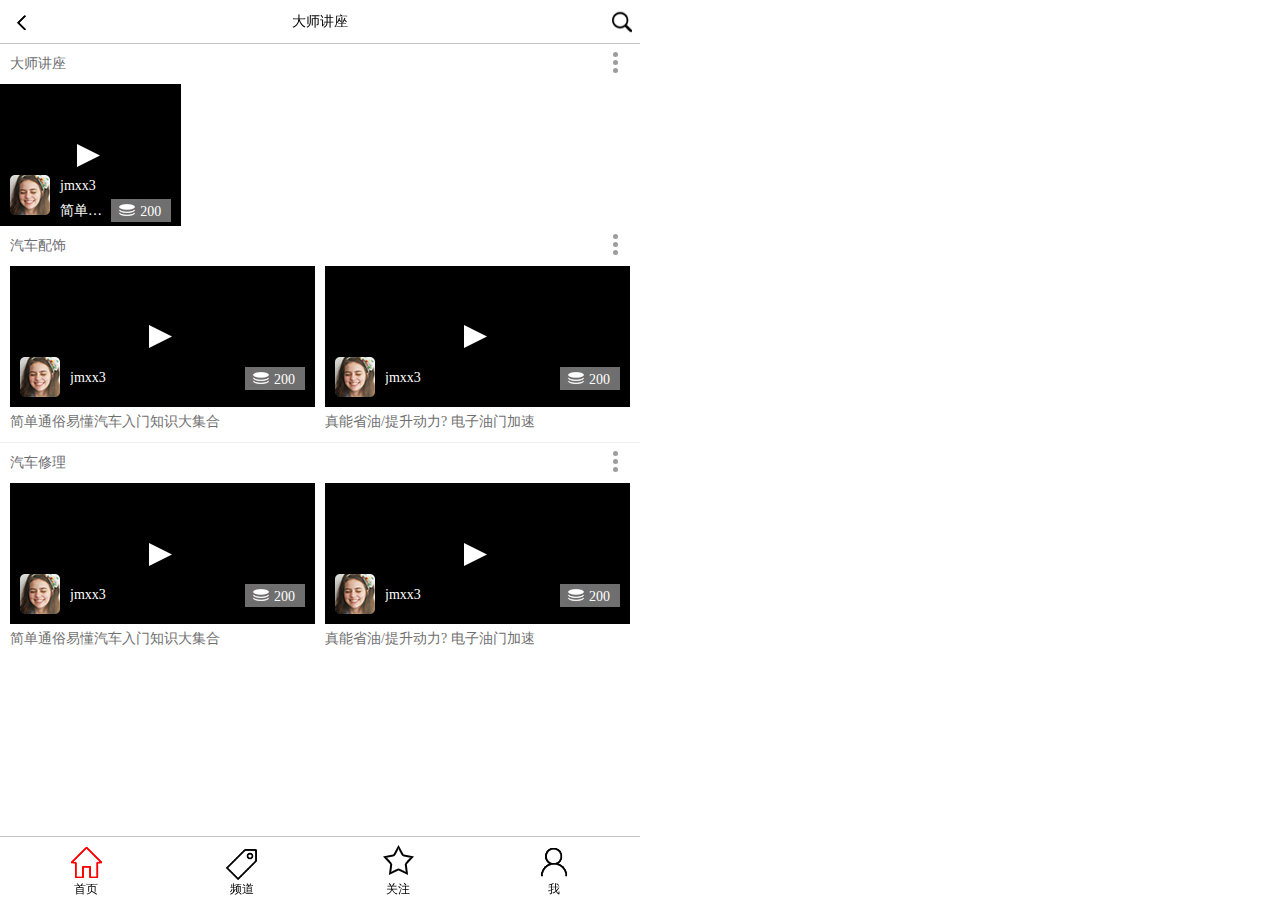
<file: index.html>
<!DOCTYPE html>
<html>
  <head>
    <meta charset="utf-8">
    <meta name="viewport" content="width=device-width, initial-scale=1, maximum-scale=1, minimum-scale=1, user-scalable=no, minimal-ui">
    <meta name="apple-mobile-web-app-capable" content="yes">
    <meta name="apple-mobile-web-app-status-bar-style" content="black">
    <title>My App</title>
    <!-- Path to Framework7 Library CSS-->
    <link rel="stylesheet" href="css/framework7.ios.min.css">
    <link rel="stylesheet" href="css/framework7.ios.colors.min.css">
    <!-- Path to your custom app styles-->
    <link rel="stylesheet" href="css/my-app.css">
  </head>
  <body>
    <!-- Status bar overlay for fullscreen mode-->
    <div class="statusbar-overlay"></div>
    <!-- Panels overlay-->
    <div class="panel-overlay"></div>
    <!-- Left panel with reveal effect-->
    <div class="panel panel-left panel-reveal">
      <div class="content-block">
        <p>Left panel content goes here</p>
      </div>
    </div>
    <!-- Right panel with cover effect-->
    <div class="panel panel-right panel-cover">
      <div class="content-block">
        <p>Right panel content goes here</p>
      </div>
    </div>
    <!-- Views-->
    <div class="views v-h">
      <!-- Your main view, should have "view-main" class-->
      <div class="view view-main">
        <!-- Top Navbar-->
        <div class="navbar">
          <div class="navbar-inner">
            <!-- We have home navbar without left link-->
            <div class="center sliding">汉高APP</div>
            <div class="right">
              <!-- Right link contains only icon - additional "icon-only" class--><a href="#" class="link icon-only open-panel"> <i class="icon icon-bars"></i></a>
            </div>
          </div>
        </div>
        <!-- Pages, because we need fixed-through navbar and toolbar, it has additional appropriate classes-->
        <div class="pages navbar-through toolbar-through">
          <!-- Page, data-page contains page name-->
          <div class="page"></div>
        </div>
        <!-- Bottom Toolbar-->
        <div class="toolbar">
          <div class="toolbar-inner">
            <a href="#" class="link active"><span class="icon icon-home"></span><span class="sp1">首页</span></a>
            <a href="#" class="link"><span class="icon icon-pd"></span><span class="sp1">频道</span></a>
            <a href="#" class="link"><span class="icon icon-gz"></span><span class="sp1">关注</span></a>
            <a href="#" class="link"><span class="icon icon-my"></span><span class="sp1">我</span></a>
          </div>
        </div>
      </div>
    </div>
    <!-- Path to Framework7 Library JS-->
    <script type="text/javascript" src="js/framework7.js"></script>

    <!-- Path to your app js-->
    <script type="text/javascript" src="js/my-app.js"></script>
  </body>
</html>
</file>
<file: css/my-app.css>
/*-- global --*/
body {font-family:'微软雅黑'; background:#fff; }
.fl {float:left;}
.fr {float:right;}
.v-h {visibility:hidden;}
.views {max-width:640px;}
.none {display:none;}
.page {background:#fff;}
.flexbox {box-flex:1;-moz-box-flex:1;-webkit-box-flex:1; width: 100%;}
.dbox {display:box;display: -webkit-box;display: -ms-flexbox;display: -moz-box;}
.list-block .item-inner {display:box;display: -webkit-box;display: -ms-flexbox;display: -moz-box; width: 100%;}
.list-block .item-inner:after {display:none;}
.list-block ul:before {display:none;}
.list-block .item-media+.item-inner {padding-right: 0;}

.list-block li {border-bottom: 1px solid #ebebeb;}

.page-content {padding: 0;box-orient: vertical;-webkit-box-orient: vertical;padding-bottom: 76px;}
.list-block .item-content {padding-left:0;}
.navbar .right { min-width: 10px;min-height: 10px;}
.navbar .center {font-size: 14px;}
.navbar, .subnavbar, .toolbar {background:#fff;}

.navbar a.back {width: 30px;}
.content-block-title {margin: 0;line-height: 40px;padding-left: 10px;padding-right: 10px;}

.content-block {margin: 0;}
.content-block-title+.card, .content-block-title+.content-block, .content-block-title+.list-block {margin-top: 0;}
.content-block-inner:before {display:none;}

.swiper-container-horizontal>.swiper-pagination-bullets .swiper-pagination-bullet {margin: 0 3px;}
.swiper-pagination-bullet {background:#fff;    opacity: 1;}
.swiper-pagination-bullet-active {background:#007aff;}

.row .col-50 { width: 50%;width: -webkit-calc((100% - 10px*1)/ 2);width: calc((100% - 10px*1)/ 2);}
.oneline {white-space:normal;word-wrap:break-word;word-break:break-all;overflow:hidden;text-overflow:ellipsis;white-space:nowrap;}

.tabbar-fixed .page-content, .tabbar-through .page-content, .toolbar-fixed .page-content, .toolbar-through .page-content {padding-bottom: 85px;}


label.label-checkbox input[type=checkbox]:checked+.item-media i.icon-form-checkbox, label.label-checkbox input[type=radio]:checked+.item-media i.icon-form-checkbox {background:#f4414f;}

.searchbar {background:#fff;}
.searchbar input[type=search] {background-color:#f5f5f5;}

.content-block-title-bdt {border-top:1px solid #eee;}

/*-- more --*/
.more {display:block;width: 30px;height: 30px;padding-top: 8px;}
.more > span {display:block;width: 5px;height: 5px;background:#9c9c9c;border-radius:50%;margin-bottom: 3px;margin-left: auto;margin-right: auto;}

/*-- btn --*/
.btn {display:inline-block;height: 43px; line-height: 43px; border-radius:5px;}
.btn-1 {font-size: 14px; background:#ececec; height: 32px; line-height: 32px; text-align:center; padding: 0 10px; border-radius:5px; color: #777;}
.btn-2 {border: 1px solid #d8d8d8;border-radius: 4px;font-size: 14px;color: #777;line-height: 30px;padding: 0 4px;margin-top: 4px; height: 30px;}

.btn-focus {color: #999;border: 1px solid #999; border-radius:5px;display:inline-block; font-size: 14px;height: 25px;line-height: 25px;padding: 0 7px;}

/*-- icon --*/
i.icon.icon-form-name {background: url("../img/icon-bk.png") 4px 8px no-repeat;width: 29px;height: 29px;}
i.icon.icon-form-password {background: url("../img/icon-bk.png") 4px -140px no-repeat;width: 29px;height: 29px;}
i.icon.icon-form-val {background: url("../img/icon-bk.png") 4px -60px no-repeat;width: 29px;height: 29px;}
i.icon.icon-form-comp {background: url("../img/icon-bk.png") 4px -204px no-repeat;width: 29px;height: 29px;}
i.icon.icon-back {background: url("../img/arrow-left.png") 9px 3px no-repeat;width: 30px;}
.icon {display:inline-block;width: 35px;height: 35px;}
.icon-home {background: url("../img/ft-icon.png") 2px -60px no-repeat;}
.icon-pd {background: url("../img/ft-icon.png") -177px -60px no-repeat;}
.icon-gz {background: url("../img/ft-icon.png")  -364px -60px no-repeat;}
.icon-my {background: url("../img/ft-icon.png") -531px -60px no-repeat;}

i.icon.icon-addtemp {background:url("../img/icon-addtemp.png") 0 0 no-repeat;background-size: 20px auto;width: 20px;height: 20px;}
i.icon.icon-zoom {background:url("../img/icon-zoom.png") 0 0 no-repeat;background-size: 20px auto;width: 20px;height: 20px;}
i.icon.icon-good {background:url("../img/icon-good.png") 0 0 no-repeat;background-size: 20px auto;width: 20px;height: 20px;}
i.icon.icon-date { background: url("../img/icon-date.png") 4px 0 no-repeat;background-size: 19px auto;width: 28px;height: 20px;}
i.icon.icon-htb {background: url("../img/icon-ht.png") 0px 0 no-repeat;background-size: 40px auto;width: 40px;height: 40px;margin-bottom: 5px;}

i.icon.icon-hotperson {background: url("../img/icon-hzt.png") 0px 0 no-repeat;background-size: 40px auto;width: 40px;height: 40px;margin-bottom: 5px;}

.icon.icon-star { background: url("../img/iconft.png") 0px 0 no-repeat;width: 23px;height: 24px;margin-bottom: 0;vertical-align: middle;}
.icon.icon-good {background: url("../img/iconft.png") -223px 0px no-repeat;width: 23px;height: 24px; margin-bottom: 0;vertical-align: middle;}
.icon.icon-slhao {background: url("../img/iconft.png") -460px -3px no-repeat;width: 23px;height: 24px; margin-bottom: 0;vertical-align: middle;}
.icon.icon-add {background: url("../img/icon-addred.png") 0 0px no-repeat;width: 25px;height: 25px; margin-bottom: 0;vertical-align: middle;}

.icon.icon-arrowleft {background: url("../img/arrow-bk.png") -12px -1px no-repeat;}
.icon.icon-arrowright {background: url("../img/arrow-bk.png") -83px -1px no-repeat;}

.icon.icon-counb {background:url("../img/codebi.png") 0 0 no-repeat;height: 20px;vertical-align: text-bottom;width: 24px;}

.icon.icon-play {background:url("../img/inco-play.png") 0 0 no-repeat;}



/*--  loginpage --*/
[data-page="login"] .navbar{display:none;}
[data-page="login"] .toolbar {display:none;}
.page-login .page-content {padding-bottom: 0;   padding-top: 0;}
.page-login .tophd {background:url("../img/login-bg.jpg") center 0 no-repeat #000;background-size:100% auto;text-align:center; -webkit-box-align: center;-moz-box-align:center;box-align: center;}
.page-login .tophd img {display:block;margin: 0 auto;}
.page-login .list-block {margin-top: 15px; }
.page-login .item-content-password .sp1 {display: block;background: #e8e8e8;padding: 0 5px;width: 67px;text-align: center;line-height: 30px;border-radius: 5px;font-size: 14px;margin-right: 5px;margin-left: 5px;white-space:normal;word-wrap:break-word;word-break:break-all; color: #999;}
.page-login .bk2 .btn{height: 43px; line-height: 43px; display:block;}
.page-login .bk2 .btn-login{background:#e72733; font-size: 14px; text-align:center;color: #fff; margin-bottom: 20px;}
.page-login .bk2 .btn-reg{background:#fff; font-size: 14px; text-align:center;color: #e72733; margin-bottom: 20px; border: 1px solid #e72733; }
.page-login .bk2 .btn-login.active-state {opacity:.7;}
.page-login .bk2 .btn-reg.active-state {opacity:.7;}

/*-- fpwd --*/
[data-page="fpwd"] .toolbar {display:none;}
[data-page="fpwd"] .item-content-valcode .sp1 {display: block;background: #e8e8e8;padding: 0 5px;width: 87px;text-align: center;line-height: 30px;border-radius: 5px;font-size: 14px;margin-right: 5px;margin-left: 5px;white-space:normal;word-wrap:break-word;word-break:break-all; color: #999;}

/*-- formbk --*/
.formbk {padding: 0 30px;box-sizing: border-box;}

/*-- regpage --*/
[data-page="reg"] .navbar{display:none;}
[data-page="reg"] .item-content-valcode .sp1 {display: block;background: #e8e8e8;padding: 0 5px;width: 100px;text-align: center;line-height: 30px;border-radius: 5px;font-size: 14px;margin-right: 5px;margin-left: 5px;white-space:normal;word-wrap:break-word;word-break:break-all;}
[data-page="reg"] .toolbar {display:none;}

/*-- home --*/
.bkft { position: absolute;bottom: 0;left: 0;width: 100%;font-size: 14px;color: #fff;background-color: rgba(0, 0, 0, 0.56);    padding: 7px;}
.bkft p{margin: 0; }
.bkft p.p1 {margin-bottom:0px;}
.bkft p.p2 *{vertical-align:bottom;}
.bkft p.p2 .icon {margin-right: 5px;}

.swiper-home img{display:block;}
.swiper-home .swiper-pagination1 { position: absolute;right: 0;z-index: 10;text-align: right;bottom: 4px;padding-right: 11px;box-sizing: border-box;}

.homebk1 {padding: 10px; font-size: 14px; padding-bottom:0;}
.homebk1 .icon {display:block;margin: 0 auto;}
.homebk1 a{display:block;background:#659c98;height: 80px;text-align:center;color: #fff;padding-top: 10px;box-sizing: border-box;}
.homebk1 .col-1 a{background:#659c98;}
.homebk1 .col-2 a{background:#816e5f;}

.homebk2 {padding:10px; font-size: 14px; padding-top:0;}

.bkft-1 {background: transparent;padding: 0;top: 0;}
.bkft-1 img{display:inline;}
.bkft-1 .hd {background: rgba(0, 0, 0, 0.72);padding-left: 10px;padding-right: 10px;padding-top: 10px;overflow:hidden;padding-bottom: 10px;}
.bkft-1 .perimg *{vertical-align:middle;}
.bkft-1 .perimg img {margin-right: 10px;}
.bkft-1 .numb1 {background:#40bca6;font-size: 14px;height: 35px;line-height: 35px;text-align:center;color: #fff;padding-left: 10px;padding-right: 10px;}
.bkft-1 p{line-height: 21px;padding-left: 10px; }

.swiper-home-1 .swiper-slide{height: 184px;}

/*-- page-fpassword --*/
.page-fpassword .page-content{padding-top: 40px;}

/*-- navbar --*/
.navbar .left{min-width:30px; display:block;}

/*-- page-calendar --*/
.page-calendar .toolbar{padding-top:0; background:#4f4f4f;color: #fff;height: 50px;}
.page-calendar .toolbar .toolbar-inner {justify-content: space-between;-webkit-justify-content: space-between;}
.page-calendar .picker-calendar-week-days .picker-calendar-week-day{background-color: #4f4f4f;color: #9c9c9c;font-size: 14px;line-height: 23px;padding-bottom: 6px;}
.page-calendar .picker-calendar-week-days {height: auto;}
.page-calendar .picker-calendar-day span {border-radius:0; }
.page-calendar .picker-calendar-day.picker-calendar-day-selected span {background:#f4414f;}
.page-calendar .picker-calendar-week-days+.picker-calendar-months {height: 289px;}
.page-calendar .titlehd {margin: 0;font-size: 16px;color: #7f7f7f; height: 40px;;line-height:40px;padding-left: 20px;padding-right: 20px;background:#f1f1f1;}
.page-calendar .list-block {margin: 0;font-size: 15px;}
.page-calendar .list-block label {padding: 0 10px;}
.page-calendar .list-block .time {font-size: 14px;width: 100px;white-space: nowrap;}
.page-calendar .list-block .item-media+.item-inner {margin-left: 8px;}


.page-calendar label.label-checkbox i.icon-form-checkbox-ck {border: 1px solid #f4414f;}

/*-- topiclink --*/
.topiclink-row {position:absolute;top: 44px;z-index: 10;width: 100%;height: 42px;line-height: 40px;border-bottom: 3px solid #ddd;background-color: #fff;}
.topiclink-row a {color: #333; padding: 0 10px;display: inline-block;box-sizing: border-box;}
.topiclink-row a.active {border-bottom:3px solid #e50112;}

.topiclink-row-inner {overflow: hidden;overflow-x: scroll;white-space: nowrap;}
.topiclink-row-inner::-webkit-scrollbar {display: none;}

.page-topic .page-content{padding-top: 89px;padding-bottom: 63px;}

.page-topic .list-block {margin-top: 0;}

.page-topic .tabs-swipeable-wrap>.tabs>.tab {overflow:auto;}

.list-block-topic li h2{margin: 0; font-size: 14px; color: #020202;}
.list-block-topic li .p1{font-size: 14px; color: #9c9c9c; margin: 0; margin-top:5px;}
.list-block-topic li .btn-focus{position: absolute;right: 10px;top: 50%;margin-top: -11px;}
.list-block-topic .item-inner {-webkit-box-pack: initial;-ms-flex-pack: inherit;}

.page-topic .content-block {padding: 0;}
.page-topic .list-block .item-content {padding-left: 10px;}
.page-topic .list-block ul {padding-bottom: 10px;}

/*-- toolbar --*/
.toolbar {height: 64px;background:#fff;padding-top: 7px;padding-bottom: 0;padding-left: 0;padding-right: 0;}
.toolbar a.link {display:inline-block;height: auto;}
.toolbar .icon{display:block;}
.toolbar a.link .sp1 {display:block;margin: 0;color: #000;font-size: 12px;line-height: 18px;}
.toolbar a.link.active .icon {background-position-y:0;}
.toolbar .toolbar-inner{position:static;text-align:center;justify-content: space-around;-webkit-justify-content: space-around;}


/*-- topiclist --*/
.topiclist {padding: 0;margin: 0;}
.topiclist li {list-style-type:none; border-bottom: 1px solid #efefef;}
.topiclist li .hd {overflow:hidden; padding: 10px;}
.topiclist .labt *{vertical-align:middle;}
.topiclist .labt .sp2 {color: #cccccc;}
.topiclist li .hd .fr{ }
.topiclist li .ct {color: #000; overflow:hidden; padding-left: 10px;padding-right: 10px; font-size: 16px;padding-bottom: 20px;}
.topiclist li .ct p {margin: 0;}

.topiclist li .ct .lab {margin-bottom: 10px;}
.topiclist li .ct .img img{width: 100%;}

.topiclist li .btn-1{margin-bottom: 5px;}

.topiclist li .ft {border-top: 1px solid #efefef; border-bottom: 1px solid #efefef;}
.topiclist li .ft a{display:block;text-align:center; color: #a0a0a0; height: 40px; line-height:40px;border-right:1px solid #efefef;}

.topiclist li .ft a:last-child {border-right:0;}

/*-- data-page="search" --*/
[data-page="search"] .navbar{display:none;}
[data-page="search"] .navbar-through .page>.searchbar {top:0;}
[data-page="search"] .navbar-through .page>.searchbar~.page-content {padding-top: 44px;}
[data-page="search"] .list-block.search-here.searchbar-found {margin-top: 0;}
[data-page="search"] .list-block .item-inner {padding-left: 10px;font-size: 14px;}
[data-page="search"] .searchbar-add {margin-left: 5px;margin-right: -30px;display: block; -webkit-transition:.6s; transition:.6s;opacity: 0;}
[data-page="search"] .searchbar-active .searchbar-add {opacity:1;margin-right: 0px;}


/*-- data-page="topicsub" --*/
[data-page="topicsub"] .topiclink-row a {width: 50%; text-align:center;}
.page-topicsub .tabs-swipeable-wrap>.tabs>.tab{padding-top:44px;box-sizing: border-box;}
.page-topicsub .page-content {padding-top: 48px;}

/*-- page-lectures --*/
.lectures {}


.videobk1 {padding: 0; background: transparent;}
.videobk1 .vdbox {overflow:hidden; background:#000; position:relative;}
.videobk1 .vdbox video{width: 100%;height: 136px;}
.videobk1 .lab p {color: #fff;}
.videobk1 p {margin: 0;color: #707070;font-size: 14px;margin-top: 5px; margin-bottom: 5px;}
.videobk1 .vdbox .perimg { display: block;position: static;color: #fff; padding-left: 10px;}
.videobk1 .vdbox .perimg img {margin-right:10px;float: left;}
.videobk1 .vdbox .perimg * {vertical-align:middle;}
.videobk1 .ft {position:absolute;bottom:0;width: 100%;background-color: rgba(0, 0, 0, 0.41);padding-top: 11px;}
.videobk1 .counp{padding-right: 10px;}
.videobk1 .counp-inner{background:#6f6f70; color: #fff;margin-top: 24px; padding-right: 10px; padding-left: 5px;}

.videobk1-1 {padding: 0 10px;}
.videobk1-1 .lab{padding-top: 10px;}
.videobk1-1 .counp-inner {margin-top: 10px;}
.videobk1-1 .ft {padding-bottom: 10px;}
.videobk1-1 .ftp1 {padding-bottom: 10px;margin-bottom: 0;}

.vdbox .icon-play { position: absolute;left: 50%;top: 50%;margin-left: -14px;margin-top: -11px;}

.vdbox.play .icon-play,
.vdbox.play .ft
{display:none;}
</file>
<file: css/framework7.ios.min.css>
/**
 * Framework7 1.4.2
 * Full Featured Mobile HTML Framework For Building iOS & Android Apps
 * 
 * http://www.idangero.us/framework7
 * 
 * Copyright 2016, Vladimir Kharlampidi
 * The iDangero.us
 * http://www.idangero.us/
 * 
 * Licensed under MIT
 * 
 * Released on: February 27, 2016
 */
body,html{position:relative;height:100%;width:100%;overflow-x:hidden}body{font-family:-apple-system,SF UI Text,Helvetica Neue,Helvetica,Arial,sans-serif;margin:0;padding:0;color:#000;font-size:14px;line-height:1.4;width:100%;-webkit-text-size-adjust:100%;background:#fff;overflow:hidden}@media all and (width:1024px) and (height:691px) and (orientation:landscape){body,html{height:671px}}@media all and (width:1024px) and (height:692px) and (orientation:landscape){body,html{height:672px}}*{-webkit-tap-highlight-color:transparent;-webkit-touch-callout:none}a,input,select,textarea{outline:0}a{text-decoration:none;color:#007aff}p{margin:1em 0}.row{display:-webkit-box;display:-ms-flexbox;display:-webkit-flex;display:flex;-webkit-box-pack:justify;-ms-flex-pack:justify;-webkit-justify-content:space-between;justify-content:space-between;-webkit-box-lines:multiple;-moz-box-lines:multiple;-webkit-flex-wrap:wrap;-ms-flex-wrap:wrap;flex-wrap:wrap;-webkit-box-align:start;-ms-flex-align:start;-webkit-align-items:flex-start;align-items:flex-start}.row>[class*=col-]{box-sizing:border-box}.row .col-auto{width:100%}.row .col-100{width:100%;width:-webkit-calc((100% - 15px*0)/ 1);width:calc((100% - 15px*0)/ 1)}.row.no-gutter .col-100{width:100%}.row .col-95{width:95%;width:-webkit-calc((100% - 15px*.05263157894736836)/ 1.0526315789473684);width:calc((100% - 15px*.05263157894736836)/ 1.0526315789473684)}.row.no-gutter .col-95{width:95%}.row .col-90{width:90%;width:-webkit-calc((100% - 15px*.11111111111111116)/ 1.1111111111111112);width:calc((100% - 15px*.11111111111111116)/ 1.1111111111111112)}.row.no-gutter .col-90{width:90%}.row .col-85{width:85%;width:-webkit-calc((100% - 15px*.17647058823529416)/ 1.1764705882352942);width:calc((100% - 15px*.17647058823529416)/ 1.1764705882352942)}.row.no-gutter .col-85{width:85%}.row .col-80{width:80%;width:-webkit-calc((100% - 15px*.25)/ 1.25);width:calc((100% - 15px*.25)/ 1.25)}.row.no-gutter .col-80{width:80%}.row .col-75{width:75%;width:-webkit-calc((100% - 15px*.33333333333333326)/ 1.3333333333333333);width:calc((100% - 15px*.33333333333333326)/ 1.3333333333333333)}.row.no-gutter .col-75{width:75%}.row .col-70{width:70%;width:-webkit-calc((100% - 15px*.4285714285714286)/ 1.4285714285714286);width:calc((100% - 15px*.4285714285714286)/ 1.4285714285714286)}.row.no-gutter .col-70{width:70%}.row .col-66{width:66.66666666666666%;width:-webkit-calc((100% - 15px*.5000000000000002)/ 1.5000000000000002);width:calc((100% - 15px*.5000000000000002)/ 1.5000000000000002)}.row.no-gutter .col-66{width:66.66666666666666%}.row .col-65{width:65%;width:-webkit-calc((100% - 15px*.5384615384615385)/ 1.5384615384615385);width:calc((100% - 15px*.5384615384615385)/ 1.5384615384615385)}.row.no-gutter .col-65{width:65%}.row .col-60{width:60%;width:-webkit-calc((100% - 15px*.6666666666666667)/ 1.6666666666666667);width:calc((100% - 15px*.6666666666666667)/ 1.6666666666666667)}.row.no-gutter .col-60{width:60%}.row .col-55{width:55%;width:-webkit-calc((100% - 15px*.8181818181818181)/ 1.8181818181818181);width:calc((100% - 15px*.8181818181818181)/ 1.8181818181818181)}.row.no-gutter .col-55{width:55%}.row .col-50{width:50%;width:-webkit-calc((100% - 15px*1)/ 2);width:calc((100% - 15px*1)/ 2)}.row.no-gutter .col-50{width:50%}.row .col-45{width:45%;width:-webkit-calc((100% - 15px*1.2222222222222223)/ 2.2222222222222223);width:calc((100% - 15px*1.2222222222222223)/ 2.2222222222222223)}.row.no-gutter .col-45{width:45%}.row .col-40{width:40%;width:-webkit-calc((100% - 15px*1.5)/ 2.5);width:calc((100% - 15px*1.5)/ 2.5)}.row.no-gutter .col-40{width:40%}.row .col-35{width:35%;width:-webkit-calc((100% - 15px*1.8571428571428572)/ 2.857142857142857);width:calc((100% - 15px*1.8571428571428572)/ 2.857142857142857)}.row.no-gutter .col-35{width:35%}.row .col-33{width:33.333333333333336%;width:-webkit-calc((100% - 15px*2)/ 3);width:calc((100% - 15px*2)/ 3)}.row.no-gutter .col-33{width:33.333333333333336%}.row .col-30{width:30%;width:-webkit-calc((100% - 15px*2.3333333333333335)/ 3.3333333333333335);width:calc((100% - 15px*2.3333333333333335)/ 3.3333333333333335)}.row.no-gutter .col-30{width:30%}.row .col-25{width:25%;width:-webkit-calc((100% - 15px*3)/ 4);width:calc((100% - 15px*3)/ 4)}.row.no-gutter .col-25{width:25%}.row .col-20{width:20%;width:-webkit-calc((100% - 15px*4)/ 5);width:calc((100% - 15px*4)/ 5)}.row.no-gutter .col-20{width:20%}.row .col-15{width:15%;width:-webkit-calc((100% - 15px*5.666666666666667)/ 6.666666666666667);width:calc((100% - 15px*5.666666666666667)/ 6.666666666666667)}.row.no-gutter .col-15{width:15%}.row .col-10{width:10%;width:-webkit-calc((100% - 15px*9)/ 10);width:calc((100% - 15px*9)/ 10)}.row.no-gutter .col-10{width:10%}.row .col-5{width:5%;width:-webkit-calc((100% - 15px*19)/ 20);width:calc((100% - 15px*19)/ 20)}.row.no-gutter .col-5{width:5%}.row .col-auto:nth-last-child(1),.row .col-auto:nth-last-child(1)~.col-auto{width:100%;width:-webkit-calc((100% - 15px*0)/ 1);width:calc((100% - 15px*0)/ 1)}.row.no-gutter .col-auto:nth-last-child(1),.row.no-gutter .col-auto:nth-last-child(1)~.col-auto{width:100%}.row .col-auto:nth-last-child(2),.row .col-auto:nth-last-child(2)~.col-auto{width:50%;width:-webkit-calc((100% - 15px*1)/ 2);width:calc((100% - 15px*1)/ 2)}.row.no-gutter .col-auto:nth-last-child(2),.row.no-gutter .col-auto:nth-last-child(2)~.col-auto{width:50%}.row .col-auto:nth-last-child(3),.row .col-auto:nth-last-child(3)~.col-auto{width:33.33333333%;width:-webkit-calc((100% - 15px*2)/ 3);width:calc((100% - 15px*2)/ 3)}.row.no-gutter .col-auto:nth-last-child(3),.row.no-gutter .col-auto:nth-last-child(3)~.col-auto{width:33.33333333%}.row .col-auto:nth-last-child(4),.row .col-auto:nth-last-child(4)~.col-auto{width:25%;width:-webkit-calc((100% - 15px*3)/ 4);width:calc((100% - 15px*3)/ 4)}.row.no-gutter .col-auto:nth-last-child(4),.row.no-gutter .col-auto:nth-last-child(4)~.col-auto{width:25%}.row .col-auto:nth-last-child(5),.row .col-auto:nth-last-child(5)~.col-auto{width:20%;width:-webkit-calc((100% - 15px*4)/ 5);width:calc((100% - 15px*4)/ 5)}.row.no-gutter .col-auto:nth-last-child(5),.row.no-gutter .col-auto:nth-last-child(5)~.col-auto{width:20%}.row .col-auto:nth-last-child(6),.row .col-auto:nth-last-child(6)~.col-auto{width:16.66666667%;width:-webkit-calc((100% - 15px*5)/ 6);width:calc((100% - 15px*5)/ 6)}.row.no-gutter .col-auto:nth-last-child(6),.row.no-gutter .col-auto:nth-last-child(6)~.col-auto{width:16.66666667%}.row .col-auto:nth-last-child(7),.row .col-auto:nth-last-child(7)~.col-auto{width:14.28571429%;width:-webkit-calc((100% - 15px*6)/ 7);width:calc((100% - 15px*6)/ 7)}.row.no-gutter .col-auto:nth-last-child(7),.row.no-gutter .col-auto:nth-last-child(7)~.col-auto{width:14.28571429%}.row .col-auto:nth-last-child(8),.row .col-auto:nth-last-child(8)~.col-auto{width:12.5%;width:-webkit-calc((100% - 15px*7)/ 8);width:calc((100% - 15px*7)/ 8)}.row.no-gutter .col-auto:nth-last-child(8),.row.no-gutter .col-auto:nth-last-child(8)~.col-auto{width:12.5%}.row .col-auto:nth-last-child(9),.row .col-auto:nth-last-child(9)~.col-auto{width:11.11111111%;width:-webkit-calc((100% - 15px*8)/ 9);width:calc((100% - 15px*8)/ 9)}.row.no-gutter .col-auto:nth-last-child(9),.row.no-gutter .col-auto:nth-last-child(9)~.col-auto{width:11.11111111%}.row .col-auto:nth-last-child(10),.row .col-auto:nth-last-child(10)~.col-auto{width:10%;width:-webkit-calc((100% - 15px*9)/ 10);width:calc((100% - 15px*9)/ 10)}.row.no-gutter .col-auto:nth-last-child(10),.row.no-gutter .col-auto:nth-last-child(10)~.col-auto{width:10%}.row .col-auto:nth-last-child(11),.row .col-auto:nth-last-child(11)~.col-auto{width:9.09090909%;width:-webkit-calc((100% - 15px*10)/ 11);width:calc((100% - 15px*10)/ 11)}.row.no-gutter .col-auto:nth-last-child(11),.row.no-gutter .col-auto:nth-last-child(11)~.col-auto{width:9.09090909%}.row .col-auto:nth-last-child(12),.row .col-auto:nth-last-child(12)~.col-auto{width:8.33333333%;width:-webkit-calc((100% - 15px*11)/ 12);width:calc((100% - 15px*11)/ 12)}.row.no-gutter .col-auto:nth-last-child(12),.row.no-gutter .col-auto:nth-last-child(12)~.col-auto{width:8.33333333%}.row .col-auto:nth-last-child(13),.row .col-auto:nth-last-child(13)~.col-auto{width:7.69230769%;width:-webkit-calc((100% - 15px*12)/ 13);width:calc((100% - 15px*12)/ 13)}.row.no-gutter .col-auto:nth-last-child(13),.row.no-gutter .col-auto:nth-last-child(13)~.col-auto{width:7.69230769%}.row .col-auto:nth-last-child(14),.row .col-auto:nth-last-child(14)~.col-auto{width:7.14285714%;width:-webkit-calc((100% - 15px*13)/ 14);width:calc((100% - 15px*13)/ 14)}.row.no-gutter .col-auto:nth-last-child(14),.row.no-gutter .col-auto:nth-last-child(14)~.col-auto{width:7.14285714%}.row .col-auto:nth-last-child(15),.row .col-auto:nth-last-child(15)~.col-auto{width:6.66666667%;width:-webkit-calc((100% - 15px*14)/ 15);width:calc((100% - 15px*14)/ 15)}.row.no-gutter .col-auto:nth-last-child(15),.row.no-gutter .col-auto:nth-last-child(15)~.col-auto{width:6.66666667%}.row .col-auto:nth-last-child(16),.row .col-auto:nth-last-child(16)~.col-auto{width:6.25%;width:-webkit-calc((100% - 15px*15)/ 16);width:calc((100% - 15px*15)/ 16)}.row.no-gutter .col-auto:nth-last-child(16),.row.no-gutter .col-auto:nth-last-child(16)~.col-auto{width:6.25%}.row .col-auto:nth-last-child(17),.row .col-auto:nth-last-child(17)~.col-auto{width:5.88235294%;width:-webkit-calc((100% - 15px*16)/ 17);width:calc((100% - 15px*16)/ 17)}.row.no-gutter .col-auto:nth-last-child(17),.row.no-gutter .col-auto:nth-last-child(17)~.col-auto{width:5.88235294%}.row .col-auto:nth-last-child(18),.row .col-auto:nth-last-child(18)~.col-auto{width:5.55555556%;width:-webkit-calc((100% - 15px*17)/ 18);width:calc((100% - 15px*17)/ 18)}.row.no-gutter .col-auto:nth-last-child(18),.row.no-gutter .col-auto:nth-last-child(18)~.col-auto{width:5.55555556%}.row .col-auto:nth-last-child(19),.row .col-auto:nth-last-child(19)~.col-auto{width:5.26315789%;width:-webkit-calc((100% - 15px*18)/ 19);width:calc((100% - 15px*18)/ 19)}.row.no-gutter .col-auto:nth-last-child(19),.row.no-gutter .col-auto:nth-last-child(19)~.col-auto{width:5.26315789%}.row .col-auto:nth-last-child(20),.row .col-auto:nth-last-child(20)~.col-auto{width:5%;width:-webkit-calc((100% - 15px*19)/ 20);width:calc((100% - 15px*19)/ 20)}.row.no-gutter .col-auto:nth-last-child(20),.row.no-gutter .col-auto:nth-last-child(20)~.col-auto{width:5%}.row .col-auto:nth-last-child(21),.row .col-auto:nth-last-child(21)~.col-auto{width:4.76190476%;width:-webkit-calc((100% - 15px*20)/ 21);width:calc((100% - 15px*20)/ 21)}.row.no-gutter .col-auto:nth-last-child(21),.row.no-gutter .col-auto:nth-last-child(21)~.col-auto{width:4.76190476%}@media all and (min-width:768px){.row .tablet-100{width:100%;width:-webkit-calc((100% - 15px*0)/ 1);width:calc((100% - 15px*0)/ 1)}.row.no-gutter .tablet-100{width:100%}.row .tablet-95{width:95%;width:-webkit-calc((100% - 15px*.05263157894736836)/ 1.0526315789473684);width:calc((100% - 15px*.05263157894736836)/ 1.0526315789473684)}.row.no-gutter .tablet-95{width:95%}.row .tablet-90{width:90%;width:-webkit-calc((100% - 15px*.11111111111111116)/ 1.1111111111111112);width:calc((100% - 15px*.11111111111111116)/ 1.1111111111111112)}.row.no-gutter .tablet-90{width:90%}.row .tablet-85{width:85%;width:-webkit-calc((100% - 15px*.17647058823529416)/ 1.1764705882352942);width:calc((100% - 15px*.17647058823529416)/ 1.1764705882352942)}.row.no-gutter .tablet-85{width:85%}.row .tablet-80{width:80%;width:-webkit-calc((100% - 15px*.25)/ 1.25);width:calc((100% - 15px*.25)/ 1.25)}.row.no-gutter .tablet-80{width:80%}.row .tablet-75{width:75%;width:-webkit-calc((100% - 15px*.33333333333333326)/ 1.3333333333333333);width:calc((100% - 15px*.33333333333333326)/ 1.3333333333333333)}.row.no-gutter .tablet-75{width:75%}.row .tablet-70{width:70%;width:-webkit-calc((100% - 15px*.4285714285714286)/ 1.4285714285714286);width:calc((100% - 15px*.4285714285714286)/ 1.4285714285714286)}.row.no-gutter .tablet-70{width:70%}.row .tablet-66{width:66.66666666666666%;width:-webkit-calc((100% - 15px*.5000000000000002)/ 1.5000000000000002);width:calc((100% - 15px*.5000000000000002)/ 1.5000000000000002)}.row.no-gutter .tablet-66{width:66.66666666666666%}.row .tablet-65{width:65%;width:-webkit-calc((100% - 15px*.5384615384615385)/ 1.5384615384615385);width:calc((100% - 15px*.5384615384615385)/ 1.5384615384615385)}.row.no-gutter .tablet-65{width:65%}.row .tablet-60{width:60%;width:-webkit-calc((100% - 15px*.6666666666666667)/ 1.6666666666666667);width:calc((100% - 15px*.6666666666666667)/ 1.6666666666666667)}.row.no-gutter .tablet-60{width:60%}.row .tablet-55{width:55%;width:-webkit-calc((100% - 15px*.8181818181818181)/ 1.8181818181818181);width:calc((100% - 15px*.8181818181818181)/ 1.8181818181818181)}.row.no-gutter .tablet-55{width:55%}.row .tablet-50{width:50%;width:-webkit-calc((100% - 15px*1)/ 2);width:calc((100% - 15px*1)/ 2)}.row.no-gutter .tablet-50{width:50%}.row .tablet-45{width:45%;width:-webkit-calc((100% - 15px*1.2222222222222223)/ 2.2222222222222223);width:calc((100% - 15px*1.2222222222222223)/ 2.2222222222222223)}.row.no-gutter .tablet-45{width:45%}.row .tablet-40{width:40%;width:-webkit-calc((100% - 15px*1.5)/ 2.5);width:calc((100% - 15px*1.5)/ 2.5)}.row.no-gutter .tablet-40{width:40%}.row .tablet-35{width:35%;width:-webkit-calc((100% - 15px*1.8571428571428572)/ 2.857142857142857);width:calc((100% - 15px*1.8571428571428572)/ 2.857142857142857)}.row.no-gutter .tablet-35{width:35%}.row .tablet-33{width:33.333333333333336%;width:-webkit-calc((100% - 15px*2)/ 3);width:calc((100% - 15px*2)/ 3)}.row.no-gutter .tablet-33{width:33.333333333333336%}.row .tablet-30{width:30%;width:-webkit-calc((100% - 15px*2.3333333333333335)/ 3.3333333333333335);width:calc((100% - 15px*2.3333333333333335)/ 3.3333333333333335)}.row.no-gutter .tablet-30{width:30%}.row .tablet-25{width:25%;width:-webkit-calc((100% - 15px*3)/ 4);width:calc((100% - 15px*3)/ 4)}.row.no-gutter .tablet-25{width:25%}.row .tablet-20{width:20%;width:-webkit-calc((100% - 15px*4)/ 5);width:calc((100% - 15px*4)/ 5)}.row.no-gutter .tablet-20{width:20%}.row .tablet-15{width:15%;width:-webkit-calc((100% - 15px*5.666666666666667)/ 6.666666666666667);width:calc((100% - 15px*5.666666666666667)/ 6.666666666666667)}.row.no-gutter .tablet-15{width:15%}.row .tablet-10{width:10%;width:-webkit-calc((100% - 15px*9)/ 10);width:calc((100% - 15px*9)/ 10)}.row.no-gutter .tablet-10{width:10%}.row .tablet-5{width:5%;width:-webkit-calc((100% - 15px*19)/ 20);width:calc((100% - 15px*19)/ 20)}.row.no-gutter .tablet-5{width:5%}.row .tablet-auto:nth-last-child(1),.row .tablet-auto:nth-last-child(1)~.col-auto{width:100%;width:-webkit-calc((100% - 15px*0)/ 1);width:calc((100% - 15px*0)/ 1)}.row.no-gutter .tablet-auto:nth-last-child(1),.row.no-gutter .tablet-auto:nth-last-child(1)~.tablet-auto{width:100%}.row .tablet-auto:nth-last-child(2),.row .tablet-auto:nth-last-child(2)~.col-auto{width:50%;width:-webkit-calc((100% - 15px*1)/ 2);width:calc((100% - 15px*1)/ 2)}.row.no-gutter .tablet-auto:nth-last-child(2),.row.no-gutter .tablet-auto:nth-last-child(2)~.tablet-auto{width:50%}.row .tablet-auto:nth-last-child(3),.row .tablet-auto:nth-last-child(3)~.col-auto{width:33.33333333%;width:-webkit-calc((100% - 15px*2)/ 3);width:calc((100% - 15px*2)/ 3)}.row.no-gutter .tablet-auto:nth-last-child(3),.row.no-gutter .tablet-auto:nth-last-child(3)~.tablet-auto{width:33.33333333%}.row .tablet-auto:nth-last-child(4),.row .tablet-auto:nth-last-child(4)~.col-auto{width:25%;width:-webkit-calc((100% - 15px*3)/ 4);width:calc((100% - 15px*3)/ 4)}.row.no-gutter .tablet-auto:nth-last-child(4),.row.no-gutter .tablet-auto:nth-last-child(4)~.tablet-auto{width:25%}.row .tablet-auto:nth-last-child(5),.row .tablet-auto:nth-last-child(5)~.col-auto{width:20%;width:-webkit-calc((100% - 15px*4)/ 5);width:calc((100% - 15px*4)/ 5)}.row.no-gutter .tablet-auto:nth-last-child(5),.row.no-gutter .tablet-auto:nth-last-child(5)~.tablet-auto{width:20%}.row .tablet-auto:nth-last-child(6),.row .tablet-auto:nth-last-child(6)~.col-auto{width:16.66666667%;width:-webkit-calc((100% - 15px*5)/ 6);width:calc((100% - 15px*5)/ 6)}.row.no-gutter .tablet-auto:nth-last-child(6),.row.no-gutter .tablet-auto:nth-last-child(6)~.tablet-auto{width:16.66666667%}.row .tablet-auto:nth-last-child(7),.row .tablet-auto:nth-last-child(7)~.col-auto{width:14.28571429%;width:-webkit-calc((100% - 15px*6)/ 7);width:calc((100% - 15px*6)/ 7)}.row.no-gutter .tablet-auto:nth-last-child(7),.row.no-gutter .tablet-auto:nth-last-child(7)~.tablet-auto{width:14.28571429%}.row .tablet-auto:nth-last-child(8),.row .tablet-auto:nth-last-child(8)~.col-auto{width:12.5%;width:-webkit-calc((100% - 15px*7)/ 8);width:calc((100% - 15px*7)/ 8)}.row.no-gutter .tablet-auto:nth-last-child(8),.row.no-gutter .tablet-auto:nth-last-child(8)~.tablet-auto{width:12.5%}.row .tablet-auto:nth-last-child(9),.row .tablet-auto:nth-last-child(9)~.col-auto{width:11.11111111%;width:-webkit-calc((100% - 15px*8)/ 9);width:calc((100% - 15px*8)/ 9)}.row.no-gutter .tablet-auto:nth-last-child(9),.row.no-gutter .tablet-auto:nth-last-child(9)~.tablet-auto{width:11.11111111%}.row .tablet-auto:nth-last-child(10),.row .tablet-auto:nth-last-child(10)~.col-auto{width:10%;width:-webkit-calc((100% - 15px*9)/ 10);width:calc((100% - 15px*9)/ 10)}.row.no-gutter .tablet-auto:nth-last-child(10),.row.no-gutter .tablet-auto:nth-last-child(10)~.tablet-auto{width:10%}.row .tablet-auto:nth-last-child(11),.row .tablet-auto:nth-last-child(11)~.col-auto{width:9.09090909%;width:-webkit-calc((100% - 15px*10)/ 11);width:calc((100% - 15px*10)/ 11)}.row.no-gutter .tablet-auto:nth-last-child(11),.row.no-gutter .tablet-auto:nth-last-child(11)~.tablet-auto{width:9.09090909%}.row .tablet-auto:nth-last-child(12),.row .tablet-auto:nth-last-child(12)~.col-auto{width:8.33333333%;width:-webkit-calc((100% - 15px*11)/ 12);width:calc((100% - 15px*11)/ 12)}.row.no-gutter .tablet-auto:nth-last-child(12),.row.no-gutter .tablet-auto:nth-last-child(12)~.tablet-auto{width:8.33333333%}.row .tablet-auto:nth-last-child(13),.row .tablet-auto:nth-last-child(13)~.col-auto{width:7.69230769%;width:-webkit-calc((100% - 15px*12)/ 13);width:calc((100% - 15px*12)/ 13)}.row.no-gutter .tablet-auto:nth-last-child(13),.row.no-gutter .tablet-auto:nth-last-child(13)~.tablet-auto{width:7.69230769%}.row .tablet-auto:nth-last-child(14),.row .tablet-auto:nth-last-child(14)~.col-auto{width:7.14285714%;width:-webkit-calc((100% - 15px*13)/ 14);width:calc((100% - 15px*13)/ 14)}.row.no-gutter .tablet-auto:nth-last-child(14),.row.no-gutter .tablet-auto:nth-last-child(14)~.tablet-auto{width:7.14285714%}.row .tablet-auto:nth-last-child(15),.row .tablet-auto:nth-last-child(15)~.col-auto{width:6.66666667%;width:-webkit-calc((100% - 15px*14)/ 15);width:calc((100% - 15px*14)/ 15)}.row.no-gutter .tablet-auto:nth-last-child(15),.row.no-gutter .tablet-auto:nth-last-child(15)~.tablet-auto{width:6.66666667%}.row .tablet-auto:nth-last-child(16),.row .tablet-auto:nth-last-child(16)~.col-auto{width:6.25%;width:-webkit-calc((100% - 15px*15)/ 16);width:calc((100% - 15px*15)/ 16)}.row.no-gutter .tablet-auto:nth-last-child(16),.row.no-gutter .tablet-auto:nth-last-child(16)~.tablet-auto{width:6.25%}.row .tablet-auto:nth-last-child(17),.row .tablet-auto:nth-last-child(17)~.col-auto{width:5.88235294%;width:-webkit-calc((100% - 15px*16)/ 17);width:calc((100% - 15px*16)/ 17)}.row.no-gutter .tablet-auto:nth-last-child(17),.row.no-gutter .tablet-auto:nth-last-child(17)~.tablet-auto{width:5.88235294%}.row .tablet-auto:nth-last-child(18),.row .tablet-auto:nth-last-child(18)~.col-auto{width:5.55555556%;width:-webkit-calc((100% - 15px*17)/ 18);width:calc((100% - 15px*17)/ 18)}.row.no-gutter .tablet-auto:nth-last-child(18),.row.no-gutter .tablet-auto:nth-last-child(18)~.tablet-auto{width:5.55555556%}.row .tablet-auto:nth-last-child(19),.row .tablet-auto:nth-last-child(19)~.col-auto{width:5.26315789%;width:-webkit-calc((100% - 15px*18)/ 19);width:calc((100% - 15px*18)/ 19)}.row.no-gutter .tablet-auto:nth-last-child(19),.row.no-gutter .tablet-auto:nth-last-child(19)~.tablet-auto{width:5.26315789%}.row .tablet-auto:nth-last-child(20),.row .tablet-auto:nth-last-child(20)~.col-auto{width:5%;width:-webkit-calc((100% - 15px*19)/ 20);width:calc((100% - 15px*19)/ 20)}.row.no-gutter .tablet-auto:nth-last-child(20),.row.no-gutter .tablet-auto:nth-last-child(20)~.tablet-auto{width:5%}.row .tablet-auto:nth-last-child(21),.row .tablet-auto:nth-last-child(21)~.col-auto{width:4.76190476%;width:-webkit-calc((100% - 15px*20)/ 21);width:calc((100% - 15px*20)/ 21)}.row.no-gutter .tablet-auto:nth-last-child(21),.row.no-gutter .tablet-auto:nth-last-child(21)~.tablet-auto{width:4.76190476%}}.view,.views{position:relative;width:100%;height:100%;z-index:5000}.views{overflow:auto;-webkit-overflow-scrolling:touch}.view{overflow:hidden;box-sizing:border-box}.pages{position:relative;width:100%;height:100%;overflow:hidden;background:#000}.page{box-sizing:border-box;position:absolute;left:0;top:0;width:100%;height:100%;background:#efeff4;-webkit-transform:translate3d(0,0,0);transform:translate3d(0,0,0)}.page.cached{display:none}.page-on-left{opacity:.9;-webkit-transform:translate3d(-20%,0,0);transform:translate3d(-20%,0,0)}.page-on-center .swipeback-page-shadow{opacity:1}.page-on-right{-webkit-transform:translate3d(100%,0,0);transform:translate3d(100%,0,0)}.page-on-right .swipeback-page-shadow{opacity:0}.page-content{overflow:auto;-webkit-overflow-scrolling:touch;box-sizing:border-box;height:100%;position:relative;z-index:1}.swipeback-page-shadow{position:absolute;right:100%;top:0;width:16px;height:100%;background:-webkit-linear-gradient(left,rgba(0,0,0,0) 0,rgba(0,0,0,0) 10%,rgba(0,0,0,.01) 50%,rgba(0,0,0,.2) 100%);background:linear-gradient(to right,rgba(0,0,0,0) 0,rgba(0,0,0,0) 10%,rgba(0,0,0,.01) 50%,rgba(0,0,0,.2) 100%);z-index:-1;content:''}html.android .swipeback-page-shadow{display:none;-webkit-animation:none;animation:none}.page-transitioning,.page-transitioning .swipeback-page-shadow{-webkit-transition-duration:.4s;transition-duration:.4s}.page-from-center-to-right:before,.page-from-right-to-center:before{position:absolute;right:100%;top:0;width:16px;height:100%;background:-webkit-linear-gradient(left,rgba(0,0,0,0) 0,rgba(0,0,0,0) 10%,rgba(0,0,0,.01) 50%,rgba(0,0,0,.2) 100%);background:linear-gradient(to right,rgba(0,0,0,0) 0,rgba(0,0,0,0) 10%,rgba(0,0,0,.01) 50%,rgba(0,0,0,.2) 100%);z-index:-1;content:''}html.android .page-from-center-to-right:before,html.android .page-from-right-to-center:before{display:none;-webkit-animation:none;animation:none}.page-from-right-to-center{-webkit-animation:pageFromRightToCenter .4s forwards;animation:pageFromRightToCenter .4s forwards}.page-from-right-to-center:before{-webkit-animation:pageFromRightToCenterShadow .4s forwards;animation:pageFromRightToCenterShadow .4s forwards}.page-from-center-to-right{-webkit-animation:pageFromCenterToRight .4s forwards;animation:pageFromCenterToRight .4s forwards}.page-from-center-to-right:before{-webkit-animation:pageFromCenterToRightShadow .4s forwards;animation:pageFromCenterToRightShadow .4s forwards}@-webkit-keyframes pageFromRightToCenter{from{-webkit-transform:translate3d(100%,0,0)}to{-webkit-transform:translate3d(0,0,0)}}@keyframes pageFromRightToCenter{from{transform:translate3d(100%,0,0)}to{transform:translate3d(0,0,0)}}@-webkit-keyframes pageFromRightToCenterShadow{from{opacity:0}to{opacity:1}}@keyframes pageFromRightToCenterShadow{from{opacity:0}to{opacity:1}}@-webkit-keyframes pageFromCenterToRight{from{-webkit-transform:translate3d(0,0,0)}to{-webkit-transform:translate3d(100%,0,0)}}@keyframes pageFromCenterToRight{from{transform:translate3d(0,0,0)}to{transform:translate3d(100%,0,0)}}@-webkit-keyframes pageFromCenterToRightShadow{from{opacity:1}to{opacity:0}}@keyframes pageFromCenterToRightShadow{from{opacity:1}to{opacity:0}}.page-from-center-to-left{-webkit-animation:pageFromCenterToLeft .4s forwards;animation:pageFromCenterToLeft .4s forwards}.page-from-left-to-center{-webkit-animation:pageFromLeftToCenter .4s forwards;animation:pageFromLeftToCenter .4s forwards}@-webkit-keyframes pageFromCenterToLeft{from{opacity:1;-webkit-transform:translate3d(0,0,0)}to{opacity:.9;-webkit-transform:translate3d(-20%,0,0)}}@keyframes pageFromCenterToLeft{from{transform:translate3d(0,0,0)}to{opacity:.9;transform:translate3d(-20%,0,0)}}@-webkit-keyframes pageFromLeftToCenter{from{opacity:.9;-webkit-transform:translate3d(-20%,0,0)}to{opacity:1;-webkit-transform:translate3d(0,0,0)}}@keyframes pageFromLeftToCenter{from{transform:translate3d(-20%,0,0)}to{opacity:1;transform:translate3d(0,0,0)}}.navbar-inner,.toolbar-inner{position:absolute;left:0;top:0;width:100%;height:100%;padding:0 8px;box-sizing:border-box;display:-webkit-box;display:-ms-flexbox;display:-webkit-flex;display:flex;-webkit-box-pack:justify;-ms-flex-pack:justify;-webkit-justify-content:space-between;justify-content:space-between;-webkit-box-align:center;-ms-flex-align:center;-webkit-align-items:center;align-items:center;}.navbar-inner.cached{display:none}.navbar,.toolbar{height:44px;width:100%;box-sizing:border-box;font-size:17px;position:relative;margin:0;z-index:500;-webkit-backface-visibility:hidden;backface-visibility:hidden}.navbar b,.toolbar b{font-weight:500}html.ios-gt-8 .navbar b,html.ios-gt-8 .toolbar b{font-weight:600}.navbar,.subnavbar,.toolbar{background:#f7f7f8}.navbar a.link,.subnavbar a.link,.toolbar a.link{line-height:44px;height:44px;text-decoration:none;position:relative;display:-webkit-box;display:-ms-flexbox;display:-webkit-flex;display:flex;-webkit-box-pack:start;-ms-flex-pack:start;-webkit-justify-content:flex-start;justify-content:flex-start;-webkit-box-align:center;-ms-flex-align:center;-webkit-align-items:center;align-items:center;-webkit-transition-duration:.3s;transition-duration:.3s;-webkit-transform:translateZ(0);transform:translateZ(0);}.navbar a.link.active-state,.subnavbar a.link.active-state,.toolbar a.link.active-state,html:not(.watch-active-state) .navbar a.link:active,html:not(.watch-active-state) .subnavbar a.link:active,html:not(.watch-active-state) .toolbar a.link:active{opacity:.3;-webkit-transition-duration:0s;transition-duration:0s}.navbar a.link i+i,.navbar a.link i+span,.navbar a.link span+i,.navbar a.link span+span,.subnavbar a.link i+i,.subnavbar a.link i+span,.subnavbar a.link span+i,.subnavbar a.link span+span,.toolbar a.link i+i,.toolbar a.link i+span,.toolbar a.link span+i,.toolbar a.link span+span{margin-left:7px}.navbar a.icon-only,.subnavbar a.icon-only,.toolbar a.icon-only{min-width:44px;display:-webkit-box;display:-ms-flexbox;display:-webkit-flex;display:flex;-webkit-box-pack:center;-ms-flex-pack:center;-webkit-justify-content:center;justify-content:center;-webkit-box-align:center;-ms-flex-align:center;-webkit-align-items:center;align-items:center;margin:0}.navbar i.icon,.subnavbar i.icon,.toolbar i.icon{display:block}.navbar{left:0;top:0}.navbar:after{content:'';position:absolute;left:0;bottom:0;right:auto;top:auto;height:1px;width:100%;background-color:#c4c4c4;display:block;z-index:15;-webkit-transform-origin:50% 100%;transform-origin:50% 100%}html.pixel-ratio-2 .navbar:after{-webkit-transform:scaleY(.5);transform:scaleY(.5)}html.pixel-ratio-3 .navbar:after{-webkit-transform:scaleY(.33);transform:scaleY(.33)}.navbar:after{backface-visibility:hidden}.navbar.no-border:after{display:none}.navbar .center{font-size:17px;font-weight:500;text-align:center;margin:0;position:relative;overflow:hidden;text-overflow:ellipsis;white-space:nowrap;line-height:44px;-webkit-flex-shrink:10;-ms-flex:0 10 auto;flex-shrink:10;display:-webkit-box;display:-ms-flexbox;display:-webkit-flex;display:flex;-webkit-box-align:center;-ms-flex-align:center;-webkit-align-items:center;align-items:center}html.ios-gt-8 .navbar .center{font-weight:600}.navbar .left,.navbar .right{-webkit-flex-shrink:0;-ms-flex:0 0 auto;flex-shrink:0;display:-webkit-box;display:-ms-flexbox;display:-webkit-flex;display:flex;-webkit-box-pack:start;-ms-flex-pack:start;-webkit-justify-content:flex-start;justify-content:flex-start;-webkit-box-align:center;-ms-flex-align:center;-webkit-align-items:center;align-items:center;-webkit-transform:translate3d(0,0,0);transform:translate3d(0,0,0)}.navbar .left a+a,.navbar .right a+a{margin-left:15px}.navbar .left{margin-right:10px}.navbar .right{margin-left:10px}.navbar .right:first-child{position:absolute;right:8px;height:100%}.popup .navbar{-webkit-transform:translate3d(0,0,0);transform:translate3d(0,0,0)}.subnavbar{height:44px;width:100%;position:absolute;left:0;top:100%;margin-top:-1px;z-index:20;box-sizing:border-box;padding:0 8px;display:-webkit-box;display:-ms-flexbox;display:-webkit-flex;display:flex;-webkit-box-pack:justify;-ms-flex-pack:justify;-webkit-justify-content:space-between;justify-content:space-between;-webkit-box-align:center;-ms-flex-align:center;-webkit-align-items:center;align-items:center}.subnavbar:after{content:'';position:absolute;left:0;bottom:0;right:auto;top:auto;height:1px;width:100%;background-color:#c4c4c4;display:block;z-index:15;-webkit-transform-origin:50% 100%;transform-origin:50% 100%}html.pixel-ratio-2 .subnavbar:after{-webkit-transform:scaleY(.5);transform:scaleY(.5)}html.pixel-ratio-3 .subnavbar:after{-webkit-transform:scaleY(.33);transform:scaleY(.33)}.subnavbar.no-border:after{display:none}.navbar.no-border .subnavbar{margin-top:0}.navbar-on-left .subnavbar,.navbar-on-right .subnavbar{pointer-events:none}.navbar .subnavbar,.page .subnavbar{position:absolute}.page>.subnavbar{top:0;margin-top:0}.subnavbar>.buttons-row{width:100%}.subnavbar .searchbar,.subnavbar.searchbar{position:absolute}.subnavbar .searchbar,.subnavbar.searchbar{position:absolute}.subnavbar .searchbar{left:0;top:0}.toolbar{left:0;bottom:0}.toolbar:before{content:'';position:absolute;left:0;top:0;bottom:auto;right:auto;height:1px;width:100%;background-color:#c4c4c4;display:block;z-index:15;-webkit-transform-origin:50% 0;transform-origin:50% 0}html.pixel-ratio-2 .toolbar:before{-webkit-transform:scaleY(.5);transform:scaleY(.5)}html.pixel-ratio-3 .toolbar:before{-webkit-transform:scaleY(.33);transform:scaleY(.33)}.toolbar.no-border:before{display:none}.toolbar a{-webkit-flex-shrink:1;-ms-flex:0 1 auto;flex-shrink:1;position:relative;white-space:nowrap;text-overflow:ellipsis;overflow:hidden}.tabbar{color:#929292;z-index:5001}.tabbar a{color:#929292}.tabbar a.active{color:#007aff}.tabbar a.link{line-height:1.4}.tabbar a.link,.tabbar a.tab-link{height:100%;width:100%;box-sizing:border-box;display:-webkit-box;display:-ms-flexbox;display:-webkit-flex;display:flex;-webkit-box-pack:center;-ms-flex-pack:center;-webkit-justify-content:center;justify-content:center;-webkit-box-align:center;-ms-flex-align:center;-webkit-align-items:center;align-items:center;overflow:visible;-webkit-box-flex:1;-ms-flex:1;-webkit-box-orient:vertical;-moz-box-orient:vertical;-ms-flex-direction:column;-webkit-flex-direction:column;flex-direction:column}.tabbar i.icon{height:30px}.tabbar-labels{height:50px}.tabbar-labels a.link,.tabbar-labels a.tab-link{padding-top:4px;padding-bottom:4px;height:100%;-webkit-box-pack:justify;-ms-flex-pack:justify;-webkit-justify-content:space-between;justify-content:space-between}.tabbar-labels a.link i+span,.tabbar-labels a.tab-link i+span{margin:0}.tabbar-labels span.tabbar-label{line-height:1;display:block;margin:0;letter-spacing:.01em;font-size:10px;position:relative;text-overflow:ellipsis;white-space:nowrap}@media all and (min-width:768px){.tabbar .toolbar-inner{-webkit-box-pack:center;-ms-flex-pack:center;-webkit-justify-content:center;justify-content:center}.tabbar a.link,.tabbar a.tab-link{width:auto;min-width:105px}.tabbar-labels{height:56px}.tabbar-labels span.tabbar-label{font-size:14px}}.navbar-from-right-to-center .center,.navbar-from-right-to-center .fading,.navbar-from-right-to-center .left,.navbar-from-right-to-center .right,.navbar-from-right-to-center .subnavbar{-webkit-animation:navbarElementFadeIn .4s forwards;animation:navbarElementFadeIn .4s forwards}.navbar-from-right-to-center .sliding{opacity:1}.navbar-from-center-to-right .center,.navbar-from-center-to-right .fading,.navbar-from-center-to-right .left,.navbar-from-center-to-right .right,.navbar-from-center-to-right .subnavbar{-webkit-animation:navbarElementFadeOut .4s forwards;animation:navbarElementFadeOut .4s forwards}.navbar-from-center-to-right .sliding{opacity:0}.navbar-from-center-to-right .subnavbar.sliding{opacity:1}@-webkit-keyframes navbarElementFadeIn{from{opacity:0}to{opacity:1}}@keyframes navbarElementFadeIn{from{opacity:0}to{opacity:1}}.navbar-from-center-to-left .center,.navbar-from-center-to-left .fading,.navbar-from-center-to-left .left,.navbar-from-center-to-left .right,.navbar-from-center-to-left .subnavbar{-webkit-animation:navbarElementFadeOut .4s forwards;animation:navbarElementFadeOut .4s forwards}.navbar-from-center-to-left .sliding{opacity:0}.navbar-from-center-to-left .subnavbar.sliding{opacity:1}.navbar-from-left-to-center .center,.navbar-from-left-to-center .fading,.navbar-from-left-to-center .left,.navbar-from-left-to-center .right,.navbar-from-left-to-center .subnavbar{-webkit-animation:navbarElementFadeIn .4s forwards;animation:navbarElementFadeIn .4s forwards}.navbar-from-left-to-center .sliding{opacity:1}.navbar-on-left .center,.navbar-on-left .fading,.navbar-on-left .left,.navbar-on-left .right,.navbar-on-left .subnavbar{opacity:0}.navbar-on-left .sliding{opacity:0}.navbar-on-left .subnavbar.sliding{opacity:1;-webkit-transform:translate3d(-100%,0,0);transform:translate3d(-100%,0,0)}.navbar-on-right .center,.navbar-on-right .fading,.navbar-on-right .left,.navbar-on-right .right,.navbar-on-right .subnavbar{opacity:0}.navbar-on-right .sliding{opacity:0}.navbar-on-right .subnavbar.sliding{-webkit-transform:translate3d(100%,0,0);transform:translate3d(100%,0,0)}@-webkit-keyframes navbarElementFadeOut{from{opacity:1}to{opacity:0}}@keyframes navbarElementFadeOut{from{opacity:1}to{opacity:0}}.navbar-from-center-to-left .left.sliding .back.link .icon,.navbar-from-center-to-right .left.sliding .back.link .icon,.navbar-from-left-to-center .left.sliding .back.link .icon,.navbar-from-right-to-center .left.sliding .back.link .icon{-webkit-transition-duration:.4s;transition-duration:.4s}.navbar-from-center-to-left .sliding,.navbar-from-center-to-right .sliding,.navbar-from-left-to-center .sliding,.navbar-from-right-to-center .sliding{-webkit-transition-duration:.4s;transition-duration:.4s;-webkit-animation:none;animation:none}.page>.navbar,.page>.toolbar,.view>.navbar,.view>.toolbar,.views>.navbar,.views>.toolbar{position:absolute}.subnavbar~.page-content{padding-top:44px}.navbar-fixed .page-content,.navbar-through .page-content{padding-top:44px}.navbar-fixed .page-content.with-subnavbar,.navbar-fixed .subnavbar~.page-content,.navbar-fixed .with-subnavbar .page-content,.navbar-through .page-content.with-subnavbar,.navbar-through .subnavbar~.page-content,.navbar-through .with-subnavbar .page-content{padding-top:88px}.navbar-fixed .page .subnavbar,.navbar-fixed.page .subnavbar,.navbar-through .page .subnavbar,.navbar-through.page .subnavbar{top:44px}.tabbar-fixed .page-content,.tabbar-through .page-content,.toolbar-fixed .page-content,.toolbar-through .page-content{padding-bottom:44px}.tabbar-labels-fixed .page-content,.tabbar-labels-through .page-content{padding-bottom:50px}@media all and (min-width:768px){.tabbar-labels-fixed .page-content,.tabbar-labels-through .page-content{padding-bottom:56px}}.navbar.navbar-hiding{-webkit-transition-duration:.4s;transition-duration:.4s;-webkit-transform:translate3d(0,0,0);transform:translate3d(0,0,0)}.navbar.navbar-hiding~.page .list-group-title,.navbar.navbar-hiding~.page-content .list-group-title,.navbar.navbar-hiding~.pages .list-group-title{-webkit-transition-duration:.4s;transition-duration:.4s}.navbar.navbar-hiding~.page .subnavbar,.navbar.navbar-hiding~.page-content .subnavbar,.navbar.navbar-hiding~.pages .subnavbar{-webkit-transition-duration:.4s;transition-duration:.4s}.navbar.navbar-hidden{-webkit-transition-duration:.4s;transition-duration:.4s;-webkit-transform:translate3d(0,-100%,0);transform:translate3d(0,-100%,0)}.navbar.navbar-hidden~.page .list-group-title,.navbar.navbar-hidden~.page-content .list-group-title,.navbar.navbar-hidden~.pages .list-group-title{-webkit-transition-duration:.4s;transition-duration:.4s;top:-44px}.navbar.navbar-hidden~.page .subnavbar,.navbar.navbar-hidden~.page-content .subnavbar,.navbar.navbar-hidden~.pages .subnavbar{-webkit-transform:translate3d(0,-100%,0);transform:translate3d(0,-100%,0);-webkit-transition-duration:.4s;transition-duration:.4s}.page.no-navbar .page-content{padding-top:0}.page.no-navbar .page-content.with-subnavbar,.page.no-navbar.with-subnavbar .page-content,.with-subnavbar .page.no-navbar .page-content{padding-top:44px}.tabbar.tabbar-hiding,.tabbar.toolbar-hiding,.toolbar.tabbar-hiding,.toolbar.toolbar-hiding{-webkit-transition-duration:.4s;transition-duration:.4s;-webkit-transform:translate3d(0,0,0);transform:translate3d(0,0,0)}.tabbar.tabbar-hidden,.tabbar.toolbar-hidden,.toolbar.tabbar-hidden,.toolbar.toolbar-hidden{-webkit-transition-duration:.4s;transition-duration:.4s;-webkit-transform:translate3d(0,100%,0);transform:translate3d(0,100%,0)}.page.no-tabbar .page-content,.page.no-toolbar .page-content{padding-bottom:0}.searchbar{height:44px;width:100%;background:#c9c9ce;box-sizing:border-box;padding:0 8px;overflow:hidden;position:relative;display:-webkit-box;display:-ms-flexbox;display:-webkit-flex;display:flex;-webkit-box-align:center;-ms-flex-align:center;-webkit-align-items:center;align-items:center}.searchbar:after{content:'';position:absolute;left:0;bottom:0;right:auto;top:auto;height:1px;width:100%;background-color:#b4b4b4;display:block;z-index:15;-webkit-transform-origin:50% 100%;transform-origin:50% 100%}html.pixel-ratio-2 .searchbar:after{-webkit-transform:scaleY(.5);transform:scaleY(.5)}html.pixel-ratio-3 .searchbar:after{-webkit-transform:scaleY(.33);transform:scaleY(.33)}.searchbar .searchbar-input{width:100%;height:28px;position:relative;-webkit-flex-shrink:1;-ms-flex:0 1 auto;flex-shrink:1}.searchbar input[type=search]{box-sizing:border-box;width:100%;height:100%;display:block;border:none;-webkit-appearance:none;-moz-appearance:none;-ms-appearance:none;appearance:none;border-radius:5px;font-family:inherit;color:#000;font-size:14px;font-weight:400;padding:0 28px;background-color:#fff;background-repeat:no-repeat;background-position:8px center;background-image:url("data:image/svg+xml;charset=utf-8,%3Csvg%20xmlns%3D'http%3A%2F%2Fwww.w3.org%2F2000%2Fsvg'%20viewBox%3D'0%200%2013%2013'%20enable-background%3D'new%200%200%2013%2013'%3E%3Cg%3E%3Cpath%20fill%3D'%23939398'%20d%3D'M5%2C1c2.2%2C0%2C4%2C1.8%2C4%2C4S7.2%2C9%2C5%2C9S1%2C7.2%2C1%2C5S2.8%2C1%2C5%2C1%20M5%2C0C2.2%2C0%2C0%2C2.2%2C0%2C5s2.2%2C5%2C5%2C5s5-2.2%2C5-5S7.8%2C0%2C5%2C0%20L5%2C0z'%2F%3E%3C%2Fg%3E%3Cline%20stroke%3D'%23939398'%20stroke-miterlimit%3D'10'%20x1%3D'12.6'%20y1%3D'12.6'%20x2%3D'8.2'%20y2%3D'8.2'%2F%3E%3C%2Fsvg%3E");-webkit-background-size:13px 13px;background-size:13px 13px}.searchbar input[type=search]::-webkit-input-placeholder{color:#939398;opacity:1}.searchbar input[type=search]::-webkit-search-cancel-button{-webkit-appearance:none}.searchbar .searchbar-clear{position:absolute;width:28px;height:28px;right:0;top:0;opacity:0;pointer-events:none;background-position:center;background-repeat:no-repeat;background-image:url("data:image/svg+xml;charset=utf-8,%3Csvg%20xmlns%3D'http%3A%2F%2Fwww.w3.org%2F2000%2Fsvg'%20viewBox%3D'0%200%2028%2028'%3E%3Ccircle%20cx%3D'14'%20cy%3D'14'%20r%3D'14'%20fill%3D'%238e8e93'%2F%3E%3Cline%20stroke%3D'%23ffffff'%20stroke-width%3D'2'%20stroke-miterlimit%3D'10'%20x1%3D'8'%20y1%3D'8'%20x2%3D'20'%20y2%3D'20'%2F%3E%3Cline%20fill%3D'none'%20stroke%3D'%23ffffff'%20stroke-width%3D'2'%20stroke-miterlimit%3D'10'%20x1%3D'20'%20y1%3D'8'%20x2%3D'8'%20y2%3D'20'%2F%3E%3C%2Fsvg%3E");-webkit-background-size:14px 14px;background-size:14px 14px;-webkit-transition-duration:.3s;transition-duration:.3s;cursor:pointer}.searchbar .searchbar-cancel{-webkit-transition-duration:.3s;transition-duration:.3s;-webkit-transform:translate3d(0,0,0);transform:translate3d(0,0,0);font-size:17px;cursor:pointer;opacity:0;-webkit-flex-shrink:0;-ms-flex:0 0 auto;flex-shrink:0;margin-left:0;pointer-events:none;display:none}.searchbar.searchbar-active .searchbar-cancel{margin-left:8px;opacity:1;pointer-events:auto}.searchbar.searchbar-active .searchbar-cancel.active-state,html:not(.watch-active-state) .searchbar.searchbar-active .searchbar-cancel:active{opacity:.3;-webkit-transition-duration:0s;transition-duration:0s}.searchbar.searchbar-not-empty .searchbar-clear{pointer-events:auto;opacity:1}.searchbar-overlay{position:absolute;left:0;top:0;width:100%;height:100%;z-index:100;opacity:0;pointer-events:none;background:rgba(0,0,0,.4);-webkit-transition-duration:.3s;transition-duration:.3s;-webkit-transform:translate3d(0,0,0);transform:translate3d(0,0,0)}.searchbar-overlay.searchbar-overlay-active{opacity:1;pointer-events:auto}.searchbar-not-found{display:none}.hidden-by-searchbar,.list-block .hidden-by-searchbar,.list-block li.hidden-by-searchbar{display:none}.page>.searchbar{position:absolute;width:100%;left:0;top:0;z-index:200}.page>.searchbar~.page-content{padding-top:44px}.navbar-fixed .page>.searchbar,.navbar-fixed>.searchbar,.navbar-through .page>.searchbar,.navbar-through>.searchbar{top:44px}.navbar-fixed .page>.searchbar~.page-content,.navbar-fixed>.searchbar~.page-content,.navbar-through .page>.searchbar~.page-content,.navbar-through>.searchbar~.page-content{padding-top:88px}.messagebar{-webkit-transform:translate3d(0,0,0);transform:translate3d(0,0,0);-webkit-transition-duration:0s;transition-duration:0s}.messagebar textarea{-webkit-appearance:none;-moz-appearance:none;-ms-appearance:none;appearance:none;-webkit-box-sizing:border-box;-moz-box-sizing:border-box;box-sizing:border-box;border:1px solid #c8c8cd;background:#fff;border-radius:5px;box-shadow:none;display:block;padding:3px 8px 3px;margin:0;width:100%;height:28px;color:#000;font-size:17px;line-height:20px;font-family:inherit;resize:none;-webkit-flex-shrink:1;-ms-flex:0 1 auto;flex-shrink:1}.messagebar .link{-ms-flex-item-align:flex-end;-webkit-align-self:flex-end;align-self:flex-end}.messagebar .link.icon-only:first-child{margin-left:-6px}.messagebar .link:not(.icon-only)+textarea{margin-left:8px}.messagebar textarea+.link{margin-left:8px}.messagebar .link{-webkit-flex-shrink:0;-ms-flex:0 0 auto;flex-shrink:0}.messagebar~.page-content{padding-bottom:44px}.page.no-toolbar .messagebar~.page-content{padding-bottom:44px}.hidden-toolbar .messagebar{-webkit-transform:translate3d(0,0,0);transform:translate3d(0,0,0);-webkit-transition-duration:0s;transition-duration:0s}i.icon{display:inline-block;vertical-align:middle;background-size:100% auto;background-position:center;background-repeat:no-repeat;font-style:normal;position:relative}i.icon.icon-back{width:12px;height:20px;background-image:url("data:image/svg+xml;charset=utf-8,%3Csvg%20xmlns%3D'http%3A%2F%2Fwww.w3.org%2F2000%2Fsvg'%20viewBox%3D'0%200%2012%2020'%3E%3Cpath%20d%3D'M10%2C0l2%2C2l-8%2C8l8%2C8l-2%2C2L0%2C10L10%2C0z'%20fill%3D'%23007aff'%2F%3E%3C%2Fsvg%3E")}i.icon.icon-forward{width:12px;height:20px;background-image:url("data:image/svg+xml;charset=utf-8,%3Csvg%20xmlns%3D'http%3A%2F%2Fwww.w3.org%2F2000%2Fsvg'%20viewBox%3D'0%200%2012%2020'%3E%3Cpath%20d%3D'M2%2C20l-2-2l8-8L0%2C2l2-2l10%2C10L2%2C20z'%20fill%3D'%23007aff'%2F%3E%3C%2Fsvg%3E")}i.icon.icon-bars{width:21px;height:14px;background-image:url("data:image/svg+xml;charset=utf-8,%3Csvg%20xmlns%3D'http%3A%2F%2Fwww.w3.org%2F2000%2Fsvg'%20viewBox%3D'0%200%2021%2014'%3E%3Cpath%20fill%3D'%23007aff'%20d%3D'M0%2C0h2v2H0V0z%20M4%2C0h17v1H4V0z%20M0%2C6h2v2H0V6z%20M4%2C6h17v1H4V6z%20M0%2C12h2v2H0V12z%20M4%2C12h17v1H4V12z'%2F%3E%3C%2Fsvg%3E")}@media (-webkit-min-device-pixel-ratio:2),(min-resolution:2ddpx){i.icon.icon-bars{background-image:url("data:image/svg+xml;charset=utf-8,%3Csvg%20xmlns%3D'http%3A%2F%2Fwww.w3.org%2F2000%2Fsvg'%20viewBox%3D'0%200%2042%2026'%3E%3Cpath%20fill%3D'%23007aff'%20d%3D'M0%2C0h4v4H0V0z%20M8%2C1h34v2H8V1z%20M0%2C11h4v4H0V11z%20M8%2C12h34v2H8V12z%20M0%2C22h4v4H0V22z%20M8%2C23h34v2H8V23z'%2F%3E%3C%2Fsvg%3E");height:13px}}i.icon.icon-camera{width:25px;height:20px;background-image:url("data:image/svg+xml;charset=utf-8,%3Csvg%20xmlns%3D'http%3A%2F%2Fwww.w3.org%2F2000%2Fsvg'%20x%3D'0px'%20y%3D'0px'%20viewBox%3D'0%200%2025%2020'%3E%3Cpath%20fill%3D'%238C8D92'%20d%3D'M13.3%2C5.5c-2.7%2C0-5%2C2.2-5%2C5s2.2%2C5%2C5%2C5c2.7%2C0%2C5-2.2%2C5-5S16%2C5.5%2C13.3%2C5.5z'%2F%3E%3Cpath%20fill%3D'%238C8D92'%20d%3D'M22.8%2C1.8h-3.3c-0.2-1.3-1-1.8-2-1.8H8.1c-1%2C0-1.8%2C0.4-2%2C1.8H2.8C1.4%2C1.8%2C0%2C2.8%2C0%2C4.2v12.6%20c0%2C1.4%2C1.4%2C2.5%2C2.8%2C2.5h20c1.4%2C0%2C2.2-1.1%2C2.2-2.5V4.2C25%2C2.8%2C24.2%2C1.8%2C22.8%2C1.8z%20M3.5%2C6.4C2.6%2C6.4%2C2%2C5.8%2C2%2C5c0-0.8%2C0.7-1.5%2C1.5-1.5%20S5%2C4.1%2C5%2C5C5%2C5.8%2C4.3%2C6.4%2C3.5%2C6.4z%20M13.3%2C16.8c-3.5%2C0-6.3-2.7-6.3-6.2c0-3.3%2C2.5-6.2%2C5.7-6.2h1.2c3.2%2C0%2C5.7%2C2.9%2C5.7%2C6.2%20C19.6%2C14.1%2C16.7%2C16.8%2C13.3%2C16.8z'%2F%3E%3C%2Fsvg%3E")}i.icon.icon-f7{width:29px;height:29px;background-image:url(../img/i-f7-ios.png);border-radius:6px}i.icon.icon-form-name{width:29px;height:29px;background-image:url(../img/i-form-name-ios.svg)}i.icon.icon-form-password{width:29px;height:29px;background-image:url(../img/i-form-password-ios.svg)}i.icon.icon-form-email{width:29px;height:29px;background-image:url(../img/i-form-email-ios.svg)}i.icon.icon-form-calendar{width:29px;height:29px;background-image:url(../img/i-form-calendar-ios.svg)}i.icon.icon-form-tel{width:29px;height:29px;background-image:url(../img/i-form-tel-ios.svg)}i.icon.icon-form-gender{width:29px;height:29px;background-image:url(../img/i-form-gender-ios.svg)}i.icon.icon-form-toggle{width:29px;height:29px;background-image:url(../img/i-form-toggle-ios.svg)}i.icon.icon-form-comment{width:29px;height:29px;background-image:url(../img/i-form-comment-ios.svg)}i.icon.icon-form-settings{width:29px;height:29px;background-image:url(../img/i-form-settings-ios.svg)}i.icon.icon-form-url{width:29px;height:29px;background-image:url(../img/i-form-url-ios.svg)}i.icon.icon-next,i.icon.icon-prev{width:15px;height:15px}i.icon.icon-next{background-image:url("data:image/svg+xml;charset=utf-8,%3Csvg%20xmlns%3D'http%3A%2F%2Fwww.w3.org%2F2000%2Fsvg'%20viewBox%3D'0%200%2015%2015'%3E%3Cg%3E%3Cpath%20fill%3D'%23007aff'%20d%3D'M1%2C1.6l11.8%2C5.8L1%2C13.4V1.6%20M0%2C0v15l15-7.6L0%2C0L0%2C0z'%2F%3E%3C%2Fg%3E%3C%2Fsvg%3E")}i.icon.icon-prev{background-image:url("data:image/svg+xml;charset=utf-8,%3Csvg%20xmlns%3D'http%3A%2F%2Fwww.w3.org%2F2000%2Fsvg'%20viewBox%3D'0%200%2015%2015'%3E%3Cg%3E%3Cpath%20fill%3D'%23007aff'%20d%3D'M14%2C1.6v11.8L2.2%2C7.6L14%2C1.6%20M15%2C0L0%2C7.6L15%2C15V0L15%2C0z'%2F%3E%3C%2Fg%3E%3C%2Fsvg%3E")}i.icon.icon-plus{width:25px;height:25px;font-size:31px;line-height:20px;text-align:center;font-weight:100}.badge{font-size:13px;display:inline-block;color:#fff;background:#8e8e93;border-radius:20px;padding:0 6px;height:20px;line-height:20px;box-sizing:border-box;text-align:center}.item-after .badge{min-width:20px}.icon .badge{position:absolute;left:100%;margin-left:-10px;top:-2px;font-size:10px;line-height:16px;height:16px;border-radius:16px;padding:0 4px;min-width:16px}.content-block{margin:35px 0;padding:0 15px;color:#6d6d72;box-sizing:border-box}.content-block-title{position:relative;overflow:hidden;margin:0;white-space:nowrap;text-overflow:ellipsis;font-size:14px;text-transform:uppercase;line-height:1;color:#6d6d72;margin:35px 15px 10px}.content-block-title+.card,.content-block-title+.content-block,.content-block-title+.list-block{margin-top:10px}.content-block-inner{background:#fff;padding:10px 15px;margin-left:-15px;width:100%;position:relative;color:#000}.content-block-inner:before{content:'';position:absolute;left:0;top:0;bottom:auto;right:auto;height:1px;width:100%;background-color:#c8c7cc;display:block;z-index:15;-webkit-transform-origin:50% 0;transform-origin:50% 0}html.pixel-ratio-2 .content-block-inner:before{-webkit-transform:scaleY(.5);transform:scaleY(.5)}html.pixel-ratio-3 .content-block-inner:before{-webkit-transform:scaleY(.33);transform:scaleY(.33)}.content-block-inner:after{content:'';position:absolute;left:0;bottom:0;right:auto;top:auto;height:1px;width:100%;background-color:#c8c7cc;display:block;z-index:15;-webkit-transform-origin:50% 100%;transform-origin:50% 100%}html.pixel-ratio-2 .content-block-inner:after{-webkit-transform:scaleY(.5);transform:scaleY(.5)}html.pixel-ratio-3 .content-block-inner:after{-webkit-transform:scaleY(.33);transform:scaleY(.33)}.content-block.inset{margin-left:15px;margin-right:15px;border-radius:7px}.content-block.inset .content-block-inner{border-radius:7px}.content-block.inset .content-block-inner:before{display:none}.content-block.inset .content-block-inner:after{display:none}@media all and (min-width:768px){.content-block.tablet-inset{margin-left:15px;margin-right:15px;border-radius:7px}.content-block.tablet-inset .content-block-inner{border-radius:7px}.content-block.tablet-inset .content-block-inner:before{display:none}.content-block.tablet-inset .content-block-inner:after{display:none}}.list-block.search-here.searchbar-found{margin:35px 0;font-size:17px}.list-block ul{background:#fff;list-style:none;padding:0;margin:0;position:relative}.list-block ul:before{content:'';position:absolute;left:0;top:0;bottom:auto;right:auto;height:1px;width:100%;background-color:#c8c7cc;display:block;z-index:15;-webkit-transform-origin:50% 0;transform-origin:50% 0}html.pixel-ratio-2 .list-block ul:before{-webkit-transform:scaleY(.5);transform:scaleY(.5)}html.pixel-ratio-3 .list-block ul:before{-webkit-transform:scaleY(.33);transform:scaleY(.33)}.list-block ul:after{content:'';position:absolute;left:0;bottom:0;right:auto;top:auto;height:1px;width:100%;background-color:#c8c7cc;display:block;z-index:15;-webkit-transform-origin:50% 100%;transform-origin:50% 100%}html.pixel-ratio-2 .list-block ul:after{-webkit-transform:scaleY(.5);transform:scaleY(.5)}html.pixel-ratio-3 .list-block ul:after{-webkit-transform:scaleY(.33);transform:scaleY(.33)}.list-block ul ul{padding-left:45px}.list-block ul ul:before{display:none}.list-block ul ul:after{display:none}.list-block .align-top,.list-block .align-top .item-content,.list-block .align-top .item-inner{-webkit-box-align:start;-ms-flex-align:start;-webkit-align-items:flex-start;align-items:flex-start}.list-block.inset{margin-left:15px;margin-right:15px;border-radius:7px}.list-block.inset .content-block-title{margin-left:0;margin-right:0}.list-block.inset ul{border-radius:7px}.list-block.inset ul:before{display:none}.list-block.inset ul:after{display:none}.list-block.inset li:first-child>a{border-radius:7px 7px 0 0}.list-block.inset li:last-child>a{border-radius:0 0 7px 7px}.list-block.inset li:first-child:last-child>a{border-radius:7px}@media all and (min-width:768px){.list-block.tablet-inset{margin-left:15px;margin-right:15px;border-radius:7px}.list-block.tablet-inset .content-block-title{margin-left:0;margin-right:0}.list-block.tablet-inset ul{border-radius:7px}.list-block.tablet-inset ul:before{display:none}.list-block.tablet-inset ul:after{display:none}.list-block.tablet-inset li:first-child>a{border-radius:7px 7px 0 0}.list-block.tablet-inset li:last-child>a{border-radius:0 0 7px 7px}.list-block.tablet-inset li:first-child:last-child>a{border-radius:7px}.list-block.tablet-inset .content-block-title{margin-left:0;margin-right:0}.list-block.tablet-inset ul{border-radius:7px}.list-block.tablet-inset ul:before{display:none}.list-block.tablet-inset ul:after{display:none}.list-block.tablet-inset li:first-child>a{border-radius:7px 7px 0 0}.list-block.tablet-inset li:last-child>a{border-radius:0 0 7px 7px}.list-block.tablet-inset li:first-child:last-child>a{border-radius:7px}}.list-block li{box-sizing:border-box;position:relative}.list-block .item-media{display:-webkit-box;display:-ms-flexbox;display:-webkit-flex;display:flex;-webkit-flex-shrink:0;-ms-flex:0 0 auto;flex-shrink:0;-webkit-box-lines:single;-moz-box-lines:single;-webkit-flex-wrap:nowrap;-ms-flex-wrap:none;-ms-flex-wrap:nowrap;flex-wrap:nowrap;box-sizing:border-box;-webkit-box-align:center;-ms-flex-align:center;-webkit-align-items:center;align-items:center;padding-top:7px;padding-bottom:8px}.list-block .item-media i+i{margin-left:5px}.list-block .item-media i+img{margin-left:5px}.list-block .item-media+.item-inner{margin-left:15px;}.list-block .item-inner{padding-right:15px;position:relative;width:100%;padding-top:8px;padding-bottom:7px;min-height:44px;box-sizing:border-box;display:-webkit-box;display:-ms-flexbox;display: box;-webkit-box-flex:1;-ms-flex:1;overflow:hidden;-webkit-box-pack:justify;-ms-flex-pack:justify;-webkit-justify-content:space-between;justify-content:space-between;-webkit-box-align:center;-ms-flex-align:center;-webkit-align-items:center;align-items:center;-ms-flex-item-align:stretch;-webkit-align-self:stretch;align-self:stretch;}.list-block .item-inner:after{content:'';position:absolute;left:0;bottom:0;right:auto;top:auto;height:1px;width:100%;background-color:#c8c7cc;display:block;z-index:15;-webkit-transform-origin:50% 100%;transform-origin:50% 100%;}html.pixel-ratio-2 .list-block .item-inner:after{-webkit-transform:scaleY(.5);transform:scaleY(.5)}html.pixel-ratio-3 .list-block .item-inner:after{-webkit-transform:scaleY(.33);transform:scaleY(.33)}.list-block .item-title{-webkit-flex-shrink:1;-ms-flex:0 1 auto;flex-shrink:1;min-width:0;white-space:nowrap;position:relative;overflow:hidden;text-overflow:ellipsis;max-width:100%}.list-block .item-after{white-space:nowrap;color:#8e8e93;-webkit-flex-shrink:0;-ms-flex:0 0 auto;flex-shrink:0;margin-left:5px;display:-webkit-box;display:-ms-flexbox;display:-webkit-flex;display:flex;max-height:28px}.list-block .autocomplete-opener .item-after,.list-block .smart-select .item-after{max-width:70%;overflow:hidden;text-overflow:ellipsis;position:relative;display:block}.list-block .item-link{-webkit-transition-duration:.3s;transition-duration:.3s;display:block;color:inherit}.list-block .item-link .item-inner{padding-right:35px;background-image:url("data:image/svg+xml;charset=utf-8,%3Csvg%20viewBox%3D'0%200%2060%20120'%20xmlns%3D'http%3A%2F%2Fwww.w3.org%2F2000%2Fsvg'%3E%3Cpath%20d%3D'm60%2061.5-38.25%2038.25-9.75-9.75%2029.25-28.5-29.25-28.5%209.75-9.75z'%20fill%3D'%23c7c7cc'%2F%3E%3C%2Fsvg%3E");background-size:10px 20px;background-repeat:no-repeat;background-position:95% center;background-position:-webkit-calc(100% - 15px) center;background-position:calc(100% - 15px) center}.list-block .item-link.active-state,html:not(.watch-active-state) .list-block .item-link:active{-webkit-transition-duration:0s;transition-duration:0s;background-color:#d9d9d9}.list-block .item-link.active-state .item-inner:after,html:not(.watch-active-state) .list-block .item-link:active .item-inner:after{background-color:transparent}.list-block .item-link.list-button{padding:0 15px;text-align:center;color:#007aff;display:block;line-height:43px}.list-block .item-link.list-button:after{content:'';position:absolute;left:0;bottom:0;right:auto;top:auto;height:1px;width:100%;background-color:#c8c7cc;display:block;z-index:15;-webkit-transform-origin:50% 100%;transform-origin:50% 100%}html.pixel-ratio-2 .list-block .item-link.list-button:after{-webkit-transform:scaleY(.5);transform:scaleY(.5)}html.pixel-ratio-3 .list-block .item-link.list-button:after{-webkit-transform:scaleY(.33);transform:scaleY(.33)}.list-block .item-content{box-sizing:border-box;padding-left:15px;min-height:44px;display:-webkit-box;display:-ms-flexbox;display:-webkit-flex;display:flex;-webkit-box-pack:justify;-ms-flex-pack:justify;-webkit-justify-content:space-between;justify-content:space-between;-webkit-box-align:center;-ms-flex-align:center;-webkit-align-items:center;align-items:center}.list-block .list-block-label{margin:10px 0 35px;padding:0 15px;font-size:14px;color:#8f8f94}.list-block .swipeout{overflow:hidden;-webkit-transform-style:preserve-3d;transform-style:preserve-3d}.list-block .swipeout.deleting{-webkit-transition-duration:.3s;transition-duration:.3s}.list-block .swipeout.deleting .swipeout-content{-webkit-transform:translateX(-100%);transform:translateX(-100%)}.list-block .swipeout.transitioning .swipeout-actions-left a,.list-block .swipeout.transitioning .swipeout-actions-right a,.list-block .swipeout.transitioning .swipeout-content,.list-block .swipeout.transitioning .swipeout-overswipe{-webkit-transition:.3s;transition:.3s}.list-block .swipeout-content{position:relative;z-index:10}.list-block .swipeout-overswipe{-webkit-transition:.2s left;transition:.2s left}.list-block .swipeout-actions-left,.list-block .swipeout-actions-right{position:absolute;top:0;height:100%;display:-webkit-box;display:-ms-flexbox;display:-webkit-flex;display:flex}.list-block .swipeout-actions-left a,.list-block .swipeout-actions-right a{padding:0 30px;color:#fff;background:#c7c7cc;display:-webkit-box;display:-ms-flexbox;display:-webkit-flex;display:flex;-webkit-box-align:center;-ms-flex-align:center;-webkit-align-items:center;align-items:center;position:relative;left:0}.list-block .swipeout-actions-left a:after,.list-block .swipeout-actions-right a:after{content:'';position:absolute;top:0;width:600%;height:100%;background:inherit;z-index:-1}.list-block .swipeout-actions-left a.swipeout-delete,.list-block .swipeout-actions-right a.swipeout-delete{background:#ff3b30}.list-block .swipeout-actions-right{right:0;-webkit-transform:translateX(100%);transform:translateX(100%)}.list-block .swipeout-actions-right a:after{left:100%;margin-left:-1px}.list-block .swipeout-actions-left{left:0;-webkit-transform:translateX(-100%);transform:translateX(-100%)}.list-block .swipeout-actions-left a:after{right:100%;margin-right:-1px}.list-block .item-subtitle{font-size:15px;position:relative;overflow:hidden;white-space:nowrap;max-width:100%;text-overflow:ellipsis}.list-block .item-text{font-size:15px;color:#8e8e93;line-height:21px;position:relative;overflow:hidden;height:42px;text-overflow:ellipsis;-webkit-line-clamp:2;-webkit-box-orient:vertical;display:-webkit-box}.list-block li.media-item .item-title,.list-block.media-list .item-title{font-weight:500}html.ios-gt-8 .list-block li.media-item .item-title,html.ios-gt-8 .list-block.media-list .item-title{font-weight:600}.list-block li.media-item .item-inner,.list-block.media-list .item-inner{display:block;padding-top:10px;padding-bottom:9px;-ms-flex-item-align:stretch;-webkit-align-self:stretch;align-self:stretch}.list-block li.media-item .item-link .item-inner,.list-block.media-list .item-link .item-inner{background:0 0;padding-right:15px}.list-block li.media-item .item-link .item-title-row,.list-block.media-list .item-link .item-title-row{padding-right:20px;background:no-repeat right center;background-image:url("data:image/svg+xml;charset=utf-8,%3Csvg%20viewBox%3D'0%200%2060%20120'%20xmlns%3D'http%3A%2F%2Fwww.w3.org%2F2000%2Fsvg'%3E%3Cpath%20d%3D'm60%2061.5-38.25%2038.25-9.75-9.75%2029.25-28.5-29.25-28.5%209.75-9.75z'%20fill%3D'%23c7c7cc'%2F%3E%3C%2Fsvg%3E");background-size:10px 20px}.list-block li.media-item .item-media,.list-block.media-list .item-media{padding-top:9px;padding-bottom:10px}.list-block li.media-item .item-media img,.list-block.media-list .item-media img{display:block}.list-block li.media-item .item-title-row,.list-block.media-list .item-title-row{display:-webkit-box;display:-ms-flexbox;display:-webkit-flex;display:flex;-webkit-box-pack:justify;-ms-flex-pack:justify;-webkit-justify-content:space-between;justify-content:space-between}.list-block li.media-item .item-content>.item-after,.list-block.media-list .item-content>.item-after{margin-right:15px;margin-left:15px}.list-block .list-group ul:after,.list-block .list-group ul:before{z-index:25}.list-block .list-group+.list-group ul:before{display:none}.list-block .item-divider,.list-block .list-group-title{background:#F7F7F7;margin-top:-1px;padding:4px 15px;white-space:nowrap;position:relative;max-width:100%;text-overflow:ellipsis;overflow:hidden;color:#8e8e93;z-index:15}.list-block .item-divider:before,.list-block .list-group-title:before{content:'';position:absolute;left:0;top:0;bottom:auto;right:auto;height:1px;width:100%;background-color:#c8c7cc;display:block;z-index:15;-webkit-transform-origin:50% 0;transform-origin:50% 0}html.pixel-ratio-2 .list-block .item-divider:before,html.pixel-ratio-2 .list-block .list-group-title:before{-webkit-transform:scaleY(.5);transform:scaleY(.5)}html.pixel-ratio-3 .list-block .item-divider:before,html.pixel-ratio-3 .list-block .list-group-title:before{-webkit-transform:scaleY(.33);transform:scaleY(.33)}.list-block .list-group-title{position:relative;position:-webkit-sticky;position:-moz-sticky;position:sticky;top:0;z-index:20;margin-top:0}.list-block .list-group-title:before{display:none}.list-block .sortable-handler{position:absolute;right:0;top:0;bottom:1px;z-index:10;background-repeat:no-repeat;background-size:18px 12px;background-position:center;width:35px;background-image:url("data:image/svg+xml;charset=utf-8,%3Csvg%20xmlns%3D'http%3A%2F%2Fwww.w3.org%2F2000%2Fsvg'%20viewBox%3D'0%200%2018%2012'%20fill%3D'%23c7c7cc'%3E%3Cpath%20d%3D'M0%2C2V0h22v2H0z'%2F%3E%3Cpath%20d%3D'M0%2C7V5h22v2H0z'%2F%3E%3Cpath%20d%3D'M0%2C12v-2h22v2H0z'%2F%3E%3C%2Fsvg%3E");opacity:0;visibility:hidden;cursor:pointer;-webkit-transition-duration:.3s;transition-duration:.3s}.list-block.sortable .item-inner{-webkit-transition-duration:.3s;transition-duration:.3s}.list-block.sortable-opened .sortable-handler{visibility:visible;opacity:1}.list-block.sortable-opened .item-inner,.list-block.sortable-opened .item-link .item-inner{padding-right:35px}.list-block.sortable-opened .item-link .item-inner,.list-block.sortable-opened .item-link .item-title-row{background-image:none}.list-block.sortable-sorting li{-webkit-transition-duration:.3s;transition-duration:.3s}.list-block li.sorting{z-index:50;background:rgba(255,255,255,.8);box-shadow:0 2px 8px rgba(0,0,0,.6);-webkit-transition-duration:0s;transition-duration:0s}.list-block li.sorting .item-inner:after{display:none}.list-block li:last-child .list-button:after{display:none}.list-block li:last-child .item-inner:after,.list-block li:last-child li:last-child .item-inner:after{display:none}.list-block li li:last-child .item-inner:after,.list-block li:last-child li .item-inner:after{content:'';position:absolute;left:0;bottom:0;right:auto;top:auto;height:1px;width:100%;background-color:#c8c7cc;display:block;z-index:15;-webkit-transform-origin:50% 100%;transform-origin:50% 100%}html.pixel-ratio-2 .list-block li li:last-child .item-inner:after,html.pixel-ratio-2 .list-block li:last-child li .item-inner:after{-webkit-transform:scaleY(.5);transform:scaleY(.5)}html.pixel-ratio-3 .list-block li li:last-child .item-inner:after,html.pixel-ratio-3 .list-block li:last-child li .item-inner:after{-webkit-transform:scaleY(.33);transform:scaleY(.33)}.contacts-content{background:#fff}.contacts-block{margin:0}.contacts-block .list-group-title{padding:0 15px;background:#f7f7f7;color:#000;font-weight:500;line-height:22px;height:22px}html.ios-gt-8 .contacts-block .list-group-title{font-weight:600}.contacts-block .list-group:first-child ul:before{display:none}.contacts-block .list-group:last-child ul:after{display:none}.list-block input[type=time],.list-block input[type=number],.list-block input[type=search],.list-block input[type=text],.list-block input[type=password],.list-block input[type=email],.list-block input[type=tel],.list-block input[type=url],.list-block input[type=date],.list-block input[type=datetime-local],.list-block select,.list-block textarea{-webkit-appearance:none;-moz-appearance:none;-ms-appearance:none;appearance:none;box-sizing:border-box;border:none;background:0 0;border-radius:0;box-shadow:none;display:block;padding:0;margin:0;width:100%;height:43px;color:#000;font-size:17px;font-family:inherit}.list-block .item-title.label{vertical-align:top}.list-block .item-title.label+.item-input{margin-left:5px}.list-block input[type=date],.list-block input[type=datetime-local]{line-height:44px}.list-block select{-webkit-appearance:none;-moz-appearance:none;-ms-appearance:none;appearance:none}.list-block textarea{height:100px;resize:none;line-height:1.4;padding-top:8px;padding-bottom:7px}.list-block textarea.resizable{height:43px}.list-block .item-input{width:100%;margin-top:-8px;margin-bottom:-7px;-webkit-box-flex:1;-ms-flex:1;-webkit-flex-shrink:1;-ms-flex:0 1 auto;flex-shrink:1}.list-block .item-title.label{width:35%;-webkit-flex-shrink:0;-ms-flex:0 0 auto;flex-shrink:0}.label-switch{display:inline-block;vertical-align:middle;width:52px;border-radius:16px;box-sizing:border-box;height:32px;position:relative;cursor:pointer;-ms-flex-item-align:center;-webkit-align-self:center;align-self:center}.label-switch .checkbox{width:52px;border-radius:16px;box-sizing:border-box;height:32px;background:#e5e5e5;z-index:0;margin:0;padding:0;-webkit-appearance:none;-moz-appearance:none;-ms-appearance:none;appearance:none;border:none;cursor:pointer;position:relative;-webkit-transition-duration:.3s;transition-duration:.3s}.label-switch .checkbox:before{content:' ';position:absolute;left:2px;top:2px;width:48px;border-radius:16px;box-sizing:border-box;height:28px;background:#fff;z-index:1;-webkit-transition-duration:.3s;transition-duration:.3s;-webkit-transform:scale(1);transform:scale(1)}.label-switch .checkbox:after{content:' ';height:28px;width:28px;border-radius:28px;background:#fff;position:absolute;z-index:2;top:2px;left:2px;box-shadow:0 2px 5px rgba(0,0,0,.4);-webkit-transform:translateX(0);transform:translateX(0);-webkit-transition-duration:.3s;transition-duration:.3s}.label-switch input[type=checkbox]{display: none;}.label-switch input[type=checkbox]:checked+.checkbox{background:#4cd964}.label-switch input[type=checkbox]:checked+.checkbox:before{-webkit-transform:scale(0);transform:scale(0)}.label-switch input[type=checkbox]:checked+.checkbox:after{-webkit-transform:translateX(20px);transform:translateX(20px)}html.android .label-switch input[type=checkbox]+.checkbox{-webkit-transition-duration:0;transition-duration:0}html.android .label-switch input[type=checkbox]+.checkbox:after,html.android .label-switch input[type=checkbox]+.checkbox:before{-webkit-transition-duration:0;transition-duration:0}.button{border:1px solid #007aff;color:#007aff;text-decoration:none;text-align:center;display:block;border-radius:5px;line-height:27px;box-sizing:border-box;-webkit-appearance:none;-moz-appearance:none;-ms-appearance:none;appearance:none;background:0 0;padding:0 10px;margin:0;height:29px;white-space:nowrap;position:relative;overflow:hidden;text-overflow:ellipsis;font-size:14px;font-family:inherit;cursor:pointer;outline:0}input[type=submit].button,input[type=button].button{width:100%}.button.active-state,html:not(.watch-active-state) .button:active{background:rgba(0,122,255,.15)}.button.button-round{border-radius:27px}.button.active{background:#007aff;color:#fff}.button.button-big{font-size:17px;height:44px;line-height:42px}.button.button-fill{color:#fff;background:#007aff;border:none}.button.button-fill.active-state,html:not(.watch-active-state) .button.button-fill:active{opacity:.8}.button i.icon:first-child{margin-right:10px}.button i.icon:last-child{margin-left:10px}.button i.icon:first-child:last-child{margin-left:0;margin-right:0}.buttons-row{-ms-flex-item-align:center;-webkit-align-self:center;align-self:center;display:-webkit-box;display:-ms-flexbox;display:-webkit-flex;display:flex;-webkit-box-lines:single;-moz-box-lines:single;-webkit-flex-wrap:nowrap;-ms-flex-wrap:none;-ms-flex-wrap:nowrap;flex-wrap:nowrap}.buttons-row .button{border-radius:0;border-left-width:0;width:100%;-webkit-box-flex:1;-ms-flex:1}.buttons-row .button:first-child{border-radius:5px 0 0 5px;border-left-width:1px;border-left-style:solid}.buttons-row .button:last-child{border-radius:0 5px 5px 0}.buttons-row .button:first-child:last-child{border-radius:5px}.buttons-row .button.button-round:first-child{border-radius:27px 0 0 27px}.buttons-row .button.button-round:last-child{border-radius:0 27px 27px 0}.range-slider{width:100%;position:relative;overflow:hidden;padding-left:3px;padding-right:3px;margin-left:-1px;-ms-flex-item-align:center;-webkit-align-self:center;align-self:center}.range-slider input[type=range]{position:relative;height:28px;width:100%;margin:4px 0 5px 0;-webkit-appearance:none;-moz-appearance:none;-ms-appearance:none;appearance:none;background:-webkit-gradient(linear,50% 0,50% 100%,color-stop(0,#b7b8b7),color-stop(100%,#b7b8b7));background:linear-gradient(to right,#b7b8b7 0,#b7b8b7 100%);background-position:center;background-size:100% 2px;background-repeat:no-repeat;outline:0;border:none;box-sizing:content-box;-ms-background-position-y:500px}.range-slider input[type=range]:active,.range-slider input[type=range]:focus{border:0;outline:0}.range-slider input[type=range]:after{height:2px;background:#fff;content:' ';width:5px;top:50%;margin-top:-1px;left:-5px;z-index:1;position:absolute}.range-slider input[type=range]::-webkit-slider-thumb{-webkit-appearance:none;-moz-appearance:none;-ms-appearance:none;appearance:none;border:none;height:28px;width:28px;position:relative;background:0 0}.range-slider input[type=range]::-webkit-slider-thumb:after{height:28px;width:28px;border-radius:28px;background:#fff;z-index:10;box-shadow:0 2px 4px rgba(0,0,0,.4);border:0;outline:0;position:absolute;box-sizing:border-box;content:' ';left:0;top:0}.range-slider input[type=range]::-webkit-slider-thumb:before{position:absolute;top:50%;right:100%;width:2000px;height:2px;margin-top:-1px;z-index:1;background:#007aff;content:' '}.range-slider input[type=range]::-moz-range-track{width:100%;height:2px;background:#b7b8b7;border:none;outline:0}.range-slider input[type=range]::-moz-range-thumb{height:28px;width:28px;border-radius:28px;background:#fff;z-index:10;box-shadow:0 2px 4px rgba(0,0,0,.4);border:0;outline:0;position:absolute;box-sizing:border-box;content:' '}.range-slider input[type=range]::-ms-track{width:100%;height:2px;cursor:pointer;background:0 0;border-color:transparent;color:transparent}.range-slider input[type=range]::-ms-thumb{height:28px;width:28px;border-radius:28px;background:#fff;z-index:10;box-shadow:0 2px 4px rgba(0,0,0,.4);border:0;outline:0;position:absolute;content:' ';box-shadow:none;border:1px solid rgba(0,0,0,.2);box-sizing:border-box;margin-top:0;top:50%}.range-slider input[type=range]::-ms-fill-lower{background:#007aff}.range-slider input[type=range]::-ms-fill-upper{background:#b7b8b7}label.label-checkbox{cursor:pointer}label.label-checkbox i.icon-form-checkbox{width:22px;height:22px;position:relative;border-radius:22px;border:1px solid #c7c7cc;box-sizing:border-box}label.label-checkbox i.icon-form-checkbox:after{content:' ';position:absolute;left:50%;margin-left:-6px;top:50%;margin-top:-4px;width:12px;height:9px}label.label-checkbox input[type=checkbox],label.label-checkbox input[type=radio]{display:none}label.label-checkbox input[type=checkbox]:checked+.item-media i.icon-form-checkbox,label.label-checkbox input[type=radio]:checked+.item-media i.icon-form-checkbox{border:none;background-color:#007aff}label.label-checkbox input[type=checkbox]:checked+.item-media i.icon-form-checkbox:after,label.label-checkbox input[type=radio]:checked+.item-media i.icon-form-checkbox:after{background:no-repeat center;background-image:url("data:image/svg+xml;charset=utf-8,%3Csvg%20xmlns%3D'http%3A%2F%2Fwww.w3.org%2F2000%2Fsvg'%20x%3D'0px'%20y%3D'0px'%20viewBox%3D'0%200%2012%209'%20xml%3Aspace%3D'preserve'%3E%3Cpolygon%20fill%3D'%23ffffff'%20points%3D'12%2C0.7%2011.3%2C0%203.9%2C7.4%200.7%2C4.2%200%2C4.9%203.9%2C8.8%203.9%2C8.8%203.9%2C8.8%20'%2F%3E%3C%2Fsvg%3E");-webkit-background-size:12px 9px;background-size:12px 9px}label.label-radio{cursor:pointer}label.label-radio input[type=checkbox],label.label-radio input[type=radio]{display:none}label.label-radio input[type=checkbox]~.item-inner,label.label-radio input[type=radio]~.item-inner{padding-right:35px}label.label-radio input[type=checkbox]:checked~.item-inner,label.label-radio input[type=radio]:checked~.item-inner{background:no-repeat center;background-image:url("data:image/svg+xml;charset=utf-8,%3Csvg%20xmlns%3D'http%3A%2F%2Fwww.w3.org%2F2000%2Fsvg'%20viewBox%3D'0%200%2013%2010'%3E%3Cpolygon%20fill%3D'%23007aff'%20points%3D'11.6%2C0%204.4%2C7.2%201.4%2C4.2%200%2C5.6%204.4%2C10%204.4%2C10%204.4%2C10%2013%2C1.4%20'%2F%3E%3C%2Fsvg%3E");background-position:90% center;background-position:-webkit-calc(100% - 15px) center;background-position:calc(100% - 15px) center;-webkit-background-size:13px 10px;background-size:13px 10px}label.label-checkbox,label.label-radio{-webkit-transition-duration:.3s;transition-duration:.3s}html:not(.watch-active-state) label.label-checkbox:active,html:not(.watch-active-state) label.label-radio:active,label.label-checkbox.active-state,label.label-radio.active-state{-webkit-transition-duration:0s;transition-duration:0s;background-color:#d9d9d9}html:not(.watch-active-state) label.label-checkbox:active .item-inner:after,html:not(.watch-active-state) label.label-radio:active .item-inner:after,label.label-checkbox.active-state .item-inner:after,label.label-radio.active-state .item-inner:after{background-color:transparent}.smart-select select{display:none}.list-block .accordion-item-toggle{cursor:pointer;-webkit-transition-duration:.3s;transition-duration:.3s}.list-block .accordion-item-toggle .item-inner{padding-right:35px;background:no-repeat -webkit-calc(100% - 15px) center;background:no-repeat calc(100% - 15px) center;background-image:url("data:image/svg+xml;charset=utf-8,%3Csvg%20viewBox%3D'0%200%2060%20120'%20xmlns%3D'http%3A%2F%2Fwww.w3.org%2F2000%2Fsvg'%3E%3Cpath%20d%3D'm60%2061.5-38.25%2038.25-9.75-9.75%2029.25-28.5-29.25-28.5%209.75-9.75z'%20fill%3D'%23c7c7cc'%2F%3E%3C%2Fsvg%3E");background-size:10px 20px}.list-block .accordion-item-toggle.active-state,html:not(.watch-active-state) .list-block .accordion-item-toggle:active{-webkit-transition-duration:0s;transition-duration:0s;background-color:#d9d9d9}.list-block .accordion-item-toggle.active-state>.item-inner:after,html:not(.watch-active-state) .list-block .accordion-item-toggle:active>.item-inner:after{background-color:transparent}.list-block .accordion-item-toggle .item-inner,.list-block .accordion-item>.item-link .item-inner{-webkit-transition-duration:.3s;transition-duration:.3s;-webkit-transition-property:background-color;transition-property:background-color}.list-block .accordion-item-toggle .item-inner:after,.list-block .accordion-item>.item-link .item-inner:after{-webkit-transition-duration:.3s;transition-duration:.3s}.list-block .accordion-item-expanded.media-item .accordion-item-toggle .item-title-row,.list-block .accordion-item-expanded.media-item>.item-link .item-title-row,.list-block.media-list .accordion-item-expanded .accordion-item-toggle .item-title-row,.list-block.media-list .accordion-item-expanded>.item-link .item-title-row,.list-block:not(.media-list) .accordion-item-expanded:not(.media-item) .accordion-item-toggle .item-inner,.list-block:not(.media-list) .accordion-item-expanded:not(.media-item)>.item-link .item-inner{background-image:url("data:image/svg+xml;charset=utf-8,%3Csvg%20viewBox%3D'0%200%2060%20120'%20xmlns%3D'http%3A%2F%2Fwww.w3.org%2F2000%2Fsvg'%3E%3Cpath%20d%3D'm60%2061.5-38.25%2038.25-9.75-9.75%2029.25-28.5-29.25-28.5%209.75-9.75z'%20transform%3D'translate(115%2C%2030)%20rotate(90)'%20fill%3D'%23c7c7cc'%2F%3E%3C%2Fsvg%3E");background-size:20px 20px}.list-block .accordion-item-expanded .accordion-item-toggle .item-inner:after,.list-block .accordion-item-expanded>.item-link .item-inner:after{background-color:transparent}.list-block .accordion-item .content-block,.list-block .accordion-item .list-block{margin-top:0;margin-bottom:0}.list-block .accordion-item ul{padding-left:0}.accordion-item-content{position:relative;overflow:hidden;height:0;font-size:14px;-webkit-transition-duration:.3s;transition-duration:.3s;-webkit-transform:translate3d(0,0,0);transform:translate3d(0,0,0)}.accordion-item-expanded>.accordion-item-content{height:auto}html.android-4 .accordion-item-content{-webkit-transform:none;transform:none}.card .list-block ul,.cards-list ul{background:0 0}.card .list-block>ul:before,.cards-list>ul:before{display:none}.card .list-block>ul:after,.cards-list>ul:after{display:none}.card{background:#fff;box-shadow:0 1px 2px rgba(0,0,0,.3);margin:10px;position:relative;border-radius:2px;font-size:14px}.card .content-block,.card .list-block{margin:0}.row:not(.no-gutter) .col>.card{margin-left:0;margin-right:0}.card-content{position:relative}.card-content-inner{padding:15px;position:relative}.card-content-inner>p:first-child{margin-top:0}.card-content-inner>p:last-child{margin-bottom:0}.card-content-inner>.content-block,.card-content-inner>.list-block{margin:-15px}.card-footer,.card-header{min-height:44px;position:relative;padding:10px 15px;box-sizing:border-box;display:-webkit-box;display:-ms-flexbox;display:-webkit-flex;display:flex;-webkit-box-pack:justify;-ms-flex-pack:justify;-webkit-justify-content:space-between;justify-content:space-between;-webkit-box-align:center;-ms-flex-align:center;-webkit-align-items:center;align-items:center}.card-footer[valign=top],.card-header[valign=top]{-webkit-box-align:start;-ms-flex-align:start;-webkit-align-items:flex-start;align-items:flex-start}.card-footer[valign=bottom],.card-header[valign=bottom]{-webkit-box-align:end;-ms-flex-align:end;-webkit-align-items:flex-end;align-items:flex-end}.card-footer a.link,.card-header a.link{line-height:44px;height:44px;text-decoration:none;position:relative;margin-top:-10px;margin-bottom:-10px;display:-webkit-box;display:-ms-flexbox;display:-webkit-flex;display:flex;-webkit-box-pack:start;-ms-flex-pack:start;-webkit-justify-content:flex-start;justify-content:flex-start;-webkit-box-align:center;-ms-flex-align:center;-webkit-align-items:center;align-items:center;-webkit-transition-duration:.3s;transition-duration:.3s}.card-footer a.link.active-state,.card-header a.link.active-state,html:not(.watch-active-state) .card-footer a.link:active,html:not(.watch-active-state) .card-header a.link:active{opacity:.3;-webkit-transition-duration:0s;transition-duration:0s}.card-footer a.link i+i,.card-footer a.link i+span,.card-footer a.link span+i,.card-footer a.link span+span,.card-header a.link i+i,.card-header a.link i+span,.card-header a.link span+i,.card-header a.link span+span{margin-left:7px}.card-footer a.link i.icon,.card-header a.link i.icon{display:block}.card-footer a.icon-only,.card-header a.icon-only{min-width:44px;display:-webkit-box;display:-ms-flexbox;display:-webkit-flex;display:flex;-webkit-box-pack:center;-ms-flex-pack:center;-webkit-justify-content:center;justify-content:center;-webkit-box-align:center;-ms-flex-align:center;-webkit-align-items:center;align-items:center;margin:0}.card-header{border-radius:2px 2px 0 0;font-size:17px}.card-header:after{content:'';position:absolute;left:0;bottom:0;right:auto;top:auto;height:1px;width:100%;background-color:#e1e1e1;display:block;z-index:15;-webkit-transform-origin:50% 100%;transform-origin:50% 100%}html.pixel-ratio-2 .card-header:after{-webkit-transform:scaleY(.5);transform:scaleY(.5)}html.pixel-ratio-3 .card-header:after{-webkit-transform:scaleY(.33);transform:scaleY(.33)}.card-header.no-border:after{display:none}.card-footer{border-radius:0 0 2px 2px;color:#6d6d72}.card-footer:before{content:'';position:absolute;left:0;top:0;bottom:auto;right:auto;height:1px;width:100%;background-color:#e1e1e1;display:block;z-index:15;-webkit-transform-origin:50% 0;transform-origin:50% 0}html.pixel-ratio-2 .card-footer:before{-webkit-transform:scaleY(.5);transform:scaleY(.5)}html.pixel-ratio-3 .card-footer:before{-webkit-transform:scaleY(.33);transform:scaleY(.33)}.card-footer.no-border:before{display:none}.modal-overlay,.popup-overlay,.preloader-indicator-overlay{position:absolute;left:0;top:0;width:100%;height:100%;background:rgba(0,0,0,.4);z-index:13000;visibility:hidden;opacity:0;-webkit-transition-duration:.4s;transition-duration:.4s}.modal-overlay.modal-overlay-visible,.popup-overlay.modal-overlay-visible,.preloader-indicator-overlay.modal-overlay-visible{visibility:visible;opacity:1}.popup-overlay{z-index:10500}.modal{width:270px;position:absolute;z-index:13500;left:50%;margin-left:-135px;margin-top:0;top:50%;text-align:center;border-radius:13px;overflow:hidden;opacity:0;-webkit-transform:translate3d(0,0,0) scale(1.185);transform:translate3d(0,0,0) scale(1.185);-webkit-transition-property:-webkit-transform,opacity;-moz-transition-property:-moz-transform,opacity;-ms-transition-property:-ms-transform,opacity;-o-transition-property:-o-transform,opacity;transition-property:transform,opacity;color:#000;display:none}.modal.modal-in{opacity:1;-webkit-transition-duration:.4s;transition-duration:.4s;-webkit-transform:translate3d(0,0,0) scale(1);transform:translate3d(0,0,0) scale(1)}.modal.modal-out{opacity:0;z-index:13499;-webkit-transition-duration:.4s;transition-duration:.4s;-webkit-transform:translate3d(0,0,0) scale(1);transform:translate3d(0,0,0) scale(1)}.modal-inner{padding:15px;border-radius:13px 13px 0 0;position:relative;background:rgba(255,255,255,.95)}.modal-inner:after{content:'';position:absolute;left:0;bottom:0;right:auto;top:auto;height:1px;width:100%;background-color:rgba(0,0,0,.2);display:block;z-index:15;-webkit-transform-origin:50% 100%;transform-origin:50% 100%}html.pixel-ratio-2 .modal-inner:after{-webkit-transform:scaleY(.5);transform:scaleY(.5)}html.pixel-ratio-3 .modal-inner:after{-webkit-transform:scaleY(.33);transform:scaleY(.33)}.modal-title{font-weight:500;font-size:18px;text-align:center}html.ios-gt-8 .modal-title{font-weight:600}.modal-title+.modal-text{margin-top:5px}.modal-buttons{height:44px;position:relative;display:-webkit-box;display:-ms-flexbox;display:-webkit-flex;display:flex;-webkit-box-pack:center;-ms-flex-pack:center;-webkit-justify-content:center;justify-content:center}.modal-buttons.modal-buttons-vertical{display:block;height:auto}.modal-button{width:100%;padding:0 5px;height:44px;font-size:17px;line-height:44px;text-align:center;color:#007aff;display:block;position:relative;white-space:nowrap;text-overflow:ellipsis;overflow:hidden;cursor:pointer;box-sizing:border-box;-webkit-box-flex:1;-ms-flex:1;background:rgba(255,255,255,.95)}.modal-button:after{content:'';position:absolute;right:0;top:0;left:auto;bottom:auto;width:1px;height:100%;background-color:rgba(0,0,0,.2);display:block;z-index:15;-webkit-transform-origin:100% 50%;transform-origin:100% 50%}html.pixel-ratio-2 .modal-button:after{-webkit-transform:scaleX(.5);transform:scaleX(.5)}html.pixel-ratio-3 .modal-button:after{-webkit-transform:scaleX(.33);transform:scaleX(.33)}.modal-button:first-child{border-radius:0 0 0 13px}.modal-button:last-child{border-radius:0 0 13px 0}.modal-button:last-child:after{display:none}.modal-button:first-child:last-child{border-radius:0 0 13px 13px}.modal-button.modal-button-bold{font-weight:500}html.ios-gt-8 .modal-button.modal-button-bold{font-weight:600}.modal-button.active-state,html:not(.watch-active-state) .modal-button:active{background:rgba(230,230,230,.95)}.modal-buttons-vertical .modal-button{border-radius:0}.modal-buttons-vertical .modal-button:after{display:none}.modal-buttons-vertical .modal-button:before{display:none}.modal-buttons-vertical .modal-button:after{content:'';position:absolute;left:0;bottom:0;right:auto;top:auto;height:1px;width:100%;background-color:rgba(0,0,0,.2);display:block;z-index:15;-webkit-transform-origin:50% 100%;transform-origin:50% 100%}html.pixel-ratio-2 .modal-buttons-vertical .modal-button:after{-webkit-transform:scaleY(.5);transform:scaleY(.5)}html.pixel-ratio-3 .modal-buttons-vertical .modal-button:after{-webkit-transform:scaleY(.33);transform:scaleY(.33)}.modal-buttons-vertical .modal-button:last-child{border-radius:0 0 13px 13px}.modal-buttons-vertical .modal-button:last-child:after{display:none}.modal-no-buttons .modal-inner{border-radius:13px}.modal-no-buttons .modal-inner:after{display:none}.modal-no-buttons .modal-buttons{display:none}.actions-modal{position:absolute;left:0;bottom:0;z-index:13500;width:100%;-webkit-transform:translate3d(0,100%,0);transform:translate3d(0,100%,0)}@media (min-width:496px){.actions-modal{width:480px;left:50%;margin-left:-240px}}.actions-modal.modal-in{-webkit-transition-duration:.3s;transition-duration:.3s;-webkit-transform:translate3d(0,0,0);transform:translate3d(0,0,0)}.actions-modal.modal-out{z-index:13499;-webkit-transition-duration:.3s;transition-duration:.3s;-webkit-transform:translate3d(0,100%,0);transform:translate3d(0,100%,0)}.actions-modal-group{margin:8px;position:relative;border-radius:13px;overflow:hidden;-webkit-transform:translate3d(0,0,0);transform:translate3d(0,0,0)}.actions-modal-button,.actions-modal-label{width:100%;text-align:center;font-weight:400;margin:0;background:rgba(255,255,255,.95);box-sizing:border-box;display:block;position:relative;overflow:hidden}.actions-modal-button:after,.actions-modal-label:after{content:'';position:absolute;left:0;bottom:0;right:auto;top:auto;height:1px;width:100%;background-color:rgba(0,0,0,.2);display:block;z-index:15;-webkit-transform-origin:50% 100%;transform-origin:50% 100%}html.pixel-ratio-2 .actions-modal-button:after,html.pixel-ratio-2 .actions-modal-label:after{-webkit-transform:scaleY(.5);transform:scaleY(.5)}html.pixel-ratio-3 .actions-modal-button:after,html.pixel-ratio-3 .actions-modal-label:after{-webkit-transform:scaleY(.33);transform:scaleY(.33)}.actions-modal-button a,.actions-modal-label a{text-decoration:none;color:inherit;display:block}.actions-modal-button b,.actions-modal-label b{font-weight:500}html.ios-gt-8 .actions-modal-button b,html.ios-gt-8 .actions-modal-label b{font-weight:600}.actions-modal-button.actions-modal-button-bold,.actions-modal-label.actions-modal-button-bold{font-weight:500}html.ios-gt-8 .actions-modal-button.actions-modal-button-bold,html.ios-gt-8 .actions-modal-label.actions-modal-button-bold{font-weight:600}.actions-modal-button.actions-modal-button-red,.actions-modal-label.actions-modal-button-red{color:#ff3b30}.actions-modal-button:first-child,.actions-modal-label:first-child{border-radius:13px 13px 0 0}.actions-modal-button:last-child,.actions-modal-label:last-child{border-radius:0 0 13px 13px}.actions-modal-button:last-child:after,.actions-modal-label:last-child:after{display:none}.actions-modal-button:first-child:last-child,.actions-modal-label:first-child:last-child{border-radius:13px}.actions-modal-button.disabled,.actions-modal-label.disabled{opacity:.9;color:#8e8e93}.actions-modal-button{cursor:pointer;height:57px;line-height:57px;font-size:20px;color:#007aff;white-space:normal;text-overflow:ellipsis}.actions-modal-button.active-state,html:not(.watch-active-state) .actions-modal-button:active{background:rgba(230,230,230,.9)}.actions-modal-label{font-size:13px;line-height:1.3;min-height:57px;padding:8px 10px;color:#8a8a8a;display:-webkit-box;display:-ms-flexbox;display:-webkit-flex;display:flex;-webkit-box-pack:center;-ms-flex-pack:center;-webkit-justify-content:center;justify-content:center;-webkit-box-align:center;-ms-flex-align:center;-webkit-align-items:center;align-items:center}@media (orientation:landscape){.actions-modal-label{min-height:44px}.actions-modal-button{height:44px;line-height:44px}}input.modal-text-input{box-sizing:border-box;height:26px;background:#fff;margin:0;margin-top:15px;padding:0 5px;border:1px solid rgba(0,0,0,.3);border-radius:0;width:100%;font-size:14px;font-family:inherit;display:block;box-shadow:0 0 0 transparent;-webkit-appearance:none;-moz-appearance:none;-ms-appearance:none;appearance:none}input.modal-text-input+input.modal-text-input{margin-top:5px}.modal-input-double+.modal-input-double input.modal-text-input{border-top:0;margin-top:0}.popover{width:320px;background:rgba(255,255,255,.95);z-index:13500;margin:0;top:0;opacity:0;left:0;border-radius:13px;position:absolute;display:none;-webkit-transform:none;transform:none;-webkit-transition-property:opacity;-moz-transition-property:opacity;-ms-transition-property:opacity;-o-transition-property:opacity;transition-property:opacity}.popover.modal-in{-webkit-transition-duration:.3s;transition-duration:.3s;opacity:1}.popover .list-block{margin:0}.popover .list-block ul{background:0 0}.popover .list-block:first-child ul{border-radius:13px 13px 0 0}.popover .list-block:first-child ul:before{display:none}.popover .list-block:first-child li:first-child a{border-radius:13px 13px 0 0}.popover .list-block:last-child ul{border-radius:0 0 13px 13px}.popover .list-block:last-child ul:after{display:none}.popover .list-block:last-child li:last-child a{border-radius:0 0 13px 13px}.popover .list-block:first-child:last-child li:first-child:last-child a,.popover .list-block:first-child:last-child ul:first-child:last-child{border-radius:13px}.popover .list-block+.list-block{margin-top:35px}.popover-angle{width:26px;height:26px;position:absolute;left:-26px;top:0;z-index:100;overflow:hidden}.popover-angle:after{content:' ';background:rgba(255,255,255,.95);width:26px;height:26px;position:absolute;left:0;top:0;border-radius:3px;-webkit-transform:rotate(45deg);transform:rotate(45deg)}.popover-angle.on-left{left:-26px}.popover-angle.on-left:after{left:19px;top:0}.popover-angle.on-right{left:100%}.popover-angle.on-right:after{left:-19px;top:0}.popover-angle.on-top{left:0;top:-26px}.popover-angle.on-top:after{left:0;top:19px}.popover-angle.on-bottom{left:0;top:100%}.popover-angle.on-bottom:after{left:0;top:-19px}.popover-inner{overflow:auto;-webkit-overflow-scrolling:touch}.actions-popover .list-block+.list-block{margin-top:20px}.actions-popover .list-block ul{background:#fff}.actions-popover-label{padding:8px 10px;color:#8a8a8a;font-size:13px;line-height:1.3;text-align:center;position:relative}.actions-popover-label:after{content:'';position:absolute;left:0;bottom:0;right:auto;top:auto;height:1px;width:100%;background-color:rgba(0,0,0,.2);display:block;z-index:15;-webkit-transform-origin:50% 100%;transform-origin:50% 100%}html.pixel-ratio-2 .actions-popover-label:after{-webkit-transform:scaleY(.5);transform:scaleY(.5)}html.pixel-ratio-3 .actions-popover-label:after{-webkit-transform:scaleY(.33);transform:scaleY(.33)}.actions-popover-label:last-child:after{display:none}.login-screen,.popup{position:absolute;left:0;top:0;width:100%;height:100%;z-index:11000;background:#fff;box-sizing:border-box;display:none;overflow:auto;-webkit-overflow-scrolling:touch;-webkit-transition-property:-webkit-transform;-moz-transition-property:-moz-transform;-ms-transition-property:-ms-transform;-o-transition-property:-o-transform;transition-property:transform;-webkit-transform:translate3d(0,100%,0);transform:translate3d(0,100%,0)}.login-screen.modal-in,.login-screen.modal-out,.popup.modal-in,.popup.modal-out{-webkit-transition-duration:.4s;transition-duration:.4s}.login-screen.modal-in,.popup.modal-in{-webkit-transform:translate3d(0,0,0);transform:translate3d(0,0,0)}.login-screen.modal-out,.popup.modal-out{-webkit-transform:translate3d(0,100%,0);transform:translate3d(0,100%,0)}.login-screen.modal-in,.login-screen.modal-out{display:block}@media all and (min-width:630px) and (min-height:630px){.popup:not(.tablet-fullscreen){width:630px;height:630px;left:50%;top:50%;margin-left:-315px;margin-top:-315px;-webkit-transform:translate3d(0,1024px,0);transform:translate3d(0,1024px,0)}.popup:not(.tablet-fullscreen).modal-in{-webkit-transform:translate3d(0,0,0);transform:translate3d(0,0,0)}.popup:not(.tablet-fullscreen).modal-out{-webkit-transform:translate3d(0,1024px,0);transform:translate3d(0,1024px,0)}}@media all and (max-width:629px),(max-height:629px){html.with-statusbar-overlay .popup{height:-webkit-calc(100% - 20px);height:calc(100% - 20px);top:20px}html.with-statusbar-overlay .popup-overlay{z-index:9500}}html.with-statusbar-overlay .login-screen,html.with-statusbar-overlay .popup.tablet-fullscreen{height:-webkit-calc(100% - 20px);height:calc(100% - 20px);top:20px}.modal .preloader{width:34px;height:34px}.preloader-indicator-overlay{visibility:visible;opacity:0;background:0 0}.preloader-indicator-modal{position:absolute;left:50%;top:50%;padding:8px;margin-left:-25px;margin-top:-25px;background:rgba(0,0,0,.8);z-index:13500;border-radius:5px}.preloader-indicator-modal .preloader{display:block;width:34px;height:34px}.picker-modal{position:absolute;left:0;bottom:0;width:100%;height:260px;z-index:12500;display:none;-webkit-transition-property:-webkit-transform;-moz-transition-property:-moz-transform;-ms-transition-property:-ms-transform;-o-transition-property:-o-transform;transition-property:transform;background:#cfd5da;-webkit-transform:translate3d(0,100%,0);transform:translate3d(0,100%,0)}.picker-modal.modal-in,.picker-modal.modal-out{-webkit-transition-duration:.4s;transition-duration:.4s}.picker-modal.modal-in{-webkit-transform:translate3d(0,0,0);transform:translate3d(0,0,0)}.picker-modal.modal-out{-webkit-transform:translate3d(0,100%,0);transform:translate3d(0,100%,0)}.picker-modal .picker-modal-inner{height:100%;position:relative}.picker-modal .toolbar{position:relative;width:100%;background:#f7f7f8}.picker-modal .toolbar:before{content:'';position:absolute;left:0;top:0;bottom:auto;right:auto;height:1px;width:100%;background-color:#929499;display:block;z-index:15;-webkit-transform-origin:50% 0;transform-origin:50% 0}html.pixel-ratio-2 .picker-modal .toolbar:before{-webkit-transform:scaleY(.5);transform:scaleY(.5)}html.pixel-ratio-3 .picker-modal .toolbar:before{-webkit-transform:scaleY(.33);transform:scaleY(.33)}.picker-modal .toolbar+.picker-modal-inner{height:-webkit-calc(100% - 44px);height:-moz-calc(100% - 44px);height:calc(100% - 44px)}.picker-modal.picker-modal-inline,.popover .picker-modal{display:block;position:relative;background:0 0;z-index:inherit;-webkit-transform:translate3d(0,0,0);transform:translate3d(0,0,0)}.picker-modal.picker-modal-inline .toolbar:before,.popover .picker-modal .toolbar:before{display:none}.picker-modal.picker-modal-inline .toolbar:after,.popover .picker-modal .toolbar:after{content:'';position:absolute;left:0;bottom:0;right:auto;top:auto;height:1px;width:100%;background-color:#929499;display:block;z-index:15;-webkit-transform-origin:50% 100%;transform-origin:50% 100%}html.pixel-ratio-2 .picker-modal.picker-modal-inline .toolbar:after,html.pixel-ratio-2 .popover .picker-modal .toolbar:after{-webkit-transform:scaleY(.5);transform:scaleY(.5)}html.pixel-ratio-3 .picker-modal.picker-modal-inline .toolbar:after,html.pixel-ratio-3 .popover .picker-modal .toolbar:after{-webkit-transform:scaleY(.33);transform:scaleY(.33)}.popover .picker-modal{width:auto}.popover .picker-modal .toolbar{background:0 0}.picker-modal.smart-select-picker .page{background:#fff}.picker-modal.smart-select-picker .toolbar:after{content:'';position:absolute;left:0;bottom:0;right:auto;top:auto;height:1px;width:100%;background-color:#c4c4c4;display:block;z-index:15;-webkit-transform-origin:50% 100%;transform-origin:50% 100%}html.pixel-ratio-2 .picker-modal.smart-select-picker .toolbar:after{-webkit-transform:scaleY(.5);transform:scaleY(.5)}html.pixel-ratio-3 .picker-modal.smart-select-picker .toolbar:after{-webkit-transform:scaleY(.33);transform:scaleY(.33)}.picker-modal.smart-select-picker .list-block{margin:0}.picker-modal.smart-select-picker .list-block ul:before{display:none}.picker-modal.smart-select-picker .list-block ul:after{display:none}.panel-overlay{position:absolute;left:0;top:0;width:100%;height:100%;background:rgba(0,0,0,0);opacity:0;z-index:5999;display:none}.panel{z-index:1000;display:none;background:#111;box-sizing:border-box;overflow:auto;-webkit-overflow-scrolling:touch;position:absolute;width:260px;top:0;height:100%;-webkit-transform:translate3d(0,0,0);transform:translate3d(0,0,0);-webkit-transition-duration:.4s;transition-duration:.4s}.panel.panel-left.panel-cover{z-index:6000;left:-260px}.panel.panel-left.panel-reveal{left:0}.panel.panel-right.panel-cover{z-index:6000;right:-260px}.panel.panel-right.panel-reveal{right:0}body.with-panel-left-cover .views,body.with-panel-right-cover .views{-webkit-transform:translate3d(0,0,0);transform:translate3d(0,0,0)}body.with-panel-left-cover .panel-overlay,body.with-panel-right-cover .panel-overlay{display:block}body.with-panel-left-reveal .views,body.with-panel-right-reveal .views{-webkit-transition-duration:.4s;transition-duration:.4s;-webkit-transition-property:-webkit-transform;-moz-transition-property:-moz-transform;transition-property:transform}body.with-panel-left-reveal .panel-overlay,body.with-panel-right-reveal .panel-overlay{display:block}body.with-panel-left-reveal .views{-webkit-transform:translate3d(260px,0,0);transform:translate3d(260px,0,0)}body.with-panel-left-reveal .panel-overlay{margin-left:260px}body.with-panel-left-cover .panel-left{-webkit-transform:translate3d(260px,0,0);transform:translate3d(260px,0,0)}body.with-panel-right-reveal .views{-webkit-transform:translate3d(-260px,0,0);transform:translate3d(-260px,0,0)}body.with-panel-right-reveal .panel-overlay{margin-left:-260px}body.with-panel-right-cover .panel-right{-webkit-transform:translate3d(-260px,0,0);transform:translate3d(-260px,0,0)}body.panel-closing .views{-webkit-transition-duration:.4s;transition-duration:.4s;-webkit-transition-property:-webkit-transform;-moz-transition-property:-moz-transform;transition-property:transform}.lazy-loaded.lazy-fadeIn{-webkit-animation:lazyFadeIn .6s;animation:lazyFadeIn .6s}@-webkit-keyframes lazyFadeIn{from{opacity:0}to{opacity:1}}@keyframes lazyFadeIn{from{opacity:0}to{opacity:1}}.tabs .tab{display:none}.tabs .tab.active{display:block}.tabs-animated-wrap{position:relative;width:100%;overflow:hidden;height:100%}.tabs-animated-wrap>.tabs{display:-webkit-box;display:-ms-flexbox;display:-webkit-flex;display:flex;height:100%;-webkit-transition-duration:.3s;transition-duration:.3s}.tabs-animated-wrap>.tabs>.tab{width:100%;display:block;-webkit-flex-shrink:0;-ms-flex:0 0 auto;flex-shrink:0}.tabs-swipeable-wrap{height:100%}.tabs-swipeable-wrap>.tabs>.tab{display:block}.messages-content{background:#fff}.messages{display:-webkit-box;display:-ms-flexbox;display:-webkit-flex;display:flex;-webkit-box-orient:vertical;-moz-box-orient:vertical;-ms-flex-direction:column;-webkit-flex-direction:column;flex-direction:column}.messages-date{text-align:center;font-weight:500;font-size:11px;line-height:1;margin:10px 15px;color:#8e8e93}html.ios-gt-8 .messages-date{font-weight:600}.messages-date span{font-weight:400}.message{box-sizing:border-box;margin:1px 10px 0;max-width:70%;display:-webkit-box;display:-ms-flexbox;display:-webkit-flex;display:flex;-webkit-box-orient:vertical;-moz-box-orient:vertical;-ms-flex-direction:column;-webkit-flex-direction:column;flex-direction:column}.message:first-child{margin-top:10px}.message .message-text{box-sizing:border-box;border-radius:16px;padding:6px 16px 9px;min-width:48px;min-height:35px;font-size:17px;line-height:1.2;word-break:break-word}.message.message-pic .message-text{padding:0;background:0 0}.message.message-pic img{display:block;height:auto;max-width:100%;border-radius:16px}.message-name{font-size:12px;line-height:1;color:#8e8e93;margin-bottom:2px;margin-top:7px}.message-hide-name .message-name{display:none}.message-label{font-size:12px;line-height:1;color:#8e8e93;margin-top:4px}.message-hide-label .message-label{display:none}.message-avatar{width:29px;height:29px;border-radius:100%;margin-top:-29px;position:relative;top:1px;background-size:cover;opacity:1;-webkit-transition-duration:.4s;transition-duration:.4s}.message-hide-avatar .message-avatar{opacity:0}.message-sent{-ms-flex-item-align:end;-webkit-align-self:flex-end;align-self:flex-end;-webkit-box-align:end;-ms-flex-align:end;-webkit-align-items:flex-end;align-items:flex-end}.message-sent .message-name{margin-right:16px}.message-sent .message-label{margin-right:6px}.message-sent.message-with-avatar .message-text{margin-right:29px}.message-sent.message-with-avatar .message-name{margin-right:45px}.message-sent.message-with-avatar .message-label{margin-right:34px}.message-sent .message-text{padding-right:22px;background-color:#00d449;color:#fff;margin-left:auto;-webkit-mask-box-image:url("data:image/svg+xml;charset=utf-8,<svg height='35' viewBox='0 0 96 70' width='48' xmlns='http://www.w3.org/2000/svg'><path d='m84 35c1 7-5 37-42 35-37 2-43-28-42-35-1-7 5-37 42-35 37-2 43 28 42 35z'/></svg>") 50% 56% 46% 42%}.message-sent.message-last .message-text,.message-sent.message-with-tail .message-text{border-radius:16px 16px 0 16px;-webkit-mask-box-image:url("data:image/svg+xml;charset=utf-8,<svg height='35' viewBox='0 0 96 70' width='48' xmlns='http://www.w3.org/2000/svg'><path d='m84 35c1 7-5 37-42 35-37 2-43-28-42-35-1-7 5-37 42-35 37-2 43 28 42 35z'/><path d='m96 70c-6-2-12-10-12-19v-16l-14 27s8 8 26 8z'/></svg>") 50% 56% 46% 42%}.message-sent.message-last.message-pic img,.message-sent.message-with-tail.message-pic img{border-radius:16px 16px 0 16px}.message-received{-ms-flex-item-align:start;-webkit-align-self:flex-start;align-self:flex-start;-webkit-box-align:start;-ms-flex-align:start;-webkit-align-items:flex-start;align-items:flex-start}.message-received .message-text{padding-left:22px;background-color:#e5e5ea;color:#000;-webkit-mask-box-image:url("data:image/svg+xml;charset=utf-8,<svg height='35' viewBox='0 0 96 70' width='48' xmlns='http://www.w3.org/2000/svg'><path d='m96 35c1 7-5 37-42 35-37 2-43-28-42-35-1-7 5-37 42-35 37-2 43 28 42 35z'/></svg>") 50% 42% 46% 56%}.message-received .message-name{margin-left:16px}.message-received .message-label{margin-left:6px}.message-received.message-with-avatar .message-text{margin-left:29px}.message-received.message-with-avatar .message-name{margin-left:45px}.message-received.message-with-avatar .message-label{margin-left:34px}.message-received.message-last .message-text,.message-received.message-with-tail .message-text{border-radius:16px 16px 16px 0;-webkit-mask-box-image:url("data:image/svg+xml;charset=utf-8,<svg height='35' viewBox='0 0 96 70' width='48' xmlns='http://www.w3.org/2000/svg'><path d='m96 35c1 7-5 37-42 35-37 2-43-28-42-35-1-7 5-37 42-35 37-2 43 28 42 35z'/><path d='m0 70c6-2 12-10 12-19v-16l14 27s-8 8-26 8z'/></svg>") 50% 42% 46% 56%}.message-received.message-last.message-pic img,.message-received.message-with-tail.message-pic img{border-radius:16px 16px 16px 0}.message-last{margin-bottom:8px}.message-appear-from-bottom{-webkit-animation:messageAppearFromBottom .4s;animation:messageAppearFromBottom .4s}.message-appear-from-top{-webkit-animation:messageAppearFromTop .4s;animation:messageAppearFromTop .4s}.messages-auto-layout .message-label,.messages-auto-layout .message-name{display:none}.messages-auto-layout .message-avatar{opacity:0}.messages-auto-layout .message-first .message-name{display:block}.messages-auto-layout .message-last .message-avatar{opacity:1}.messages-auto-layout .message-last .message-label{display:block}html.retina.ios-6 .message,html.retina.ios-6 .message.message-pic img{-webkit-mask-box-image:none;border-radius:16px}@-webkit-keyframes messageAppearFromBottom{from{-webkit-transform:translate3d(0,100%,0)}to{-webkit-transform:translate3d(0,0,0)}}@keyframes messageAppearFromBottom{from{transform:translate3d(0,100%,0)}to{transform:translate3d(0,0,0)}}@-webkit-keyframes messageAppearFromTop{from{-webkit-transform:translate3d(0,-100%,0)}to{-webkit-transform:translate3d(0,0,0)}}@keyframes messageAppearFromTop{from{transform:translate3d(0,-100%,0)}to{transform:translate3d(0,0,0)}}html.with-statusbar-overlay body{padding-top:20px;box-sizing:border-box}html.with-statusbar-overlay body .statusbar-overlay{display:block}html.with-statusbar-overlay body .panel{padding-top:20px}.statusbar-overlay{background:#f7f7f8;z-index:10000;position:absolute;left:0;top:0;height:20px;width:100%;display:none;-webkit-transition-duration:.4s;transition-duration:.4s}.preloader{display:inline-block;width:20px;height:20px;background-image:url("data:image/svg+xml;charset=utf-8,%3Csvg%20viewBox%3D'0%200%20120%20120'%20xmlns%3D'http%3A%2F%2Fwww.w3.org%2F2000%2Fsvg'%20xmlns%3Axlink%3D'http%3A%2F%2Fwww.w3.org%2F1999%2Fxlink'%3E%3Cdefs%3E%3Cline%20id%3D'l'%20x1%3D'60'%20x2%3D'60'%20y1%3D'7'%20y2%3D'27'%20stroke%3D'%236c6c6c'%20stroke-width%3D'11'%20stroke-linecap%3D'round'%2F%3E%3C%2Fdefs%3E%3Cg%3E%3Cuse%20xlink%3Ahref%3D'%23l'%20opacity%3D'.27'%2F%3E%3Cuse%20xlink%3Ahref%3D'%23l'%20opacity%3D'.27'%20transform%3D'rotate(30%2060%2C60)'%2F%3E%3Cuse%20xlink%3Ahref%3D'%23l'%20opacity%3D'.27'%20transform%3D'rotate(60%2060%2C60)'%2F%3E%3Cuse%20xlink%3Ahref%3D'%23l'%20opacity%3D'.27'%20transform%3D'rotate(90%2060%2C60)'%2F%3E%3Cuse%20xlink%3Ahref%3D'%23l'%20opacity%3D'.27'%20transform%3D'rotate(120%2060%2C60)'%2F%3E%3Cuse%20xlink%3Ahref%3D'%23l'%20opacity%3D'.27'%20transform%3D'rotate(150%2060%2C60)'%2F%3E%3Cuse%20xlink%3Ahref%3D'%23l'%20opacity%3D'.37'%20transform%3D'rotate(180%2060%2C60)'%2F%3E%3Cuse%20xlink%3Ahref%3D'%23l'%20opacity%3D'.46'%20transform%3D'rotate(210%2060%2C60)'%2F%3E%3Cuse%20xlink%3Ahref%3D'%23l'%20opacity%3D'.56'%20transform%3D'rotate(240%2060%2C60)'%2F%3E%3Cuse%20xlink%3Ahref%3D'%23l'%20opacity%3D'.66'%20transform%3D'rotate(270%2060%2C60)'%2F%3E%3Cuse%20xlink%3Ahref%3D'%23l'%20opacity%3D'.75'%20transform%3D'rotate(300%2060%2C60)'%2F%3E%3Cuse%20xlink%3Ahref%3D'%23l'%20opacity%3D'.85'%20transform%3D'rotate(330%2060%2C60)'%2F%3E%3C%2Fg%3E%3C%2Fsvg%3E");background-position:50%;background-size:100%;background-repeat:no-repeat;-webkit-animation:preloader-spin 1s steps(12,end) infinite;animation:preloader-spin 1s steps(12,end) infinite}.preloader-white{background-image:url("data:image/svg+xml;charset=utf-8,%3Csvg%20viewBox%3D'0%200%20120%20120'%20xmlns%3D'http%3A%2F%2Fwww.w3.org%2F2000%2Fsvg'%20xmlns%3Axlink%3D'http%3A%2F%2Fwww.w3.org%2F1999%2Fxlink'%3E%3Cdefs%3E%3Cline%20id%3D'l'%20x1%3D'60'%20x2%3D'60'%20y1%3D'7'%20y2%3D'27'%20stroke%3D'%23fff'%20stroke-width%3D'11'%20stroke-linecap%3D'round'%2F%3E%3C%2Fdefs%3E%3Cg%3E%3Cuse%20xlink%3Ahref%3D'%23l'%20opacity%3D'.27'%2F%3E%3Cuse%20xlink%3Ahref%3D'%23l'%20opacity%3D'.27'%20transform%3D'rotate(30%2060%2C60)'%2F%3E%3Cuse%20xlink%3Ahref%3D'%23l'%20opacity%3D'.27'%20transform%3D'rotate(60%2060%2C60)'%2F%3E%3Cuse%20xlink%3Ahref%3D'%23l'%20opacity%3D'.27'%20transform%3D'rotate(90%2060%2C60)'%2F%3E%3Cuse%20xlink%3Ahref%3D'%23l'%20opacity%3D'.27'%20transform%3D'rotate(120%2060%2C60)'%2F%3E%3Cuse%20xlink%3Ahref%3D'%23l'%20opacity%3D'.27'%20transform%3D'rotate(150%2060%2C60)'%2F%3E%3Cuse%20xlink%3Ahref%3D'%23l'%20opacity%3D'.37'%20transform%3D'rotate(180%2060%2C60)'%2F%3E%3Cuse%20xlink%3Ahref%3D'%23l'%20opacity%3D'.46'%20transform%3D'rotate(210%2060%2C60)'%2F%3E%3Cuse%20xlink%3Ahref%3D'%23l'%20opacity%3D'.56'%20transform%3D'rotate(240%2060%2C60)'%2F%3E%3Cuse%20xlink%3Ahref%3D'%23l'%20opacity%3D'.66'%20transform%3D'rotate(270%2060%2C60)'%2F%3E%3Cuse%20xlink%3Ahref%3D'%23l'%20opacity%3D'.75'%20transform%3D'rotate(300%2060%2C60)'%2F%3E%3Cuse%20xlink%3Ahref%3D'%23l'%20opacity%3D'.85'%20transform%3D'rotate(330%2060%2C60)'%2F%3E%3C%2Fg%3E%3C%2Fsvg%3E")}@-webkit-keyframes preloader-spin{100%{-webkit-transform:rotate(360deg)}}@keyframes preloader-spin{100%{transform:rotate(360deg)}}.progressbar,.progressbar-infinite{height:2px;width:100%;overflow:hidden;position:relative;display:block;background:#b6b6b6;border-radius:2px;-webkit-transform-origin:center top;transform-origin:center top;-webkit-transform-style:preserve-3d;transform-style:preserve-3d}.progressbar{vertical-align:middle}.progressbar span{width:100%;background:#007aff;height:100%;position:absolute;left:0;top:0;-webkit-transform:translate3d(-100%,0,0);transform:translate3d(-100%,0,0);-webkit-transition-duration:150ms;transition-duration:150ms}.progressbar-infinite:before{content:'';position:absolute;left:0;top:0;width:100%;height:100%;background:#007aff;-webkit-transform:translate3d(0,0,0);transform:translate3d(0,0,0);-webkit-transform-origin:left center;transform-origin:left center;-webkit-animation:progressbar-infinite 1s linear infinite;animation:progressbar-infinite 1s linear infinite}html.with-statusbar-overlay body>.progressbar-infinite{top:20px}.progressbar-infinite.color-multi{background:0 0}.progressbar-infinite.color-multi:before{content:'';position:absolute;left:0;top:0;width:400%;height:100%;background-image:-webkit-linear-gradient(left,#4cd964,#5ac8fa,#007aff,#34aadc,#5856d6,#ff2d55,#5856d6,#34aadc,#007aff,#5ac8fa,#4cd964);background-image:linear-gradient(to right,#4cd964,#5ac8fa,#007aff,#34aadc,#5856d6,#ff2d55,#5856d6,#34aadc,#007aff,#5ac8fa,#4cd964);background-size:25% 100%;background-repeat:repeat-x;-webkit-transform:translate3d(0,0,0);transform:translate3d(0,0,0);-webkit-animation:progressbar-infinite-multicolor 3s linear infinite;animation:progressbar-infinite-multicolor 3s linear infinite}html.with-statusbar-overlay body>.progressbar-infinite.color-multi{top:20px}.page>.progressbar,.page>.progressbar-infinite,.panel>.progressbar,.panel>.progressbar-infinite,.popup>.progressbar,.popup>.progressbar-infinite,.view>.progressbar,.view>.progressbar-infinite,.views>.progressbar,.views>.progressbar-infinite,body>.progressbar,body>.progressbar-infinite{position:absolute;left:0;top:0;z-index:15000;border-radius:0}.progressbar-in{-webkit-animation:progressbar-in .3s forwards;animation:progressbar-in .3s forwards}.progressbar-out{-webkit-animation:progressbar-out .3s forwards;animation:progressbar-out .3s forwards}html.with-statusbar-overlay body>.progressbar{top:20px}@-webkit-keyframes progressbar-in{from{opacity:0;-webkit-transform:scaleY(0)}to{opacity:1;-webkit-transform:scaleY(1)}}@keyframes progressbar-in{from{opacity:0;transform:scaleY(0)}to{opacity:1;transform:scaleY(1)}}@-webkit-keyframes progressbar-out{from{opacity:1;-webkit-transform:scaleY(1)}to{opacity:0;-webkit-transform:scaleY(0)}}@keyframes progressbar-out{from{opacity:1;transform:scaleY(1)}to{opacity:0;transform:scaleY(0)}}@-webkit-keyframes progressbar-infinite{0%{-webkit-transform:translate3d(-50%,0,0) scaleX(.5)}100%{-webkit-transform:translate3d(100%,0,0) scaleX(.5)}}@keyframes progressbar-infinite{0%{transform:translate3d(-50%,0,0) scaleX(.5)}100%{transform:translate3d(100%,0,0) scaleX(.5)}}@-webkit-keyframes progressbar-infinite-multicolor{from{-webkit-transform:translate3d(0,0,0)}to{-webkit-transform:translate3d(-50%,0,0)}}@keyframes progressbar-infinite-multicolor{from{transform:translate3d(0,0,0)}to{transform:translate3d(-50%,0,0)}}.pull-to-refresh-layer{position:absolute;position:relative;margin-top:-44px;left:0;top:0;width:100%;height:44px;}.pull-to-refresh-layer .preloader{position:absolute;left:50%;top:50%;margin-left:-10px;margin-top:-10px;visibility:hidden}.pull-to-refresh-layer .pull-to-refresh-arrow{width:13px;height:20px;position:absolute;left:50%;top:50%;margin-left:-6px;margin-top:-10px;background:no-repeat center;background-image:url("data:image/svg+xml;charset=utf-8,%3Csvg%20xmlns%3D'http%3A%2F%2Fwww.w3.org%2F2000%2Fsvg'%20viewBox%3D'0%200%2026%2040'%3E%3Cpolygon%20points%3D'9%2C22%209%2C0%2017%2C0%2017%2C22%2026%2C22%2013.5%2C40%200%2C22'%20fill%3D'%238c8c8c'%2F%3E%3C%2Fsvg%3E");background-size:13px 20px;z-index:10;-webkit-transform:rotate(0) translate3d(0,0,0);transform:rotate(0) translate3d(0,0,0);-webkit-transition-duration:.3s;transition-duration:.3s}.pull-to-refresh-content.pull-to-refresh-no-navbar{margin-top:-44px;height:-webkit-calc(100% + 44px);height:-moz-calc(100% + 44px);height:calc(100% + 44px)}.pull-to-refresh-content.pull-to-refresh-no-navbar .pull-to-refresh-layer{margin-top:0}.pull-to-refresh-content.refreshing,.pull-to-refresh-content.transitioning{-webkit-transition-duration:.4s;transition-duration:.4s}.pull-to-refresh-content:not(.refreshing) .pull-to-refresh-layer .preloader{-webkit-animation:none;animation:none}.pull-to-refresh-content.refreshing{-webkit-transform:translate3d(0,44px,0);transform:translate3d(0,44px,0)}.pull-to-refresh-content.refreshing .pull-to-refresh-arrow{visibility:hidden;-webkit-transition-duration:0s;transition-duration:0s}.pull-to-refresh-content.refreshing .preloader{visibility:visible}.pull-to-refresh-content.pull-up .pull-to-refresh-arrow{-webkit-transform:rotate(180deg) translate3d(0,0,0);transform:rotate(180deg) translate3d(0,0,0)}.autocomplete-page .autocomplete-found{display:block}.autocomplete-page .autocomplete-not-found{display:none}.autocomplete-page .autocomplete-values{display:block}.autocomplete-page .list-block ul:empty{display:none}.autocomplete-preloader:not(.autocomplete-preloader-visible){-webkit-animation:none;animation:none;visibility:hidden}.autocomplete-dropdown{background:#fff;box-sizing:border-box;position:absolute;z-index:500;box-shadow:0 3px 3px rgba(0,0,0,.2);width:100%;left:0}.autocomplete-dropdown .autocomplete-dropdown-inner{position:relative;overflow:auto;-webkit-overflow-scrolling:touch;height:100%;z-index:1}.autocomplete-dropdown .autocomplete-preloader{display:none;position:absolute;right:15px;bottom:100%;margin-bottom:12px;width:20px;height:20px}.autocomplete-dropdown .autocomplete-preloader-visible{display:block}.autocomplete-dropdown .autocomplete-dropdown-placeholder{color:#a9a9a9}.autocomplete-dropdown .list-block{margin:0}.autocomplete-dropdown .list-block ul{background:0 0!important}.autocomplete-dropdown .list-block ul:before{display:none}.autocomplete-dropdown .list-block ul:after{display:none}.autocomplete-dropdown .list-block b{font-weight:500}html.ios-gt-8 .autocomplete-dropdown .list-block b{font-weight:600}.list-block .item-content-dropdown-expand .item-title.label{width:0;-webkit-flex-shrink:10;-ms-flex:0 10 auto;flex-shrink:10}.list-block .item-content-dropdown-expand .item-title.label+.item-input{margin-left:0}.list-block .item-content-dropdown-expand .item-input{width:100%}.swiper-container{margin:0 auto;position:relative;overflow:hidden;z-index:1}.swiper-container-no-flexbox .swiper-slide{float:left}.swiper-container-vertical>.swiper-wrapper{-webkit-box-orient:vertical;-moz-box-orient:vertical;-ms-flex-direction:column;-webkit-flex-direction:column;flex-direction:column}.swiper-wrapper{position:relative;width:100%;height:100%;z-index:1;display:-webkit-box;display:-moz-box;display:-ms-flexbox;display:-webkit-flex;display:flex;-webkit-transition-property:-webkit-transform;-moz-transition-property:-moz-transform;-o-transition-property:-o-transform;-ms-transition-property:-ms-transform;transition-property:transform;-webkit-box-sizing:content-box;-moz-box-sizing:content-box;box-sizing:content-box}.swiper-container-android .swiper-slide,.swiper-wrapper{-webkit-transform:translate3d(0,0,0);-moz-transform:translate3d(0,0,0);-o-transform:translate(0,0);-ms-transform:translate3d(0,0,0);transform:translate3d(0,0,0)}.swiper-container-multirow>.swiper-wrapper{-webkit-box-lines:multiple;-moz-box-lines:multiple;-ms-flex-wrap:wrap;-webkit-flex-wrap:wrap;flex-wrap:wrap}.swiper-container-free-mode>.swiper-wrapper{-webkit-transition-timing-function:ease-out;-moz-transition-timing-function:ease-out;-ms-transition-timing-function:ease-out;-o-transition-timing-function:ease-out;transition-timing-function:ease-out;margin:0 auto}.swiper-slide{-webkit-flex-shrink:0;-ms-flex:0 0 auto;flex-shrink:0;width:100%;height:100%;position:relative}.swiper-container-autoheight,.swiper-container-autoheight .swiper-slide{height:auto}.swiper-container-autoheight .swiper-wrapper{-webkit-box-align:start;-ms-flex-align:start;-webkit-align-items:flex-start;align-items:flex-start;-webkit-transition-property:-webkit-transform,height;-moz-transition-property:-moz-transform;-o-transition-property:-o-transform;-ms-transition-property:-ms-transform;transition-property:transform,height}.swiper-container .swiper-notification{position:absolute;left:0;top:0;pointer-events:none;opacity:0;z-index:-1000}.swiper-wp8-horizontal{-ms-touch-action:pan-y;touch-action:pan-y}.swiper-wp8-vertical{-ms-touch-action:pan-x;touch-action:pan-x}.swiper-button-next,.swiper-button-prev{position:absolute;top:50%;width:27px;height:44px;margin-top:-22px;z-index:10;cursor:pointer;-moz-background-size:27px 44px;-webkit-background-size:27px 44px;background-size:27px 44px;background-position:center;background-repeat:no-repeat}.swiper-button-next.swiper-button-disabled,.swiper-button-prev.swiper-button-disabled{opacity:.35;cursor:auto;pointer-events:none}.swiper-button-prev,.swiper-container-rtl .swiper-button-next{background-image:url("data:image/svg+xml;charset=utf-8,%3Csvg%20xmlns%3D'http%3A%2F%2Fwww.w3.org%2F2000%2Fsvg'%20viewBox%3D'0%200%2027%2044'%3E%3Cpath%20d%3D'M0%2C22L22%2C0l2.1%2C2.1L4.2%2C22l19.9%2C19.9L22%2C44L0%2C22L0%2C22L0%2C22z'%20fill%3D'%23007aff'%2F%3E%3C%2Fsvg%3E");left:10px;right:auto}.swiper-button-next,.swiper-container-rtl .swiper-button-prev{background-image:url("data:image/svg+xml;charset=utf-8,%3Csvg%20xmlns%3D'http%3A%2F%2Fwww.w3.org%2F2000%2Fsvg'%20viewBox%3D'0%200%2027%2044'%3E%3Cpath%20d%3D'M27%2C22L27%2C22L5%2C44l-2.1-2.1L22.8%2C22L2.9%2C2.1L5%2C0L27%2C22L27%2C22z'%20fill%3D'%23007aff'%2F%3E%3C%2Fsvg%3E");right:10px;left:auto}.swiper-pagination{position:absolute;text-align:center;-webkit-transition:.3s;-moz-transition:.3s;-o-transition:.3s;transition:.3s;-webkit-transform:translate3d(0,0,0);-ms-transform:translate3d(0,0,0);-o-transform:translate3d(0,0,0);transform:translate3d(0,0,0);z-index:10}.swiper-pagination.swiper-pagination-hidden{opacity:0}.swiper-container-horizontal>.swiper-pagination-bullets,.swiper-pagination-custom,.swiper-pagination-fraction{bottom:10px;left:0;width:100%}.swiper-pagination-bullet{width:8px;height:8px;display:inline-block;border-radius:100%;background:#000;opacity:.2}button.swiper-pagination-bullet{border:none;margin:0;padding:0;box-shadow:none;-moz-appearance:none;-ms-appearance:none;-webkit-appearance:none;appearance:none}.swiper-pagination-clickable .swiper-pagination-bullet{cursor:pointer}.swiper-pagination-bullet-active{opacity:1;background:#007aff}.swiper-container-vertical>.swiper-pagination-bullets{right:10px;top:50%;-webkit-transform:translate3d(0,-50%,0);-moz-transform:translate3d(0,-50%,0);-o-transform:translate(0,-50%);-ms-transform:translate3d(0,-50%,0);transform:translate3d(0,-50%,0)}.swiper-container-vertical>.swiper-pagination-bullets .swiper-pagination-bullet{margin:5px 0;display:block}.swiper-container-horizontal>.swiper-pagination-bullets .swiper-pagination-bullet{margin:0 5px}.swiper-pagination-progress{background:rgba(0,0,0,.25);position:absolute}.swiper-pagination-progress .swiper-pagination-progressbar{background:#007aff;position:absolute;left:0;top:0;width:100%;height:100%;-webkit-transform:scale(0);-ms-transform:scale(0);-o-transform:scale(0);transform:scale(0);-webkit-transform-origin:left top;-moz-transform-origin:left top;-ms-transform-origin:left top;-o-transform-origin:left top;transform-origin:left top}.swiper-container-rtl .swiper-pagination-progress .swiper-pagination-progressbar{-webkit-transform-origin:right top;-moz-transform-origin:right top;-ms-transform-origin:right top;-o-transform-origin:right top;transform-origin:right top}.swiper-container-horizontal>.swiper-pagination-progress{width:100%;height:4px;left:0;top:0}.swiper-container-vertical>.swiper-pagination-progress{width:4px;height:100%;left:0;top:0}.swiper-container-3d{-webkit-perspective:1200px;-moz-perspective:1200px;-o-perspective:1200px;perspective:1200px}.swiper-container-3d .swiper-cube-shadow,.swiper-container-3d .swiper-slide,.swiper-container-3d .swiper-slide-shadow-bottom,.swiper-container-3d .swiper-slide-shadow-left,.swiper-container-3d .swiper-slide-shadow-right,.swiper-container-3d .swiper-slide-shadow-top,.swiper-container-3d .swiper-wrapper{-webkit-transform-style:preserve-3d;-moz-transform-style:preserve-3d;-ms-transform-style:preserve-3d;transform-style:preserve-3d}.swiper-container-3d .swiper-slide-shadow-bottom,.swiper-container-3d .swiper-slide-shadow-left,.swiper-container-3d .swiper-slide-shadow-right,.swiper-container-3d .swiper-slide-shadow-top{position:absolute;left:0;top:0;width:100%;height:100%;pointer-events:none;z-index:10}.swiper-container-3d .swiper-slide-shadow-left{background-image:-webkit-gradient(linear,left top,right top,from(rgba(0,0,0,.5)),to(rgba(0,0,0,0)));background-image:-webkit-linear-gradient(right,rgba(0,0,0,.5),rgba(0,0,0,0));background-image:-moz-linear-gradient(right,rgba(0,0,0,.5),rgba(0,0,0,0));background-image:-o-linear-gradient(right,rgba(0,0,0,.5),rgba(0,0,0,0));background-image:linear-gradient(to left,rgba(0,0,0,.5),rgba(0,0,0,0))}.swiper-container-3d .swiper-slide-shadow-right{background-image:-webkit-gradient(linear,right top,left top,from(rgba(0,0,0,.5)),to(rgba(0,0,0,0)));background-image:-webkit-linear-gradient(left,rgba(0,0,0,.5),rgba(0,0,0,0));background-image:-moz-linear-gradient(left,rgba(0,0,0,.5),rgba(0,0,0,0));background-image:-o-linear-gradient(left,rgba(0,0,0,.5),rgba(0,0,0,0));background-image:linear-gradient(to right,rgba(0,0,0,.5),rgba(0,0,0,0))}.swiper-container-3d .swiper-slide-shadow-top{background-image:-webkit-gradient(linear,left top,left bottom,from(rgba(0,0,0,.5)),to(rgba(0,0,0,0)));background-image:-webkit-linear-gradient(bottom,rgba(0,0,0,.5),rgba(0,0,0,0));background-image:-moz-linear-gradient(bottom,rgba(0,0,0,.5),rgba(0,0,0,0));background-image:-o-linear-gradient(bottom,rgba(0,0,0,.5),rgba(0,0,0,0));background-image:linear-gradient(to top,rgba(0,0,0,.5),rgba(0,0,0,0))}.swiper-container-3d .swiper-slide-shadow-bottom{background-image:-webkit-gradient(linear,left bottom,left top,from(rgba(0,0,0,.5)),to(rgba(0,0,0,0)));background-image:-webkit-linear-gradient(top,rgba(0,0,0,.5),rgba(0,0,0,0));background-image:-moz-linear-gradient(top,rgba(0,0,0,.5),rgba(0,0,0,0));background-image:-o-linear-gradient(top,rgba(0,0,0,.5),rgba(0,0,0,0));background-image:linear-gradient(to bottom,rgba(0,0,0,.5),rgba(0,0,0,0))}.swiper-container-coverflow .swiper-wrapper,.swiper-container-flip .swiper-wrapper{-ms-perspective:1200px}.swiper-container-cube,.swiper-container-flip{overflow:visible}.swiper-container-cube .swiper-slide,.swiper-container-flip .swiper-slide{pointer-events:none;-webkit-backface-visibility:hidden;-moz-backface-visibility:hidden;-ms-backface-visibility:hidden;backface-visibility:hidden;z-index:1}.swiper-container-cube .swiper-slide .swiper-slide,.swiper-container-flip .swiper-slide .swiper-slide{pointer-events:none}.swiper-container-cube .swiper-slide-active,.swiper-container-cube .swiper-slide-active .swiper-slide-active,.swiper-container-flip .swiper-slide-active,.swiper-container-flip .swiper-slide-active .swiper-slide-active{pointer-events:auto}.swiper-container-cube .swiper-slide-shadow-bottom,.swiper-container-cube .swiper-slide-shadow-left,.swiper-container-cube .swiper-slide-shadow-right,.swiper-container-cube .swiper-slide-shadow-top,.swiper-container-flip .swiper-slide-shadow-bottom,.swiper-container-flip .swiper-slide-shadow-left,.swiper-container-flip .swiper-slide-shadow-right,.swiper-container-flip .swiper-slide-shadow-top{z-index:0;-webkit-backface-visibility:hidden;-moz-backface-visibility:hidden;-ms-backface-visibility:hidden;backface-visibility:hidden}.swiper-container-cube .swiper-slide{visibility:hidden;-webkit-transform-origin:0 0;-moz-transform-origin:0 0;-ms-transform-origin:0 0;transform-origin:0 0;width:100%;height:100%}.swiper-container-cube.swiper-container-rtl .swiper-slide{-webkit-transform-origin:100% 0;-moz-transform-origin:100% 0;-ms-transform-origin:100% 0;transform-origin:100% 0}.swiper-container-cube .swiper-slide-active,.swiper-container-cube .swiper-slide-next,.swiper-container-cube .swiper-slide-next+.swiper-slide,.swiper-container-cube .swiper-slide-prev{pointer-events:auto;visibility:visible}.swiper-container-cube .swiper-cube-shadow{position:absolute;left:0;bottom:0;width:100%;height:100%;background:#000;opacity:.6;-webkit-filter:blur(50px);filter:blur(50px);z-index:0}.swiper-container-fade.swiper-container-free-mode .swiper-slide{-webkit-transition-timing-function:ease-out;-moz-transition-timing-function:ease-out;-ms-transition-timing-function:ease-out;-o-transition-timing-function:ease-out;transition-timing-function:ease-out}.swiper-container-fade .swiper-slide{pointer-events:none;-webkit-transition-property:opacity;-moz-transition-property:opacity;-o-transition-property:opacity;transition-property:opacity}.swiper-container-fade .swiper-slide .swiper-slide{pointer-events:none}.swiper-container-fade .swiper-slide-active,.swiper-container-fade .swiper-slide-active .swiper-slide-active{pointer-events:auto}.swiper-scrollbar{border-radius:10px;position:relative;-ms-touch-action:none;background:rgba(0,0,0,.1)}.swiper-container-horizontal>.swiper-scrollbar{position:absolute;left:1%;bottom:3px;z-index:50;height:5px;width:98%}.swiper-container-vertical>.swiper-scrollbar{position:absolute;right:3px;top:1%;z-index:50;width:5px;height:98%}.swiper-scrollbar-drag{height:100%;width:100%;position:relative;background:rgba(0,0,0,.5);border-radius:10px;left:0;top:0}.swiper-scrollbar-cursor-drag{cursor:move}.swiper-slide .preloader{width:42px;height:42px;position:absolute;left:50%;top:50%;margin-left:-21px;margin-top:-21px;z-index:10}.photo-browser{position:absolute;left:0;top:0;width:100%;height:100%;z-index:11500}body>.photo-browser{opacity:0;display:none;-webkit-transform:translate3d(0,0,0);transform:translate3d(0,0,0)}body>.photo-browser.photo-browser-in{display:block;-webkit-animation:photoBrowserIn .4s forwards;animation:photoBrowserIn .4s forwards}body>.photo-browser.photo-browser-out{display:block;-webkit-animation:photoBrowserOut .4s forwards;animation:photoBrowserOut .4s forwards}html.with-statusbar-overlay body>.photo-browser{height:-webkit-calc(100% - 20px);height:calc(100% - 20px);top:20px}.popup>.photo-browser .navbar,.popup>.photo-browser .toolbar,body>.photo-browser .navbar,body>.photo-browser .toolbar{-webkit-transform:translate3d(0,0,0);transform:translate3d(0,0,0)}.photo-browser .page[data-page=photo-browser-slides]{background:0 0}.photo-browser-popup{background:0 0}.photo-browser .navbar,.photo-browser .toolbar,.views .view[data-page=photo-browser-slides] .navbar,.views .view[data-page=photo-browser-slides] .toolbar{background:rgba(247,247,247,.95);-webkit-transition-duration:.4s;transition-duration:.4s}.view[data-page=photo-browser-slides] .page[data-page=photo-browser-slides] .navbar,.view[data-page=photo-browser-slides] .page[data-page=photo-browser-slides] .toolbar{-webkit-transform:translate3d(0,0,0);transform:translate3d(0,0,0)}.photo-browser-exposed .navbar,.photo-browser-exposed .toolbar{opacity:0;visibility:hidden;pointer-events:none}.photo-browser-exposed .photo-browser-swiper-container{background:#000}.photo-browser-of{margin:0 5px}.photo-browser-captions{pointer-events:none;position:absolute;left:0;width:100%;bottom:0;z-index:10;opacity:1;-webkit-transition-duration:.4s;transition-duration:.4s}.photo-browser-captions.photo-browser-captions-exposed{opacity:0}.toolbar~.photo-browser-captions{bottom:44px;-webkit-transform:translate3d(0,0,0);transform:translate3d(0,0,0)}.photo-browser-exposed .toolbar~.photo-browser-captions{-webkit-transform:translate3d(0,44px,0);transform:translate3d(0,44px,0)}.toolbar~.photo-browser-captions.photo-browser-captions-exposed{-webkit-transform:translate3d(0,0,0);transform:translate3d(0,0,0)}.photo-browser-caption{box-sizing:border-box;-webkit-transition-duration:.3s;transition-duration:.3s;position:absolute;bottom:0;left:0;opacity:0;padding:4px 5px;width:100%;text-align:center;color:#fff;background:rgba(0,0,0,.8)}.photo-browser-caption:empty{display:none}.photo-browser-caption.photo-browser-caption-active{opacity:1}.photo-browser-captions-light .photo-browser-caption{background:rgba(255,255,255,.8);color:#000}.photo-browser-exposed .photo-browser-caption{color:#fff;background:rgba(0,0,0,.8)}.photo-browser-swiper-container{position:absolute;left:0;top:0;width:100%;height:100%;overflow:hidden;background:#fff;-webkit-transition-duration:.4s;transition-duration:.4s}.photo-browser-swiper-wrapper{position:absolute;left:0;top:0;width:100%;height:100%;padding:0;display:-webkit-box;display:-ms-flexbox;display:-webkit-flex;display:flex}.photo-browser-link-inactive{opacity:.3}.photo-browser-slide{width:100%;height:100%;position:relative;overflow:hidden;display:-webkit-box;display:-ms-flexbox;display:-webkit-flex;display:flex;-webkit-box-pack:center;-ms-flex-pack:center;-webkit-justify-content:center;justify-content:center;-webkit-box-align:center;-ms-flex-align:center;-webkit-align-items:center;align-items:center;-webkit-flex-shrink:0;-ms-flex:0 0 auto;flex-shrink:0;box-sizing:border-box}.photo-browser-slide.transitioning{-webkit-transition-duration:.4s;transition-duration:.4s}.photo-browser-slide span.photo-browser-zoom-container{width:100%;text-align:center;display:none}.photo-browser-slide img{width:auto;height:auto;max-width:100%;max-height:100%;display:none}.photo-browser-slide.swiper-slide-active span.photo-browser-zoom-container,.photo-browser-slide.swiper-slide-next span.photo-browser-zoom-container,.photo-browser-slide.swiper-slide-prev span.photo-browser-zoom-container{display:block}.photo-browser-slide.swiper-slide-active img,.photo-browser-slide.swiper-slide-next img,.photo-browser-slide.swiper-slide-prev img{display:inline}.photo-browser-slide.swiper-slide-active.photo-browser-slide-lazy .preloader,.photo-browser-slide.swiper-slide-next.photo-browser-slide-lazy .preloader,.photo-browser-slide.swiper-slide-prev.photo-browser-slide-lazy .preloader{display:block}.photo-browser-slide iframe{width:100%;height:100%}.photo-browser-slide .preloader{display:none;position:absolute;width:42px;height:42px;margin-left:-21px;margin-top:-21px;left:50%;top:50%}.photo-browser-dark .navbar,.photo-browser-dark .toolbar{background:rgba(30,30,30,.8);color:#fff}.photo-browser-dark .navbar:before,.photo-browser-dark .toolbar:before{display:none}.photo-browser-dark .navbar:after,.photo-browser-dark .toolbar:after{display:none}.photo-browser-dark .navbar a,.photo-browser-dark .toolbar a{color:#fff}.photo-browser-dark .photo-browser-swiper-container{background:#000}@-webkit-keyframes photoBrowserIn{0%{-webkit-transform:translate3d(0,0,0) scale(.5);opacity:0}100%{-webkit-transform:translate3d(0,0,0) scale(1);opacity:1}}@keyframes photoBrowserIn{0%{transform:translate3d(0,0,0) scale(.5);opacity:0}100%{transform:translate3d(0,0,0) scale(1);opacity:1}}@-webkit-keyframes photoBrowserOut{0%{-webkit-transform:translate3d(0,0,0) scale(1);opacity:1}100%{-webkit-transform:translate3d(0,0,0) scale(.5);opacity:0}}@keyframes photoBrowserOut{0%{transform:translate3d(0,0,0) scale(1);opacity:1}100%{transform:translate3d(0,0,0) scale(.5);opacity:0}}.picker-columns{width:100%;height:260px;z-index:11500}.picker-columns.picker-modal-inline,.popover .picker-columns{height:200px}@media (orientation:landscape) and (max-height:415px){.picker-columns:not(.picker-modal-inline){height:200px}}.popover.popover-picker-columns{width:280px}.picker-items{display:-webkit-box;display:-ms-flexbox;display:-webkit-flex;display:flex;-webkit-box-pack:center;-ms-flex-pack:center;-webkit-justify-content:center;justify-content:center;padding:0;text-align:right;font-size:24px;-webkit-mask-box-image:-webkit-linear-gradient(bottom,transparent,transparent 5%,#fff 20%,#fff 80%,transparent 95%,transparent);-webkit-mask-box-image:linear-gradient(to top,transparent,transparent 5%,#fff 20%,#fff 80%,transparent 95%,transparent)}.picker-items-col{overflow:hidden;position:relative;max-height:100%}.picker-items-col.picker-items-col-left{text-align:left}.picker-items-col.picker-items-col-center{text-align:center}.picker-items-col.picker-items-col-right{text-align:right}.picker-items-col.picker-items-col-divider{color:#000;display:-webkit-box;display:-ms-flexbox;display:-webkit-flex;display:flex;-webkit-box-align:center;-ms-flex-align:center;-webkit-align-items:center;align-items:center}.picker-items-col-wrapper{-webkit-transition-duration:.3s;transition-duration:.3s;-webkit-transition-timing-function:ease-out;transition-timing-function:ease-out}.picker-item{height:36px;line-height:36px;padding:0 10px;white-space:nowrap;position:relative;overflow:hidden;text-overflow:ellipsis;color:#707274;left:0;top:0;width:100%;box-sizing:border-box;-webkit-transition-duration:.3s;transition-duration:.3s}.picker-items-col-absolute .picker-item{position:absolute}.picker-item.picker-item-far{pointer-events:none}.picker-item.picker-selected{color:#000;-webkit-transform:translate3d(0,0,0) rotateX(0);transform:translate3d(0,0,0) rotateX(0)}.picker-center-highlight{height:36px;box-sizing:border-box;position:absolute;left:0;width:100%;top:50%;margin-top:-18px;pointer-events:none}.picker-center-highlight:before{content:'';position:absolute;left:0;top:0;bottom:auto;right:auto;height:1px;width:100%;background-color:#a8abb0;display:block;z-index:15;-webkit-transform-origin:50% 0;transform-origin:50% 0}html.pixel-ratio-2 .picker-center-highlight:before{-webkit-transform:scaleY(.5);transform:scaleY(.5)}html.pixel-ratio-3 .picker-center-highlight:before{-webkit-transform:scaleY(.33);transform:scaleY(.33)}.picker-center-highlight:after{content:'';position:absolute;left:0;bottom:0;right:auto;top:auto;height:1px;width:100%;background-color:#a8abb0;display:block;z-index:15;-webkit-transform-origin:50% 100%;transform-origin:50% 100%}html.pixel-ratio-2 .picker-center-highlight:after{-webkit-transform:scaleY(.5);transform:scaleY(.5)}html.pixel-ratio-3 .picker-center-highlight:after{-webkit-transform:scaleY(.33);transform:scaleY(.33)}.picker-3d .picker-items{overflow:hidden;-webkit-perspective:1200px;perspective:1200px}.picker-3d .picker-item,.picker-3d .picker-items-col,.picker-3d .picker-items-col-wrapper{-webkit-transform-style:preserve-3d;transform-style:preserve-3d}.picker-3d .picker-items-col{overflow:visible}.picker-3d .picker-item{-webkit-transform-origin:center center -110px;transform-origin:center center -110px;-webkit-backface-visibility:hidden;backface-visibility:hidden;-webkit-transition-timing-function:ease-out;transition-timing-function:ease-out}.picker-calendar{background:#fff;height:320px;width:100%;overflow:hidden}@media (orientation:landscape) and (max-height:415px){.picker-calendar:not(.picker-modal-inline){height:220px}}.picker-calendar .picker-modal-inner{overflow:hidden}.popover-picker-calendar .picker-calendar{height:320px}.popover.popover-picker-calendar{width:320px}.picker-calendar-week-days{height:18px;background:#f7f7f8;display:-webkit-box;display:-ms-flexbox;display:-webkit-flex;display:flex;font-size:11px;box-sizing:border-box;position:relative}.picker-calendar-week-days:after{content:'';position:absolute;left:0;bottom:0;right:auto;top:auto;height:1px;width:100%;background-color:#c4c4c4;display:block;z-index:15;-webkit-transform-origin:50% 100%;transform-origin:50% 100%}html.pixel-ratio-2 .picker-calendar-week-days:after{-webkit-transform:scaleY(.5);transform:scaleY(.5)}html.pixel-ratio-3 .picker-calendar-week-days:after{-webkit-transform:scaleY(.33);transform:scaleY(.33)}.picker-calendar-week-days .picker-calendar-week-day{-webkit-flex-shrink:1;-ms-flex:0 1 auto;flex-shrink:1;width:14.28571429%;width:-webkit-calc(100% / 7);width:-moz-calc(100% / 7);width:calc(100% / 7);line-height:17px;text-align:center}.picker-calendar-week-days+.picker-calendar-months{height:-webkit-calc(100% - 18px);height:-moz-calc(100% - 18px);height:calc(100% - 18px)}.picker-calendar-months{width:100%;height:100%;overflow:hidden;position:relative}.picker-calendar-months-wrapper{position:relative;width:100%;height:100%;-webkit-transition-duration:.3s;transition-duration:.3s}.picker-calendar-month{display:-webkit-box;display:-ms-flexbox;display:-webkit-flex;display:flex;-webkit-box-orient:vertical;-moz-box-orient:vertical;-ms-flex-direction:column;-webkit-flex-direction:column;flex-direction:column;width:100%;height:100%;position:absolute;left:0;top:0}.picker-calendar-row{height:16.66666667%;height:-webkit-calc(100% / 6);height:-moz-calc(100% / 6);height:calc(100% / 6);display:-webkit-box;display:-ms-flexbox;display:-webkit-flex;display:flex;-webkit-flex-shrink:1;-ms-flex:0 1 auto;flex-shrink:1;width:100%;position:relative}.picker-calendar-row:after{content:'';position:absolute;left:0;bottom:0;right:auto;top:auto;height:1px;width:100%;background-color:#ccc;display:block;z-index:15;-webkit-transform-origin:50% 100%;transform-origin:50% 100%}html.pixel-ratio-2 .picker-calendar-row:after{-webkit-transform:scaleY(.5);transform:scaleY(.5)}html.pixel-ratio-3 .picker-calendar-row:after{-webkit-transform:scaleY(.33);transform:scaleY(.33)}.picker-calendar-row:last-child:after{display:none}.picker-calendar-day{-webkit-flex-shrink:1;-ms-flex:0 1 auto;flex-shrink:1;display:-webkit-box;display:-ms-flexbox;display:-webkit-flex;display:flex;-webkit-box-pack:center;-ms-flex-pack:center;-webkit-justify-content:center;justify-content:center;-webkit-box-align:center;-ms-flex-align:center;-webkit-align-items:center;align-items:center;box-sizing:border-box;width:14.28571429%;width:-webkit-calc(100% / 7);width:-moz-calc(100% / 7);width:calc(100% / 7);text-align:center;color:#000;font-size:15px;cursor:pointer;z-index:20;height:100%}.picker-calendar-day.picker-calendar-day-next,.picker-calendar-day.picker-calendar-day-prev{color:#b8b8b8}.picker-calendar-day.picker-calendar-day-disabled{color:#d4d4d4;cursor:auto}.picker-calendar-day.picker-calendar-day-today span{background:#e3e3e3}.picker-calendar-day.picker-calendar-day-selected span{background:#007aff;color:#fff}.picker-calendar-day.picker-calendar-day-has-events span:after{content:'';width:4px;height:4px;border-radius:50%;background:#ccc;position:absolute;margin-left:-2px;left:50%;bottom:1px}.picker-calendar-day.picker-calendar-day-has-events.picker-calendar-day-selected span:after{display:none}.picker-calendar-day span{display:inline-block;border-radius:100%;width:30px;height:30px;line-height:30px;position:relative}.picker-calendar-range .picker-calendar-day.picker-calendar-day-selected{-webkit-box-align:stretch;-ms-flex-align:stretch;-webkit-align-items:stretch;align-items:stretch;-ms-flex-line-pack:stretch;-webkit-align-content:stretch;align-content:stretch}.picker-calendar-range .picker-calendar-day.picker-calendar-day-selected span{width:100%;border-radius:0;height:auto;text-align:center;display:-webkit-box;display:-ms-flexbox;display:-webkit-flex;display:flex;-webkit-box-align:center;-ms-flex-align:center;-webkit-align-items:center;align-items:center;-webkit-box-pack:center;-ms-flex-pack:center;-webkit-justify-content:center;justify-content:center}.picker-calendar-month-picker,.picker-calendar-year-picker{display:-webkit-box;display:-ms-flexbox;display:-webkit-flex;display:flex;-webkit-box-align:center;-ms-flex-align:center;-webkit-align-items:center;align-items:center;-webkit-box-pack:justify;-ms-flex-pack:justify;-webkit-justify-content:space-between;justify-content:space-between;width:50%;max-width:200px;-webkit-flex-shrink:10;-ms-flex:0 10 auto;flex-shrink:10}.picker-calendar-month-picker a.icon-only,.picker-calendar-year-picker a.icon-only{min-width:36px}.picker-calendar-month-picker span,.picker-calendar-year-picker span{-webkit-flex-shrink:1;-ms-flex:0 1 auto;flex-shrink:1;position:relative;overflow:hidden;text-overflow:ellipsis}.picker-calendar.picker-modal-inline .picker-calendar-week-days,.popover .picker-calendar .picker-calendar-week-days{background:0 0}.picker-calendar.picker-modal-inline .picker-calendar-week-days:before,.picker-calendar.picker-modal-inline .toolbar:before,.popover .picker-calendar .picker-calendar-week-days:before,.popover .picker-calendar .toolbar:before{display:none}.picker-calendar.picker-modal-inline .picker-calendar-week-days:after,.picker-calendar.picker-modal-inline .toolbar:after,.popover .picker-calendar .picker-calendar-week-days:after,.popover .picker-calendar .toolbar:after{display:none}.picker-calendar.picker-modal-inline .picker-calendar-week-days~.picker-calendar-months:before,.picker-calendar.picker-modal-inline .toolbar~.picker-modal-inner .picker-calendar-months:before,.popover .picker-calendar .picker-calendar-week-days~.picker-calendar-months:before,.popover .picker-calendar .toolbar~.picker-modal-inner .picker-calendar-months:before{content:'';position:absolute;left:0;top:0;bottom:auto;right:auto;height:1px;width:100%;background-color:#c4c4c4;display:block;z-index:15;-webkit-transform-origin:50% 0;transform-origin:50% 0}html.pixel-ratio-2 .picker-calendar.picker-modal-inline .picker-calendar-week-days~.picker-calendar-months:before,html.pixel-ratio-2 .picker-calendar.picker-modal-inline .toolbar~.picker-modal-inner .picker-calendar-months:before,html.pixel-ratio-2 .popover .picker-calendar .picker-calendar-week-days~.picker-calendar-months:before,html.pixel-ratio-2 .popover .picker-calendar .toolbar~.picker-modal-inner .picker-calendar-months:before{-webkit-transform:scaleY(.5);transform:scaleY(.5)}html.pixel-ratio-3 .picker-calendar.picker-modal-inline .picker-calendar-week-days~.picker-calendar-months:before,html.pixel-ratio-3 .picker-calendar.picker-modal-inline .toolbar~.picker-modal-inner .picker-calendar-months:before,html.pixel-ratio-3 .popover .picker-calendar .picker-calendar-week-days~.picker-calendar-months:before,html.pixel-ratio-3 .popover .picker-calendar .toolbar~.picker-modal-inner .picker-calendar-months:before{-webkit-transform:scaleY(.33);transform:scaleY(.33)}.notifications{position:absolute;left:0;top:0;width:100%;z-index:20000;color:#fff;font-size:14px;margin:0;border:none;display:none;box-sizing:border-box;max-height:100%;overflow:auto;-webkit-overflow-scrolling:touch;-webkit-transition-duration:450ms;transition-duration:450ms;background:rgba(0,0,0,.85);-webkit-perspective:1200px;perspective:1200px}.notifications.list-block>ul{background:0 0;margin:0}.notifications.list-block>ul:before{display:none}.notifications.list-block>ul:after{display:none}.with-statusbar-overlay .notifications{padding-top:20px;-webkit-transform:translate3d(0,-20px,0);transform:translate3d(0,-20px,0)}.notifications .item-content{-webkit-box-align:start;-ms-flex-align:start;-webkit-align-items:flex-start;align-items:flex-start}.notifications .item-subtitle,.notifications .item-text,.notifications .item-title{font-size:14px}.notifications .item-title{font-weight:500}html.ios-gt-8 .notifications .item-title{font-weight:600}.notifications .item-text{height:auto;color:#d2d2d2;line-height:inherit}.notifications .item-subtitle,.notifications .item-text{font-weight:300}.notifications .item-inner:after{background-color:rgba(255,255,255,.2)}.notifications .item-media i.icon{width:20px;height:20px;-webkit-background-size:cover;background-size:cover;background-position:center;background-repeat:no-repeat}.notifications li.notification-item .item-media{padding-top:13px}.notifications .close-notification{width:19px;height:19px;background-image:url("data:image/svg+xml;charset=utf-8,%3Csvg%20xmlns%3D'http%3A%2F%2Fwww.w3.org%2F2000%2Fsvg'%20viewBox%3D'0%200%2019%2019'%3E%3Cg%3E%3Cpath%20fill%3D'%23bcbfc4'%20d%3D'M9.5%2C1C14.2%2C1%2C18%2C4.8%2C18%2C9.5S14.2%2C18%2C9.5%2C18S1%2C14.2%2C1%2C9.5S4.8%2C1%2C9.5%2C1%20M9.5%2C0C4.3%2C0%2C0%2C4.3%2C0%2C9.5%20S4.3%2C19%2C9.5%2C19S19%2C14.7%2C19%2C9.5S14.7%2C0%2C9.5%2C0L9.5%2C0z'%2F%3E%3C%2Fg%3E%3Cline%20stroke%3D'%23bcbfc4'%20stroke-miterlimit%3D'10'%20x1%3D'5.2'%20y1%3D'5.2'%20x2%3D'13.8'%20y2%3D'13.8'%2F%3E%3Cline%20stroke%3D'%23bcbfc4'%20stroke-miterlimit%3D'10'%20x1%3D'14.1'%20y1%3D'4.9'%20x2%3D'4.9'%20y2%3D'14.1'%2F%3E%3C%2Fsvg%3E");background-position:center top;background-repeat:no-repeat;-webkit-background-size:100% auto;background-size:100% auto;position:relative}.notifications .close-notification span{position:absolute;width:44px;height:44px;left:50%;top:50%;margin-left:-22px;margin-top:-22px}.notifications .notification-item{max-width:568px;margin:0 auto;-webkit-transition-duration:450ms;transition-duration:450ms;-webkit-transform:translate3d(0,0,0);transform:translate3d(0,0,0);opacity:1}.notifications .notification-hidden{opacity:0;-webkit-transform:translate3d(0,0,0);transform:translate3d(0,0,0)}.login-screen-content{background:#fff}.login-screen-content .content-block,.login-screen-content .list-block,.login-screen-content .list-block-label,.login-screen-content .login-screen-title{max-width:480px;margin:25px auto}.login-screen-content .list-block ul{background:0 0}.login-screen-content .list-block ul:before{display:none}.login-screen-content .list-block ul:after{display:none}.login-screen-content .list-block-label{text-align:center}.login-screen-title{text-align:center;font-size:30px}.disabled,[disabled]{opacity:.55;pointer-events:none}.disabled .disabled,.disabled [disabled],[disabled] .disabled,[disabled] [disabled]{opacity:1}
</file>
<file: css/framework7.ios.colors.min.css>
/**
 * Framework7 1.4.2
 * Full Featured Mobile HTML Framework For Building iOS & Android Apps
 * 
 * http://www.idangero.us/framework7
 * 
 * Copyright 2016, Vladimir Kharlampidi
 * The iDangero.us
 * http://www.idangero.us/
 * 
 * Licensed under MIT
 * 
 * Released on: February 27, 2016
 */
.color-gray{color:#8e8e93}.list-block .item-link.list-button.color-gray,.tabbar a.active.color-gray,a.color-gray{color:#8e8e93}.label-switch input[type=checkbox]:checked+.checkbox.color-gray,.label-switch.color-gray input[type=checkbox]:checked+.checkbox{background-color:#8e8e93}.color-gray.button:not(.button-fill),.color-gray.buttons-row .button,.theme-gray .button:not(.button-fill){border-color:#8e8e93}.color-gray.button:not(.button-fill).active-state,.color-gray.buttons-row .button.active-state,.theme-gray .button:not(.button-fill).active-state,html:not(.watch-active-state) .color-gray.button:not(.button-fill):active,html:not(.watch-active-state) .color-gray.buttons-row .button:active,html:not(.watch-active-state) .theme-gray .button:not(.button-fill):active{background-color:rgba(142,142,147,.15)}.color-gray.button:not(.button-fill).active,.color-gray.buttons-row .button.active,.theme-gray .button:not(.button-fill).active{background-color:#8e8e93;color:#fff}.button.button-fill.color-gray,.theme-gray .button.button-fill{background:#8e8e93;color:#fff}.progressbar.bg-gray span,.progressbar.color-gray span,.progressbar.theme-gray span,.theme-gray .progressbar span{background-color:#8e8e93}.progressbar-infinite.bg-gray:before,.progressbar-infinite.color-gray:before,.progressbar-infinite.theme-gray:before,.theme-gray .progressbar-infinite:before{background-color:#8e8e93}.color-gray i.icon,.theme-gray i.icon,i.icon.color-gray,i.icon.theme-gray{color:#8e8e93}.theme-gray i.icon-next,i.icon-next.color-gray,i.icon-next.theme-gray{background-image:url("data:image/svg+xml;charset=utf-8,%3Csvg%20xmlns%3D'http%3A%2F%2Fwww.w3.org%2F2000%2Fsvg'%20viewBox%3D'0%200%2015%2015'%3E%3Cg%3E%3Cpath%20fill%3D'%238e8e93'%20d%3D'M1%2C1.6l11.8%2C5.8L1%2C13.4V1.6%20M0%2C0v15l15-7.6L0%2C0L0%2C0z'%2F%3E%3C%2Fg%3E%3C%2Fsvg%3E")}.theme-gray i.icon-prev,i.icon-prev.color-gray,i.icon-prev.theme-gray{background-image:url("data:image/svg+xml;charset=utf-8,%3Csvg%20xmlns%3D'http%3A%2F%2Fwww.w3.org%2F2000%2Fsvg'%20viewBox%3D'0%200%2015%2015'%3E%3Cg%3E%3Cpath%20fill%3D'%238e8e93'%20d%3D'M14%2C1.6v11.8L2.2%2C7.6L14%2C1.6%20M15%2C0L0%2C7.6L15%2C15V0L15%2C0z'%2F%3E%3C%2Fg%3E%3C%2Fsvg%3E")}.theme-gray i.icon-back,i.icon-back.color-gray,i.icon-back.theme-gray{background-image:url("data:image/svg+xml;charset=utf-8,%3Csvg%20xmlns%3D'http%3A%2F%2Fwww.w3.org%2F2000%2Fsvg'%20viewBox%3D'0%200%2012%2020'%3E%3Cpath%20d%3D'M10%2C0l2%2C2l-8%2C8l8%2C8l-2%2C2L0%2C10L10%2C0z'%20fill%3D'%238e8e93'%2F%3E%3C%2Fsvg%3E")}.theme-gray i.icon-forward,i.icon-forward.color-gray,i.icon-forward.theme-gray{background-image:url("data:image/svg+xml;charset=utf-8,%3Csvg%20xmlns%3D'http%3A%2F%2Fwww.w3.org%2F2000%2Fsvg'%20viewBox%3D'0%200%2012%2020'%3E%3Cpath%20d%3D'M2%2C20l-2-2l8-8L0%2C2l2-2l10%2C10L2%2C20z'%20fill%3D'%238e8e93'%2F%3E%3C%2Fsvg%3E")}.theme-gray i.icon-bars,i.icon-bars.color-gray,i.icon-bars.theme-gray{background-image:url("data:image/svg+xml;charset=utf-8,%3Csvg%20xmlns%3D'http%3A%2F%2Fwww.w3.org%2F2000%2Fsvg'%20viewBox%3D'0%200%2021%2014'%3E%3Cpath%20fill%3D'%238e8e93'%20d%3D'M0%2C0h2v2H0V0z%20M4%2C0h17v1H4V0z%20M0%2C6h2v2H0V6z%20M4%2C6h17v1H4V6z%20M0%2C12h2v2H0V12z%20M4%2C12h17v1H4V12z'%2F%3E%3C%2Fsvg%3E")}@media (-webkit-min-device-pixel-ratio:2){.theme-gray i.icon-bars,i.icon-bars.color-gray,i.icon-bars.theme-gray{background-image:url("data:image/svg+xml;charset=utf-8,%3Csvg%20xmlns%3D'http%3A%2F%2Fwww.w3.org%2F2000%2Fsvg'%20viewBox%3D'0%200%2042%2026'%3E%3Cpath%20fill%3D'%238e8e93'%20d%3D'M0%2C0h4v4H0V0z%20M8%2C1h34v2H8V1z%20M0%2C11h4v4H0V11z%20M8%2C12h34v2H8V12z%20M0%2C22h4v4H0V22z%20M8%2C23h34v2H8V23z'%2F%3E%3C%2Fsvg%3E")}}.theme-gray .item-link.list-button,.theme-gray a{color:#8e8e93}.tabbar.theme-gray a,.tabbar.theme-gray a i,.theme-gray .tabbar a,.theme-gray .tabbar a i{color:inherit}.tabbar.theme-gray a.active,.tabbar.theme-gray a.active i,.theme-gray .tabbar a.active,.theme-gray .tabbar a.active i{color:#8e8e93}.range-slider.theme-gray input[type=range]::-webkit-slider-thumb:before,.theme-gray .range-slider input[type=range]::-webkit-slider-thumb:before{background-color:#8e8e93}.range-slider.theme-gray input[type=range]::-ms-fill-lower,.theme-gray .range-slider input[type=range]::-ms-fill-lower{background-color:#8e8e93}.theme-gray label.label-checkbox input[type=checkbox]:checked+.item-media i.icon-form-checkbox,.theme-gray label.label-checkbox input[type=radio]:checked+.item-media i.icon-form-checkbox{background-color:#8e8e93}.theme-gray label.label-radio input[type=checkbox]:checked~.item-inner,.theme-gray label.label-radio input[type=radio]:checked~.item-inner{background-image:url("data:image/svg+xml;charset=utf-8,%3Csvg%20xmlns%3D'http%3A%2F%2Fwww.w3.org%2F2000%2Fsvg'%20viewBox%3D'0%200%2013%2010'%3E%3Cpolygon%20fill%3D'%238e8e93'%20points%3D'11.6%2C0%204.4%2C7.2%201.4%2C4.2%200%2C5.6%204.4%2C10%204.4%2C10%204.4%2C10%2013%2C1.4%20'%2F%3E%3C%2Fsvg%3E")}.theme-gray .picker-calendar-day.picker-calendar-day-selected span{background-color:#8e8e93!important}.swiper-pagination.color-gray .swiper-pagination-bullet-active,.theme-gray .swiper-pagination .swiper-pagination-bullet-active{background-color:#8e8e93}.swiper-pagination.color-gray .swiper-pagination-progressbar,.theme-gray .swiper-pagination .swiper-pagination-progressbar{background-color:#8e8e93}.swiper-pagination.swiper-pagination-progress.bg-gray{background-color:rgba(142,142,147,.25)}.swiper-button-next.color-gray,.swiper-container-rtl .swiper-button-prev.color-gray,.theme-gray .swiper-button-next,.theme-gray .swiper-container-rtl .swiper-button-prev{background-image:url("data:image/svg+xml;charset=utf-8,%3Csvg%20xmlns%3D'http%3A%2F%2Fwww.w3.org%2F2000%2Fsvg'%20viewBox%3D'0%200%2027%2044'%3E%3Cpath%20d%3D'M27%2C22L27%2C22L5%2C44l-2.1-2.1L22.8%2C22L2.9%2C2.1L5%2C0L27%2C22L27%2C22z'%20fill%3D'%238e8e93'%2F%3E%3C%2Fsvg%3E")}.swiper-button-prev.color-gray,.swiper-container-rtl .swiper-button-next.color-gray,.theme-gray .swiper-button-prev,.theme-gray .swiper-container-rtl .swiper-button-next{background-image:url("data:image/svg+xml;charset=utf-8,%3Csvg%20xmlns%3D'http%3A%2F%2Fwww.w3.org%2F2000%2Fsvg'%20viewBox%3D'0%200%2027%2044'%3E%3Cpath%20d%3D'M0%2C22L22%2C0l2.1%2C2.1L4.2%2C22l19.9%2C19.9L22%2C44L0%2C22L0%2C22L0%2C22z'%20fill%3D'%238e8e93'%2F%3E%3C%2Fsvg%3E")}.bg-gray,.button.button-fill.bg-gray,.list-block .swipeout-actions-left a.bg-gray,.list-block .swipeout-actions-right a.bg-gray,a.bg-gray{background-color:#8e8e93}.border-gray{border-color:#8e8e93}.border-gray:after,.border-gray:before,.list-block .border-gray.item-inner:after,.list-block .border-gray.item-inner:before,.list-block ul.border-gray:after,.list-block ul.border-gray:before{background-color:#8e8e93}.badge.color-gray,.badge.theme-gray{background-color:#8e8e93;color:#fff}.color-white{color:#fff}.list-block .item-link.list-button.color-white,.tabbar a.active.color-white,a.color-white{color:#fff}.label-switch input[type=checkbox]:checked+.checkbox.color-white,.label-switch.color-white input[type=checkbox]:checked+.checkbox{background-color:#fff}.color-white.button:not(.button-fill),.color-white.buttons-row .button,.theme-white .button:not(.button-fill){border-color:#fff}.color-white.button:not(.button-fill).active-state,.color-white.buttons-row .button.active-state,.theme-white .button:not(.button-fill).active-state,html:not(.watch-active-state) .color-white.button:not(.button-fill):active,html:not(.watch-active-state) .color-white.buttons-row .button:active,html:not(.watch-active-state) .theme-white .button:not(.button-fill):active{background-color:rgba(255,255,255,.15)}.color-white.button:not(.button-fill).active,.color-white.buttons-row .button.active,.theme-white .button:not(.button-fill).active{background-color:#fff;color:#fff}.button.button-fill.color-white,.theme-white .button.button-fill{background:#fff;color:#fff}.progressbar.bg-white span,.progressbar.color-white span,.progressbar.theme-white span,.theme-white .progressbar span{background-color:#fff}.progressbar-infinite.bg-white:before,.progressbar-infinite.color-white:before,.progressbar-infinite.theme-white:before,.theme-white .progressbar-infinite:before{background-color:#fff}.color-white i.icon,.theme-white i.icon,i.icon.color-white,i.icon.theme-white{color:#fff}.theme-white i.icon-next,i.icon-next.color-white,i.icon-next.theme-white{background-image:url("data:image/svg+xml;charset=utf-8,%3Csvg%20xmlns%3D'http%3A%2F%2Fwww.w3.org%2F2000%2Fsvg'%20viewBox%3D'0%200%2015%2015'%3E%3Cg%3E%3Cpath%20fill%3D'%23ffffff'%20d%3D'M1%2C1.6l11.8%2C5.8L1%2C13.4V1.6%20M0%2C0v15l15-7.6L0%2C0L0%2C0z'%2F%3E%3C%2Fg%3E%3C%2Fsvg%3E")}.theme-white i.icon-prev,i.icon-prev.color-white,i.icon-prev.theme-white{background-image:url("data:image/svg+xml;charset=utf-8,%3Csvg%20xmlns%3D'http%3A%2F%2Fwww.w3.org%2F2000%2Fsvg'%20viewBox%3D'0%200%2015%2015'%3E%3Cg%3E%3Cpath%20fill%3D'%23ffffff'%20d%3D'M14%2C1.6v11.8L2.2%2C7.6L14%2C1.6%20M15%2C0L0%2C7.6L15%2C15V0L15%2C0z'%2F%3E%3C%2Fg%3E%3C%2Fsvg%3E")}.theme-white i.icon-back,i.icon-back.color-white,i.icon-back.theme-white{background-image:url("data:image/svg+xml;charset=utf-8,%3Csvg%20xmlns%3D'http%3A%2F%2Fwww.w3.org%2F2000%2Fsvg'%20viewBox%3D'0%200%2012%2020'%3E%3Cpath%20d%3D'M10%2C0l2%2C2l-8%2C8l8%2C8l-2%2C2L0%2C10L10%2C0z'%20fill%3D'%23ffffff'%2F%3E%3C%2Fsvg%3E")}.theme-white i.icon-forward,i.icon-forward.color-white,i.icon-forward.theme-white{background-image:url("data:image/svg+xml;charset=utf-8,%3Csvg%20xmlns%3D'http%3A%2F%2Fwww.w3.org%2F2000%2Fsvg'%20viewBox%3D'0%200%2012%2020'%3E%3Cpath%20d%3D'M2%2C20l-2-2l8-8L0%2C2l2-2l10%2C10L2%2C20z'%20fill%3D'%23ffffff'%2F%3E%3C%2Fsvg%3E")}.theme-white i.icon-bars,i.icon-bars.color-white,i.icon-bars.theme-white{background-image:url("data:image/svg+xml;charset=utf-8,%3Csvg%20xmlns%3D'http%3A%2F%2Fwww.w3.org%2F2000%2Fsvg'%20viewBox%3D'0%200%2021%2014'%3E%3Cpath%20fill%3D'%23ffffff'%20d%3D'M0%2C0h2v2H0V0z%20M4%2C0h17v1H4V0z%20M0%2C6h2v2H0V6z%20M4%2C6h17v1H4V6z%20M0%2C12h2v2H0V12z%20M4%2C12h17v1H4V12z'%2F%3E%3C%2Fsvg%3E")}@media (-webkit-min-device-pixel-ratio:2){.theme-white i.icon-bars,i.icon-bars.color-white,i.icon-bars.theme-white{background-image:url("data:image/svg+xml;charset=utf-8,%3Csvg%20xmlns%3D'http%3A%2F%2Fwww.w3.org%2F2000%2Fsvg'%20viewBox%3D'0%200%2042%2026'%3E%3Cpath%20fill%3D'%23ffffff'%20d%3D'M0%2C0h4v4H0V0z%20M8%2C1h34v2H8V1z%20M0%2C11h4v4H0V11z%20M8%2C12h34v2H8V12z%20M0%2C22h4v4H0V22z%20M8%2C23h34v2H8V23z'%2F%3E%3C%2Fsvg%3E")}}.theme-white .item-link.list-button,.theme-white a{color:#fff}.tabbar.theme-white a,.tabbar.theme-white a i,.theme-white .tabbar a,.theme-white .tabbar a i{color:inherit}.tabbar.theme-white a.active,.tabbar.theme-white a.active i,.theme-white .tabbar a.active,.theme-white .tabbar a.active i{color:#fff}.range-slider.theme-white input[type=range]::-webkit-slider-thumb:before,.theme-white .range-slider input[type=range]::-webkit-slider-thumb:before{background-color:#fff}.range-slider.theme-white input[type=range]::-ms-fill-lower,.theme-white .range-slider input[type=range]::-ms-fill-lower{background-color:#fff}.theme-white label.label-checkbox input[type=checkbox]:checked+.item-media i.icon-form-checkbox,.theme-white label.label-checkbox input[type=radio]:checked+.item-media i.icon-form-checkbox{background-color:#fff}.theme-white label.label-radio input[type=checkbox]:checked~.item-inner,.theme-white label.label-radio input[type=radio]:checked~.item-inner{background-image:url("data:image/svg+xml;charset=utf-8,%3Csvg%20xmlns%3D'http%3A%2F%2Fwww.w3.org%2F2000%2Fsvg'%20viewBox%3D'0%200%2013%2010'%3E%3Cpolygon%20fill%3D'%23ffffff'%20points%3D'11.6%2C0%204.4%2C7.2%201.4%2C4.2%200%2C5.6%204.4%2C10%204.4%2C10%204.4%2C10%2013%2C1.4%20'%2F%3E%3C%2Fsvg%3E")}.theme-white .picker-calendar-day.picker-calendar-day-selected span{background-color:#fff!important}.swiper-pagination.color-white .swiper-pagination-bullet-active,.theme-white .swiper-pagination .swiper-pagination-bullet-active{background-color:#fff}.swiper-pagination.color-white .swiper-pagination-progressbar,.theme-white .swiper-pagination .swiper-pagination-progressbar{background-color:#fff}.swiper-pagination.swiper-pagination-progress.bg-white{background-color:rgba(255,255,255,.25)}.swiper-button-next.color-white,.swiper-container-rtl .swiper-button-prev.color-white,.theme-white .swiper-button-next,.theme-white .swiper-container-rtl .swiper-button-prev{background-image:url("data:image/svg+xml;charset=utf-8,%3Csvg%20xmlns%3D'http%3A%2F%2Fwww.w3.org%2F2000%2Fsvg'%20viewBox%3D'0%200%2027%2044'%3E%3Cpath%20d%3D'M27%2C22L27%2C22L5%2C44l-2.1-2.1L22.8%2C22L2.9%2C2.1L5%2C0L27%2C22L27%2C22z'%20fill%3D'%23ffffff'%2F%3E%3C%2Fsvg%3E")}.swiper-button-prev.color-white,.swiper-container-rtl .swiper-button-next.color-white,.theme-white .swiper-button-prev,.theme-white .swiper-container-rtl .swiper-button-next{background-image:url("data:image/svg+xml;charset=utf-8,%3Csvg%20xmlns%3D'http%3A%2F%2Fwww.w3.org%2F2000%2Fsvg'%20viewBox%3D'0%200%2027%2044'%3E%3Cpath%20d%3D'M0%2C22L22%2C0l2.1%2C2.1L4.2%2C22l19.9%2C19.9L22%2C44L0%2C22L0%2C22L0%2C22z'%20fill%3D'%23ffffff'%2F%3E%3C%2Fsvg%3E")}.bg-white,.button.button-fill.bg-white,.list-block .swipeout-actions-left a.bg-white,.list-block .swipeout-actions-right a.bg-white,a.bg-white{background-color:#fff}.border-white{border-color:#fff}.border-white:after,.border-white:before,.list-block .border-white.item-inner:after,.list-block .border-white.item-inner:before,.list-block ul.border-white:after,.list-block ul.border-white:before{background-color:#fff}.badge.color-white,.badge.theme-white{background-color:#fff;color:#fff}.color-black{color:#000}.list-block .item-link.list-button.color-black,.tabbar a.active.color-black,a.color-black{color:#000}.label-switch input[type=checkbox]:checked+.checkbox.color-black,.label-switch.color-black input[type=checkbox]:checked+.checkbox{background-color:#000}.color-black.button:not(.button-fill),.color-black.buttons-row .button,.theme-black .button:not(.button-fill){border-color:#000}.color-black.button:not(.button-fill).active-state,.color-black.buttons-row .button.active-state,.theme-black .button:not(.button-fill).active-state,html:not(.watch-active-state) .color-black.button:not(.button-fill):active,html:not(.watch-active-state) .color-black.buttons-row .button:active,html:not(.watch-active-state) .theme-black .button:not(.button-fill):active{background-color:rgba(0,0,0,.15)}.color-black.button:not(.button-fill).active,.color-black.buttons-row .button.active,.theme-black .button:not(.button-fill).active{background-color:#000;color:#fff}.button.button-fill.color-black,.theme-black .button.button-fill{background:#000;color:#fff}.progressbar.bg-black span,.progressbar.color-black span,.progressbar.theme-black span,.theme-black .progressbar span{background-color:#000}.progressbar-infinite.bg-black:before,.progressbar-infinite.color-black:before,.progressbar-infinite.theme-black:before,.theme-black .progressbar-infinite:before{background-color:#000}.color-black i.icon,.theme-black i.icon,i.icon.color-black,i.icon.theme-black{color:#000}.theme-black i.icon-next,i.icon-next.color-black,i.icon-next.theme-black{background-image:url("data:image/svg+xml;charset=utf-8,%3Csvg%20xmlns%3D'http%3A%2F%2Fwww.w3.org%2F2000%2Fsvg'%20viewBox%3D'0%200%2015%2015'%3E%3Cg%3E%3Cpath%20fill%3D'%23000000'%20d%3D'M1%2C1.6l11.8%2C5.8L1%2C13.4V1.6%20M0%2C0v15l15-7.6L0%2C0L0%2C0z'%2F%3E%3C%2Fg%3E%3C%2Fsvg%3E")}.theme-black i.icon-prev,i.icon-prev.color-black,i.icon-prev.theme-black{background-image:url("data:image/svg+xml;charset=utf-8,%3Csvg%20xmlns%3D'http%3A%2F%2Fwww.w3.org%2F2000%2Fsvg'%20viewBox%3D'0%200%2015%2015'%3E%3Cg%3E%3Cpath%20fill%3D'%23000000'%20d%3D'M14%2C1.6v11.8L2.2%2C7.6L14%2C1.6%20M15%2C0L0%2C7.6L15%2C15V0L15%2C0z'%2F%3E%3C%2Fg%3E%3C%2Fsvg%3E")}.theme-black i.icon-back,i.icon-back.color-black,i.icon-back.theme-black{background-image:url("data:image/svg+xml;charset=utf-8,%3Csvg%20xmlns%3D'http%3A%2F%2Fwww.w3.org%2F2000%2Fsvg'%20viewBox%3D'0%200%2012%2020'%3E%3Cpath%20d%3D'M10%2C0l2%2C2l-8%2C8l8%2C8l-2%2C2L0%2C10L10%2C0z'%20fill%3D'%23000000'%2F%3E%3C%2Fsvg%3E")}.theme-black i.icon-forward,i.icon-forward.color-black,i.icon-forward.theme-black{background-image:url("data:image/svg+xml;charset=utf-8,%3Csvg%20xmlns%3D'http%3A%2F%2Fwww.w3.org%2F2000%2Fsvg'%20viewBox%3D'0%200%2012%2020'%3E%3Cpath%20d%3D'M2%2C20l-2-2l8-8L0%2C2l2-2l10%2C10L2%2C20z'%20fill%3D'%23000000'%2F%3E%3C%2Fsvg%3E")}.theme-black i.icon-bars,i.icon-bars.color-black,i.icon-bars.theme-black{background-image:url("data:image/svg+xml;charset=utf-8,%3Csvg%20xmlns%3D'http%3A%2F%2Fwww.w3.org%2F2000%2Fsvg'%20viewBox%3D'0%200%2021%2014'%3E%3Cpath%20fill%3D'%23000000'%20d%3D'M0%2C0h2v2H0V0z%20M4%2C0h17v1H4V0z%20M0%2C6h2v2H0V6z%20M4%2C6h17v1H4V6z%20M0%2C12h2v2H0V12z%20M4%2C12h17v1H4V12z'%2F%3E%3C%2Fsvg%3E")}@media (-webkit-min-device-pixel-ratio:2){.theme-black i.icon-bars,i.icon-bars.color-black,i.icon-bars.theme-black{background-image:url("data:image/svg+xml;charset=utf-8,%3Csvg%20xmlns%3D'http%3A%2F%2Fwww.w3.org%2F2000%2Fsvg'%20viewBox%3D'0%200%2042%2026'%3E%3Cpath%20fill%3D'%23000000'%20d%3D'M0%2C0h4v4H0V0z%20M8%2C1h34v2H8V1z%20M0%2C11h4v4H0V11z%20M8%2C12h34v2H8V12z%20M0%2C22h4v4H0V22z%20M8%2C23h34v2H8V23z'%2F%3E%3C%2Fsvg%3E")}}.theme-black .item-link.list-button,.theme-black a{color:#000}.tabbar.theme-black a,.tabbar.theme-black a i,.theme-black .tabbar a,.theme-black .tabbar a i{color:inherit}.tabbar.theme-black a.active,.tabbar.theme-black a.active i,.theme-black .tabbar a.active,.theme-black .tabbar a.active i{color:#000}.range-slider.theme-black input[type=range]::-webkit-slider-thumb:before,.theme-black .range-slider input[type=range]::-webkit-slider-thumb:before{background-color:#000}.range-slider.theme-black input[type=range]::-ms-fill-lower,.theme-black .range-slider input[type=range]::-ms-fill-lower{background-color:#000}.theme-black label.label-checkbox input[type=checkbox]:checked+.item-media i.icon-form-checkbox,.theme-black label.label-checkbox input[type=radio]:checked+.item-media i.icon-form-checkbox{background-color:#000}.theme-black label.label-radio input[type=checkbox]:checked~.item-inner,.theme-black label.label-radio input[type=radio]:checked~.item-inner{background-image:url("data:image/svg+xml;charset=utf-8,%3Csvg%20xmlns%3D'http%3A%2F%2Fwww.w3.org%2F2000%2Fsvg'%20viewBox%3D'0%200%2013%2010'%3E%3Cpolygon%20fill%3D'%23000000'%20points%3D'11.6%2C0%204.4%2C7.2%201.4%2C4.2%200%2C5.6%204.4%2C10%204.4%2C10%204.4%2C10%2013%2C1.4%20'%2F%3E%3C%2Fsvg%3E")}.theme-black .picker-calendar-day.picker-calendar-day-selected span{background-color:#000!important}.swiper-pagination.color-black .swiper-pagination-bullet-active,.theme-black .swiper-pagination .swiper-pagination-bullet-active{background-color:#000}.swiper-pagination.color-black .swiper-pagination-progressbar,.theme-black .swiper-pagination .swiper-pagination-progressbar{background-color:#000}.swiper-pagination.swiper-pagination-progress.bg-black{background-color:rgba(0,0,0,.25)}.swiper-button-next.color-black,.swiper-container-rtl .swiper-button-prev.color-black,.theme-black .swiper-button-next,.theme-black .swiper-container-rtl .swiper-button-prev{background-image:url("data:image/svg+xml;charset=utf-8,%3Csvg%20xmlns%3D'http%3A%2F%2Fwww.w3.org%2F2000%2Fsvg'%20viewBox%3D'0%200%2027%2044'%3E%3Cpath%20d%3D'M27%2C22L27%2C22L5%2C44l-2.1-2.1L22.8%2C22L2.9%2C2.1L5%2C0L27%2C22L27%2C22z'%20fill%3D'%23000000'%2F%3E%3C%2Fsvg%3E")}.swiper-button-prev.color-black,.swiper-container-rtl .swiper-button-next.color-black,.theme-black .swiper-button-prev,.theme-black .swiper-container-rtl .swiper-button-next{background-image:url("data:image/svg+xml;charset=utf-8,%3Csvg%20xmlns%3D'http%3A%2F%2Fwww.w3.org%2F2000%2Fsvg'%20viewBox%3D'0%200%2027%2044'%3E%3Cpath%20d%3D'M0%2C22L22%2C0l2.1%2C2.1L4.2%2C22l19.9%2C19.9L22%2C44L0%2C22L0%2C22L0%2C22z'%20fill%3D'%23000000'%2F%3E%3C%2Fsvg%3E")}.bg-black,.button.button-fill.bg-black,.list-block .swipeout-actions-left a.bg-black,.list-block .swipeout-actions-right a.bg-black,a.bg-black{background-color:#000}.border-black{border-color:#000}.border-black:after,.border-black:before,.list-block .border-black.item-inner:after,.list-block .border-black.item-inner:before,.list-block ul.border-black:after,.list-block ul.border-black:before{background-color:#000}.badge.color-black,.badge.theme-black{background-color:#000;color:#fff}.color-lightblue{color:#5ac8fa}.list-block .item-link.list-button.color-lightblue,.tabbar a.active.color-lightblue,a.color-lightblue{color:#5ac8fa}.label-switch input[type=checkbox]:checked+.checkbox.color-lightblue,.label-switch.color-lightblue input[type=checkbox]:checked+.checkbox{background-color:#5ac8fa}.color-lightblue.button:not(.button-fill),.color-lightblue.buttons-row .button,.theme-lightblue .button:not(.button-fill){border-color:#5ac8fa}.color-lightblue.button:not(.button-fill).active-state,.color-lightblue.buttons-row .button.active-state,.theme-lightblue .button:not(.button-fill).active-state,html:not(.watch-active-state) .color-lightblue.button:not(.button-fill):active,html:not(.watch-active-state) .color-lightblue.buttons-row .button:active,html:not(.watch-active-state) .theme-lightblue .button:not(.button-fill):active{background-color:rgba(90,200,250,.15)}.color-lightblue.button:not(.button-fill).active,.color-lightblue.buttons-row .button.active,.theme-lightblue .button:not(.button-fill).active{background-color:#5ac8fa;color:#fff}.button.button-fill.color-lightblue,.theme-lightblue .button.button-fill{background:#5ac8fa;color:#fff}.progressbar.bg-lightblue span,.progressbar.color-lightblue span,.progressbar.theme-lightblue span,.theme-lightblue .progressbar span{background-color:#5ac8fa}.progressbar-infinite.bg-lightblue:before,.progressbar-infinite.color-lightblue:before,.progressbar-infinite.theme-lightblue:before,.theme-lightblue .progressbar-infinite:before{background-color:#5ac8fa}.color-lightblue i.icon,.theme-lightblue i.icon,i.icon.color-lightblue,i.icon.theme-lightblue{color:#5ac8fa}.theme-lightblue i.icon-next,i.icon-next.color-lightblue,i.icon-next.theme-lightblue{background-image:url("data:image/svg+xml;charset=utf-8,%3Csvg%20xmlns%3D'http%3A%2F%2Fwww.w3.org%2F2000%2Fsvg'%20viewBox%3D'0%200%2015%2015'%3E%3Cg%3E%3Cpath%20fill%3D'%235ac8fa'%20d%3D'M1%2C1.6l11.8%2C5.8L1%2C13.4V1.6%20M0%2C0v15l15-7.6L0%2C0L0%2C0z'%2F%3E%3C%2Fg%3E%3C%2Fsvg%3E")}.theme-lightblue i.icon-prev,i.icon-prev.color-lightblue,i.icon-prev.theme-lightblue{background-image:url("data:image/svg+xml;charset=utf-8,%3Csvg%20xmlns%3D'http%3A%2F%2Fwww.w3.org%2F2000%2Fsvg'%20viewBox%3D'0%200%2015%2015'%3E%3Cg%3E%3Cpath%20fill%3D'%235ac8fa'%20d%3D'M14%2C1.6v11.8L2.2%2C7.6L14%2C1.6%20M15%2C0L0%2C7.6L15%2C15V0L15%2C0z'%2F%3E%3C%2Fg%3E%3C%2Fsvg%3E")}.theme-lightblue i.icon-back,i.icon-back.color-lightblue,i.icon-back.theme-lightblue{background-image:url("data:image/svg+xml;charset=utf-8,%3Csvg%20xmlns%3D'http%3A%2F%2Fwww.w3.org%2F2000%2Fsvg'%20viewBox%3D'0%200%2012%2020'%3E%3Cpath%20d%3D'M10%2C0l2%2C2l-8%2C8l8%2C8l-2%2C2L0%2C10L10%2C0z'%20fill%3D'%235ac8fa'%2F%3E%3C%2Fsvg%3E")}.theme-lightblue i.icon-forward,i.icon-forward.color-lightblue,i.icon-forward.theme-lightblue{background-image:url("data:image/svg+xml;charset=utf-8,%3Csvg%20xmlns%3D'http%3A%2F%2Fwww.w3.org%2F2000%2Fsvg'%20viewBox%3D'0%200%2012%2020'%3E%3Cpath%20d%3D'M2%2C20l-2-2l8-8L0%2C2l2-2l10%2C10L2%2C20z'%20fill%3D'%235ac8fa'%2F%3E%3C%2Fsvg%3E")}.theme-lightblue i.icon-bars,i.icon-bars.color-lightblue,i.icon-bars.theme-lightblue{background-image:url("data:image/svg+xml;charset=utf-8,%3Csvg%20xmlns%3D'http%3A%2F%2Fwww.w3.org%2F2000%2Fsvg'%20viewBox%3D'0%200%2021%2014'%3E%3Cpath%20fill%3D'%235ac8fa'%20d%3D'M0%2C0h2v2H0V0z%20M4%2C0h17v1H4V0z%20M0%2C6h2v2H0V6z%20M4%2C6h17v1H4V6z%20M0%2C12h2v2H0V12z%20M4%2C12h17v1H4V12z'%2F%3E%3C%2Fsvg%3E")}@media (-webkit-min-device-pixel-ratio:2){.theme-lightblue i.icon-bars,i.icon-bars.color-lightblue,i.icon-bars.theme-lightblue{background-image:url("data:image/svg+xml;charset=utf-8,%3Csvg%20xmlns%3D'http%3A%2F%2Fwww.w3.org%2F2000%2Fsvg'%20viewBox%3D'0%200%2042%2026'%3E%3Cpath%20fill%3D'%235ac8fa'%20d%3D'M0%2C0h4v4H0V0z%20M8%2C1h34v2H8V1z%20M0%2C11h4v4H0V11z%20M8%2C12h34v2H8V12z%20M0%2C22h4v4H0V22z%20M8%2C23h34v2H8V23z'%2F%3E%3C%2Fsvg%3E")}}.theme-lightblue .item-link.list-button,.theme-lightblue a{color:#5ac8fa}.tabbar.theme-lightblue a,.tabbar.theme-lightblue a i,.theme-lightblue .tabbar a,.theme-lightblue .tabbar a i{color:inherit}.tabbar.theme-lightblue a.active,.tabbar.theme-lightblue a.active i,.theme-lightblue .tabbar a.active,.theme-lightblue .tabbar a.active i{color:#5ac8fa}.range-slider.theme-lightblue input[type=range]::-webkit-slider-thumb:before,.theme-lightblue .range-slider input[type=range]::-webkit-slider-thumb:before{background-color:#5ac8fa}.range-slider.theme-lightblue input[type=range]::-ms-fill-lower,.theme-lightblue .range-slider input[type=range]::-ms-fill-lower{background-color:#5ac8fa}.theme-lightblue label.label-checkbox input[type=checkbox]:checked+.item-media i.icon-form-checkbox,.theme-lightblue label.label-checkbox input[type=radio]:checked+.item-media i.icon-form-checkbox{background-color:#5ac8fa}.theme-lightblue label.label-radio input[type=checkbox]:checked~.item-inner,.theme-lightblue label.label-radio input[type=radio]:checked~.item-inner{background-image:url("data:image/svg+xml;charset=utf-8,%3Csvg%20xmlns%3D'http%3A%2F%2Fwww.w3.org%2F2000%2Fsvg'%20viewBox%3D'0%200%2013%2010'%3E%3Cpolygon%20fill%3D'%235ac8fa'%20points%3D'11.6%2C0%204.4%2C7.2%201.4%2C4.2%200%2C5.6%204.4%2C10%204.4%2C10%204.4%2C10%2013%2C1.4%20'%2F%3E%3C%2Fsvg%3E")}.theme-lightblue .picker-calendar-day.picker-calendar-day-selected span{background-color:#5ac8fa!important}.swiper-pagination.color-lightblue .swiper-pagination-bullet-active,.theme-lightblue .swiper-pagination .swiper-pagination-bullet-active{background-color:#5ac8fa}.swiper-pagination.color-lightblue .swiper-pagination-progressbar,.theme-lightblue .swiper-pagination .swiper-pagination-progressbar{background-color:#5ac8fa}.swiper-pagination.swiper-pagination-progress.bg-lightblue{background-color:rgba(90,200,250,.25)}.swiper-button-next.color-lightblue,.swiper-container-rtl .swiper-button-prev.color-lightblue,.theme-lightblue .swiper-button-next,.theme-lightblue .swiper-container-rtl .swiper-button-prev{background-image:url("data:image/svg+xml;charset=utf-8,%3Csvg%20xmlns%3D'http%3A%2F%2Fwww.w3.org%2F2000%2Fsvg'%20viewBox%3D'0%200%2027%2044'%3E%3Cpath%20d%3D'M27%2C22L27%2C22L5%2C44l-2.1-2.1L22.8%2C22L2.9%2C2.1L5%2C0L27%2C22L27%2C22z'%20fill%3D'%235ac8fa'%2F%3E%3C%2Fsvg%3E")}.swiper-button-prev.color-lightblue,.swiper-container-rtl .swiper-button-next.color-lightblue,.theme-lightblue .swiper-button-prev,.theme-lightblue .swiper-container-rtl .swiper-button-next{background-image:url("data:image/svg+xml;charset=utf-8,%3Csvg%20xmlns%3D'http%3A%2F%2Fwww.w3.org%2F2000%2Fsvg'%20viewBox%3D'0%200%2027%2044'%3E%3Cpath%20d%3D'M0%2C22L22%2C0l2.1%2C2.1L4.2%2C22l19.9%2C19.9L22%2C44L0%2C22L0%2C22L0%2C22z'%20fill%3D'%235ac8fa'%2F%3E%3C%2Fsvg%3E")}.bg-lightblue,.button.button-fill.bg-lightblue,.list-block .swipeout-actions-left a.bg-lightblue,.list-block .swipeout-actions-right a.bg-lightblue,a.bg-lightblue{background-color:#5ac8fa}.border-lightblue{border-color:#5ac8fa}.border-lightblue:after,.border-lightblue:before,.list-block .border-lightblue.item-inner:after,.list-block .border-lightblue.item-inner:before,.list-block ul.border-lightblue:after,.list-block ul.border-lightblue:before{background-color:#5ac8fa}.badge.color-lightblue,.badge.theme-lightblue{background-color:#5ac8fa;color:#fff}.color-yellow{color:#fc0}.list-block .item-link.list-button.color-yellow,.tabbar a.active.color-yellow,a.color-yellow{color:#fc0}.label-switch input[type=checkbox]:checked+.checkbox.color-yellow,.label-switch.color-yellow input[type=checkbox]:checked+.checkbox{background-color:#fc0}.color-yellow.button:not(.button-fill),.color-yellow.buttons-row .button,.theme-yellow .button:not(.button-fill){border-color:#fc0}.color-yellow.button:not(.button-fill).active-state,.color-yellow.buttons-row .button.active-state,.theme-yellow .button:not(.button-fill).active-state,html:not(.watch-active-state) .color-yellow.button:not(.button-fill):active,html:not(.watch-active-state) .color-yellow.buttons-row .button:active,html:not(.watch-active-state) .theme-yellow .button:not(.button-fill):active{background-color:rgba(255,204,0,.15)}.color-yellow.button:not(.button-fill).active,.color-yellow.buttons-row .button.active,.theme-yellow .button:not(.button-fill).active{background-color:#fc0;color:#fff}.button.button-fill.color-yellow,.theme-yellow .button.button-fill{background:#fc0;color:#fff}.progressbar.bg-yellow span,.progressbar.color-yellow span,.progressbar.theme-yellow span,.theme-yellow .progressbar span{background-color:#fc0}.progressbar-infinite.bg-yellow:before,.progressbar-infinite.color-yellow:before,.progressbar-infinite.theme-yellow:before,.theme-yellow .progressbar-infinite:before{background-color:#fc0}.color-yellow i.icon,.theme-yellow i.icon,i.icon.color-yellow,i.icon.theme-yellow{color:#fc0}.theme-yellow i.icon-next,i.icon-next.color-yellow,i.icon-next.theme-yellow{background-image:url("data:image/svg+xml;charset=utf-8,%3Csvg%20xmlns%3D'http%3A%2F%2Fwww.w3.org%2F2000%2Fsvg'%20viewBox%3D'0%200%2015%2015'%3E%3Cg%3E%3Cpath%20fill%3D'%23ffcc00'%20d%3D'M1%2C1.6l11.8%2C5.8L1%2C13.4V1.6%20M0%2C0v15l15-7.6L0%2C0L0%2C0z'%2F%3E%3C%2Fg%3E%3C%2Fsvg%3E")}.theme-yellow i.icon-prev,i.icon-prev.color-yellow,i.icon-prev.theme-yellow{background-image:url("data:image/svg+xml;charset=utf-8,%3Csvg%20xmlns%3D'http%3A%2F%2Fwww.w3.org%2F2000%2Fsvg'%20viewBox%3D'0%200%2015%2015'%3E%3Cg%3E%3Cpath%20fill%3D'%23ffcc00'%20d%3D'M14%2C1.6v11.8L2.2%2C7.6L14%2C1.6%20M15%2C0L0%2C7.6L15%2C15V0L15%2C0z'%2F%3E%3C%2Fg%3E%3C%2Fsvg%3E")}.theme-yellow i.icon-back,i.icon-back.color-yellow,i.icon-back.theme-yellow{background-image:url("data:image/svg+xml;charset=utf-8,%3Csvg%20xmlns%3D'http%3A%2F%2Fwww.w3.org%2F2000%2Fsvg'%20viewBox%3D'0%200%2012%2020'%3E%3Cpath%20d%3D'M10%2C0l2%2C2l-8%2C8l8%2C8l-2%2C2L0%2C10L10%2C0z'%20fill%3D'%23ffcc00'%2F%3E%3C%2Fsvg%3E")}.theme-yellow i.icon-forward,i.icon-forward.color-yellow,i.icon-forward.theme-yellow{background-image:url("data:image/svg+xml;charset=utf-8,%3Csvg%20xmlns%3D'http%3A%2F%2Fwww.w3.org%2F2000%2Fsvg'%20viewBox%3D'0%200%2012%2020'%3E%3Cpath%20d%3D'M2%2C20l-2-2l8-8L0%2C2l2-2l10%2C10L2%2C20z'%20fill%3D'%23ffcc00'%2F%3E%3C%2Fsvg%3E")}.theme-yellow i.icon-bars,i.icon-bars.color-yellow,i.icon-bars.theme-yellow{background-image:url("data:image/svg+xml;charset=utf-8,%3Csvg%20xmlns%3D'http%3A%2F%2Fwww.w3.org%2F2000%2Fsvg'%20viewBox%3D'0%200%2021%2014'%3E%3Cpath%20fill%3D'%23ffcc00'%20d%3D'M0%2C0h2v2H0V0z%20M4%2C0h17v1H4V0z%20M0%2C6h2v2H0V6z%20M4%2C6h17v1H4V6z%20M0%2C12h2v2H0V12z%20M4%2C12h17v1H4V12z'%2F%3E%3C%2Fsvg%3E")}@media (-webkit-min-device-pixel-ratio:2){.theme-yellow i.icon-bars,i.icon-bars.color-yellow,i.icon-bars.theme-yellow{background-image:url("data:image/svg+xml;charset=utf-8,%3Csvg%20xmlns%3D'http%3A%2F%2Fwww.w3.org%2F2000%2Fsvg'%20viewBox%3D'0%200%2042%2026'%3E%3Cpath%20fill%3D'%23ffcc00'%20d%3D'M0%2C0h4v4H0V0z%20M8%2C1h34v2H8V1z%20M0%2C11h4v4H0V11z%20M8%2C12h34v2H8V12z%20M0%2C22h4v4H0V22z%20M8%2C23h34v2H8V23z'%2F%3E%3C%2Fsvg%3E")}}.theme-yellow .item-link.list-button,.theme-yellow a{color:#fc0}.tabbar.theme-yellow a,.tabbar.theme-yellow a i,.theme-yellow .tabbar a,.theme-yellow .tabbar a i{color:inherit}.tabbar.theme-yellow a.active,.tabbar.theme-yellow a.active i,.theme-yellow .tabbar a.active,.theme-yellow .tabbar a.active i{color:#fc0}.range-slider.theme-yellow input[type=range]::-webkit-slider-thumb:before,.theme-yellow .range-slider input[type=range]::-webkit-slider-thumb:before{background-color:#fc0}.range-slider.theme-yellow input[type=range]::-ms-fill-lower,.theme-yellow .range-slider input[type=range]::-ms-fill-lower{background-color:#fc0}.theme-yellow label.label-checkbox input[type=checkbox]:checked+.item-media i.icon-form-checkbox,.theme-yellow label.label-checkbox input[type=radio]:checked+.item-media i.icon-form-checkbox{background-color:#fc0}.theme-yellow label.label-radio input[type=checkbox]:checked~.item-inner,.theme-yellow label.label-radio input[type=radio]:checked~.item-inner{background-image:url("data:image/svg+xml;charset=utf-8,%3Csvg%20xmlns%3D'http%3A%2F%2Fwww.w3.org%2F2000%2Fsvg'%20viewBox%3D'0%200%2013%2010'%3E%3Cpolygon%20fill%3D'%23ffcc00'%20points%3D'11.6%2C0%204.4%2C7.2%201.4%2C4.2%200%2C5.6%204.4%2C10%204.4%2C10%204.4%2C10%2013%2C1.4%20'%2F%3E%3C%2Fsvg%3E")}.theme-yellow .picker-calendar-day.picker-calendar-day-selected span{background-color:#fc0!important}.swiper-pagination.color-yellow .swiper-pagination-bullet-active,.theme-yellow .swiper-pagination .swiper-pagination-bullet-active{background-color:#fc0}.swiper-pagination.color-yellow .swiper-pagination-progressbar,.theme-yellow .swiper-pagination .swiper-pagination-progressbar{background-color:#fc0}.swiper-pagination.swiper-pagination-progress.bg-yellow{background-color:rgba(255,204,0,.25)}.swiper-button-next.color-yellow,.swiper-container-rtl .swiper-button-prev.color-yellow,.theme-yellow .swiper-button-next,.theme-yellow .swiper-container-rtl .swiper-button-prev{background-image:url("data:image/svg+xml;charset=utf-8,%3Csvg%20xmlns%3D'http%3A%2F%2Fwww.w3.org%2F2000%2Fsvg'%20viewBox%3D'0%200%2027%2044'%3E%3Cpath%20d%3D'M27%2C22L27%2C22L5%2C44l-2.1-2.1L22.8%2C22L2.9%2C2.1L5%2C0L27%2C22L27%2C22z'%20fill%3D'%23ffcc00'%2F%3E%3C%2Fsvg%3E")}.swiper-button-prev.color-yellow,.swiper-container-rtl .swiper-button-next.color-yellow,.theme-yellow .swiper-button-prev,.theme-yellow .swiper-container-rtl .swiper-button-next{background-image:url("data:image/svg+xml;charset=utf-8,%3Csvg%20xmlns%3D'http%3A%2F%2Fwww.w3.org%2F2000%2Fsvg'%20viewBox%3D'0%200%2027%2044'%3E%3Cpath%20d%3D'M0%2C22L22%2C0l2.1%2C2.1L4.2%2C22l19.9%2C19.9L22%2C44L0%2C22L0%2C22L0%2C22z'%20fill%3D'%23ffcc00'%2F%3E%3C%2Fsvg%3E")}.bg-yellow,.button.button-fill.bg-yellow,.list-block .swipeout-actions-left a.bg-yellow,.list-block .swipeout-actions-right a.bg-yellow,a.bg-yellow{background-color:#fc0}.border-yellow{border-color:#fc0}.border-yellow:after,.border-yellow:before,.list-block .border-yellow.item-inner:after,.list-block .border-yellow.item-inner:before,.list-block ul.border-yellow:after,.list-block ul.border-yellow:before{background-color:#fc0}.badge.color-yellow,.badge.theme-yellow{background-color:#fc0;color:#fff}.color-orange{color:#ff9500}.list-block .item-link.list-button.color-orange,.tabbar a.active.color-orange,a.color-orange{color:#ff9500}.label-switch input[type=checkbox]:checked+.checkbox.color-orange,.label-switch.color-orange input[type=checkbox]:checked+.checkbox{background-color:#ff9500}.color-orange.button:not(.button-fill),.color-orange.buttons-row .button,.theme-orange .button:not(.button-fill){border-color:#ff9500}.color-orange.button:not(.button-fill).active-state,.color-orange.buttons-row .button.active-state,.theme-orange .button:not(.button-fill).active-state,html:not(.watch-active-state) .color-orange.button:not(.button-fill):active,html:not(.watch-active-state) .color-orange.buttons-row .button:active,html:not(.watch-active-state) .theme-orange .button:not(.button-fill):active{background-color:rgba(255,149,0,.15)}.color-orange.button:not(.button-fill).active,.color-orange.buttons-row .button.active,.theme-orange .button:not(.button-fill).active{background-color:#ff9500;color:#fff}.button.button-fill.color-orange,.theme-orange .button.button-fill{background:#ff9500;color:#fff}.progressbar.bg-orange span,.progressbar.color-orange span,.progressbar.theme-orange span,.theme-orange .progressbar span{background-color:#ff9500}.progressbar-infinite.bg-orange:before,.progressbar-infinite.color-orange:before,.progressbar-infinite.theme-orange:before,.theme-orange .progressbar-infinite:before{background-color:#ff9500}.color-orange i.icon,.theme-orange i.icon,i.icon.color-orange,i.icon.theme-orange{color:#ff9500}.theme-orange i.icon-next,i.icon-next.color-orange,i.icon-next.theme-orange{background-image:url("data:image/svg+xml;charset=utf-8,%3Csvg%20xmlns%3D'http%3A%2F%2Fwww.w3.org%2F2000%2Fsvg'%20viewBox%3D'0%200%2015%2015'%3E%3Cg%3E%3Cpath%20fill%3D'%23ff9500'%20d%3D'M1%2C1.6l11.8%2C5.8L1%2C13.4V1.6%20M0%2C0v15l15-7.6L0%2C0L0%2C0z'%2F%3E%3C%2Fg%3E%3C%2Fsvg%3E")}.theme-orange i.icon-prev,i.icon-prev.color-orange,i.icon-prev.theme-orange{background-image:url("data:image/svg+xml;charset=utf-8,%3Csvg%20xmlns%3D'http%3A%2F%2Fwww.w3.org%2F2000%2Fsvg'%20viewBox%3D'0%200%2015%2015'%3E%3Cg%3E%3Cpath%20fill%3D'%23ff9500'%20d%3D'M14%2C1.6v11.8L2.2%2C7.6L14%2C1.6%20M15%2C0L0%2C7.6L15%2C15V0L15%2C0z'%2F%3E%3C%2Fg%3E%3C%2Fsvg%3E")}.theme-orange i.icon-back,i.icon-back.color-orange,i.icon-back.theme-orange{background-image:url("data:image/svg+xml;charset=utf-8,%3Csvg%20xmlns%3D'http%3A%2F%2Fwww.w3.org%2F2000%2Fsvg'%20viewBox%3D'0%200%2012%2020'%3E%3Cpath%20d%3D'M10%2C0l2%2C2l-8%2C8l8%2C8l-2%2C2L0%2C10L10%2C0z'%20fill%3D'%23ff9500'%2F%3E%3C%2Fsvg%3E")}.theme-orange i.icon-forward,i.icon-forward.color-orange,i.icon-forward.theme-orange{background-image:url("data:image/svg+xml;charset=utf-8,%3Csvg%20xmlns%3D'http%3A%2F%2Fwww.w3.org%2F2000%2Fsvg'%20viewBox%3D'0%200%2012%2020'%3E%3Cpath%20d%3D'M2%2C20l-2-2l8-8L0%2C2l2-2l10%2C10L2%2C20z'%20fill%3D'%23ff9500'%2F%3E%3C%2Fsvg%3E")}.theme-orange i.icon-bars,i.icon-bars.color-orange,i.icon-bars.theme-orange{background-image:url("data:image/svg+xml;charset=utf-8,%3Csvg%20xmlns%3D'http%3A%2F%2Fwww.w3.org%2F2000%2Fsvg'%20viewBox%3D'0%200%2021%2014'%3E%3Cpath%20fill%3D'%23ff9500'%20d%3D'M0%2C0h2v2H0V0z%20M4%2C0h17v1H4V0z%20M0%2C6h2v2H0V6z%20M4%2C6h17v1H4V6z%20M0%2C12h2v2H0V12z%20M4%2C12h17v1H4V12z'%2F%3E%3C%2Fsvg%3E")}@media (-webkit-min-device-pixel-ratio:2){.theme-orange i.icon-bars,i.icon-bars.color-orange,i.icon-bars.theme-orange{background-image:url("data:image/svg+xml;charset=utf-8,%3Csvg%20xmlns%3D'http%3A%2F%2Fwww.w3.org%2F2000%2Fsvg'%20viewBox%3D'0%200%2042%2026'%3E%3Cpath%20fill%3D'%23ff9500'%20d%3D'M0%2C0h4v4H0V0z%20M8%2C1h34v2H8V1z%20M0%2C11h4v4H0V11z%20M8%2C12h34v2H8V12z%20M0%2C22h4v4H0V22z%20M8%2C23h34v2H8V23z'%2F%3E%3C%2Fsvg%3E")}}.theme-orange .item-link.list-button,.theme-orange a{color:#ff9500}.tabbar.theme-orange a,.tabbar.theme-orange a i,.theme-orange .tabbar a,.theme-orange .tabbar a i{color:inherit}.tabbar.theme-orange a.active,.tabbar.theme-orange a.active i,.theme-orange .tabbar a.active,.theme-orange .tabbar a.active i{color:#ff9500}.range-slider.theme-orange input[type=range]::-webkit-slider-thumb:before,.theme-orange .range-slider input[type=range]::-webkit-slider-thumb:before{background-color:#ff9500}.range-slider.theme-orange input[type=range]::-ms-fill-lower,.theme-orange .range-slider input[type=range]::-ms-fill-lower{background-color:#ff9500}.theme-orange label.label-checkbox input[type=checkbox]:checked+.item-media i.icon-form-checkbox,.theme-orange label.label-checkbox input[type=radio]:checked+.item-media i.icon-form-checkbox{background-color:#ff9500}.theme-orange label.label-radio input[type=checkbox]:checked~.item-inner,.theme-orange label.label-radio input[type=radio]:checked~.item-inner{background-image:url("data:image/svg+xml;charset=utf-8,%3Csvg%20xmlns%3D'http%3A%2F%2Fwww.w3.org%2F2000%2Fsvg'%20viewBox%3D'0%200%2013%2010'%3E%3Cpolygon%20fill%3D'%23ff9500'%20points%3D'11.6%2C0%204.4%2C7.2%201.4%2C4.2%200%2C5.6%204.4%2C10%204.4%2C10%204.4%2C10%2013%2C1.4%20'%2F%3E%3C%2Fsvg%3E")}.theme-orange .picker-calendar-day.picker-calendar-day-selected span{background-color:#ff9500!important}.swiper-pagination.color-orange .swiper-pagination-bullet-active,.theme-orange .swiper-pagination .swiper-pagination-bullet-active{background-color:#ff9500}.swiper-pagination.color-orange .swiper-pagination-progressbar,.theme-orange .swiper-pagination .swiper-pagination-progressbar{background-color:#ff9500}.swiper-pagination.swiper-pagination-progress.bg-orange{background-color:rgba(255,149,0,.25)}.swiper-button-next.color-orange,.swiper-container-rtl .swiper-button-prev.color-orange,.theme-orange .swiper-button-next,.theme-orange .swiper-container-rtl .swiper-button-prev{background-image:url("data:image/svg+xml;charset=utf-8,%3Csvg%20xmlns%3D'http%3A%2F%2Fwww.w3.org%2F2000%2Fsvg'%20viewBox%3D'0%200%2027%2044'%3E%3Cpath%20d%3D'M27%2C22L27%2C22L5%2C44l-2.1-2.1L22.8%2C22L2.9%2C2.1L5%2C0L27%2C22L27%2C22z'%20fill%3D'%23ff9500'%2F%3E%3C%2Fsvg%3E")}.swiper-button-prev.color-orange,.swiper-container-rtl .swiper-button-next.color-orange,.theme-orange .swiper-button-prev,.theme-orange .swiper-container-rtl .swiper-button-next{background-image:url("data:image/svg+xml;charset=utf-8,%3Csvg%20xmlns%3D'http%3A%2F%2Fwww.w3.org%2F2000%2Fsvg'%20viewBox%3D'0%200%2027%2044'%3E%3Cpath%20d%3D'M0%2C22L22%2C0l2.1%2C2.1L4.2%2C22l19.9%2C19.9L22%2C44L0%2C22L0%2C22L0%2C22z'%20fill%3D'%23ff9500'%2F%3E%3C%2Fsvg%3E")}.bg-orange,.button.button-fill.bg-orange,.list-block .swipeout-actions-left a.bg-orange,.list-block .swipeout-actions-right a.bg-orange,a.bg-orange{background-color:#ff9500}.border-orange{border-color:#ff9500}.border-orange:after,.border-orange:before,.list-block .border-orange.item-inner:after,.list-block .border-orange.item-inner:before,.list-block ul.border-orange:after,.list-block ul.border-orange:before{background-color:#ff9500}.badge.color-orange,.badge.theme-orange{background-color:#ff9500;color:#fff}.color-pink{color:#ff2d55}.list-block .item-link.list-button.color-pink,.tabbar a.active.color-pink,a.color-pink{color:#ff2d55}.label-switch input[type=checkbox]:checked+.checkbox.color-pink,.label-switch.color-pink input[type=checkbox]:checked+.checkbox{background-color:#ff2d55}.color-pink.button:not(.button-fill),.color-pink.buttons-row .button,.theme-pink .button:not(.button-fill){border-color:#ff2d55}.color-pink.button:not(.button-fill).active-state,.color-pink.buttons-row .button.active-state,.theme-pink .button:not(.button-fill).active-state,html:not(.watch-active-state) .color-pink.button:not(.button-fill):active,html:not(.watch-active-state) .color-pink.buttons-row .button:active,html:not(.watch-active-state) .theme-pink .button:not(.button-fill):active{background-color:rgba(255,45,85,.15)}.color-pink.button:not(.button-fill).active,.color-pink.buttons-row .button.active,.theme-pink .button:not(.button-fill).active{background-color:#ff2d55;color:#fff}.button.button-fill.color-pink,.theme-pink .button.button-fill{background:#ff2d55;color:#fff}.progressbar.bg-pink span,.progressbar.color-pink span,.progressbar.theme-pink span,.theme-pink .progressbar span{background-color:#ff2d55}.progressbar-infinite.bg-pink:before,.progressbar-infinite.color-pink:before,.progressbar-infinite.theme-pink:before,.theme-pink .progressbar-infinite:before{background-color:#ff2d55}.color-pink i.icon,.theme-pink i.icon,i.icon.color-pink,i.icon.theme-pink{color:#ff2d55}.theme-pink i.icon-next,i.icon-next.color-pink,i.icon-next.theme-pink{background-image:url("data:image/svg+xml;charset=utf-8,%3Csvg%20xmlns%3D'http%3A%2F%2Fwww.w3.org%2F2000%2Fsvg'%20viewBox%3D'0%200%2015%2015'%3E%3Cg%3E%3Cpath%20fill%3D'%23ff2d55'%20d%3D'M1%2C1.6l11.8%2C5.8L1%2C13.4V1.6%20M0%2C0v15l15-7.6L0%2C0L0%2C0z'%2F%3E%3C%2Fg%3E%3C%2Fsvg%3E")}.theme-pink i.icon-prev,i.icon-prev.color-pink,i.icon-prev.theme-pink{background-image:url("data:image/svg+xml;charset=utf-8,%3Csvg%20xmlns%3D'http%3A%2F%2Fwww.w3.org%2F2000%2Fsvg'%20viewBox%3D'0%200%2015%2015'%3E%3Cg%3E%3Cpath%20fill%3D'%23ff2d55'%20d%3D'M14%2C1.6v11.8L2.2%2C7.6L14%2C1.6%20M15%2C0L0%2C7.6L15%2C15V0L15%2C0z'%2F%3E%3C%2Fg%3E%3C%2Fsvg%3E")}.theme-pink i.icon-back,i.icon-back.color-pink,i.icon-back.theme-pink{background-image:url("data:image/svg+xml;charset=utf-8,%3Csvg%20xmlns%3D'http%3A%2F%2Fwww.w3.org%2F2000%2Fsvg'%20viewBox%3D'0%200%2012%2020'%3E%3Cpath%20d%3D'M10%2C0l2%2C2l-8%2C8l8%2C8l-2%2C2L0%2C10L10%2C0z'%20fill%3D'%23ff2d55'%2F%3E%3C%2Fsvg%3E")}.theme-pink i.icon-forward,i.icon-forward.color-pink,i.icon-forward.theme-pink{background-image:url("data:image/svg+xml;charset=utf-8,%3Csvg%20xmlns%3D'http%3A%2F%2Fwww.w3.org%2F2000%2Fsvg'%20viewBox%3D'0%200%2012%2020'%3E%3Cpath%20d%3D'M2%2C20l-2-2l8-8L0%2C2l2-2l10%2C10L2%2C20z'%20fill%3D'%23ff2d55'%2F%3E%3C%2Fsvg%3E")}.theme-pink i.icon-bars,i.icon-bars.color-pink,i.icon-bars.theme-pink{background-image:url("data:image/svg+xml;charset=utf-8,%3Csvg%20xmlns%3D'http%3A%2F%2Fwww.w3.org%2F2000%2Fsvg'%20viewBox%3D'0%200%2021%2014'%3E%3Cpath%20fill%3D'%23ff2d55'%20d%3D'M0%2C0h2v2H0V0z%20M4%2C0h17v1H4V0z%20M0%2C6h2v2H0V6z%20M4%2C6h17v1H4V6z%20M0%2C12h2v2H0V12z%20M4%2C12h17v1H4V12z'%2F%3E%3C%2Fsvg%3E")}@media (-webkit-min-device-pixel-ratio:2){.theme-pink i.icon-bars,i.icon-bars.color-pink,i.icon-bars.theme-pink{background-image:url("data:image/svg+xml;charset=utf-8,%3Csvg%20xmlns%3D'http%3A%2F%2Fwww.w3.org%2F2000%2Fsvg'%20viewBox%3D'0%200%2042%2026'%3E%3Cpath%20fill%3D'%23ff2d55'%20d%3D'M0%2C0h4v4H0V0z%20M8%2C1h34v2H8V1z%20M0%2C11h4v4H0V11z%20M8%2C12h34v2H8V12z%20M0%2C22h4v4H0V22z%20M8%2C23h34v2H8V23z'%2F%3E%3C%2Fsvg%3E")}}.theme-pink .item-link.list-button,.theme-pink a{color:#ff2d55}.tabbar.theme-pink a,.tabbar.theme-pink a i,.theme-pink .tabbar a,.theme-pink .tabbar a i{color:inherit}.tabbar.theme-pink a.active,.tabbar.theme-pink a.active i,.theme-pink .tabbar a.active,.theme-pink .tabbar a.active i{color:#ff2d55}.range-slider.theme-pink input[type=range]::-webkit-slider-thumb:before,.theme-pink .range-slider input[type=range]::-webkit-slider-thumb:before{background-color:#ff2d55}.range-slider.theme-pink input[type=range]::-ms-fill-lower,.theme-pink .range-slider input[type=range]::-ms-fill-lower{background-color:#ff2d55}.theme-pink label.label-checkbox input[type=checkbox]:checked+.item-media i.icon-form-checkbox,.theme-pink label.label-checkbox input[type=radio]:checked+.item-media i.icon-form-checkbox{background-color:#ff2d55}.theme-pink label.label-radio input[type=checkbox]:checked~.item-inner,.theme-pink label.label-radio input[type=radio]:checked~.item-inner{background-image:url("data:image/svg+xml;charset=utf-8,%3Csvg%20xmlns%3D'http%3A%2F%2Fwww.w3.org%2F2000%2Fsvg'%20viewBox%3D'0%200%2013%2010'%3E%3Cpolygon%20fill%3D'%23ff2d55'%20points%3D'11.6%2C0%204.4%2C7.2%201.4%2C4.2%200%2C5.6%204.4%2C10%204.4%2C10%204.4%2C10%2013%2C1.4%20'%2F%3E%3C%2Fsvg%3E")}.theme-pink .picker-calendar-day.picker-calendar-day-selected span{background-color:#ff2d55!important}.swiper-pagination.color-pink .swiper-pagination-bullet-active,.theme-pink .swiper-pagination .swiper-pagination-bullet-active{background-color:#ff2d55}.swiper-pagination.color-pink .swiper-pagination-progressbar,.theme-pink .swiper-pagination .swiper-pagination-progressbar{background-color:#ff2d55}.swiper-pagination.swiper-pagination-progress.bg-pink{background-color:rgba(255,45,85,.25)}.swiper-button-next.color-pink,.swiper-container-rtl .swiper-button-prev.color-pink,.theme-pink .swiper-button-next,.theme-pink .swiper-container-rtl .swiper-button-prev{background-image:url("data:image/svg+xml;charset=utf-8,%3Csvg%20xmlns%3D'http%3A%2F%2Fwww.w3.org%2F2000%2Fsvg'%20viewBox%3D'0%200%2027%2044'%3E%3Cpath%20d%3D'M27%2C22L27%2C22L5%2C44l-2.1-2.1L22.8%2C22L2.9%2C2.1L5%2C0L27%2C22L27%2C22z'%20fill%3D'%23ff2d55'%2F%3E%3C%2Fsvg%3E")}.swiper-button-prev.color-pink,.swiper-container-rtl .swiper-button-next.color-pink,.theme-pink .swiper-button-prev,.theme-pink .swiper-container-rtl .swiper-button-next{background-image:url("data:image/svg+xml;charset=utf-8,%3Csvg%20xmlns%3D'http%3A%2F%2Fwww.w3.org%2F2000%2Fsvg'%20viewBox%3D'0%200%2027%2044'%3E%3Cpath%20d%3D'M0%2C22L22%2C0l2.1%2C2.1L4.2%2C22l19.9%2C19.9L22%2C44L0%2C22L0%2C22L0%2C22z'%20fill%3D'%23ff2d55'%2F%3E%3C%2Fsvg%3E")}.bg-pink,.button.button-fill.bg-pink,.list-block .swipeout-actions-left a.bg-pink,.list-block .swipeout-actions-right a.bg-pink,a.bg-pink{background-color:#ff2d55}.border-pink{border-color:#ff2d55}.border-pink:after,.border-pink:before,.list-block .border-pink.item-inner:after,.list-block .border-pink.item-inner:before,.list-block ul.border-pink:after,.list-block ul.border-pink:before{background-color:#ff2d55}.badge.color-pink,.badge.theme-pink{background-color:#ff2d55;color:#fff}.color-blue{color:#007aff}.list-block .item-link.list-button.color-blue,.tabbar a.active.color-blue,a.color-blue{color:#007aff}.label-switch input[type=checkbox]:checked+.checkbox.color-blue,.label-switch.color-blue input[type=checkbox]:checked+.checkbox{background-color:#007aff}.color-blue.button:not(.button-fill),.color-blue.buttons-row .button,.theme-blue .button:not(.button-fill){border-color:#007aff}.color-blue.button:not(.button-fill).active-state,.color-blue.buttons-row .button.active-state,.theme-blue .button:not(.button-fill).active-state,html:not(.watch-active-state) .color-blue.button:not(.button-fill):active,html:not(.watch-active-state) .color-blue.buttons-row .button:active,html:not(.watch-active-state) .theme-blue .button:not(.button-fill):active{background-color:rgba(0,122,255,.15)}.color-blue.button:not(.button-fill).active,.color-blue.buttons-row .button.active,.theme-blue .button:not(.button-fill).active{background-color:#007aff;color:#fff}.button.button-fill.color-blue,.theme-blue .button.button-fill{background:#007aff;color:#fff}.progressbar.bg-blue span,.progressbar.color-blue span,.progressbar.theme-blue span,.theme-blue .progressbar span{background-color:#007aff}.progressbar-infinite.bg-blue:before,.progressbar-infinite.color-blue:before,.progressbar-infinite.theme-blue:before,.theme-blue .progressbar-infinite:before{background-color:#007aff}.color-blue i.icon,.theme-blue i.icon,i.icon.color-blue,i.icon.theme-blue{color:#007aff}.theme-blue i.icon-next,i.icon-next.color-blue,i.icon-next.theme-blue{background-image:url("data:image/svg+xml;charset=utf-8,%3Csvg%20xmlns%3D'http%3A%2F%2Fwww.w3.org%2F2000%2Fsvg'%20viewBox%3D'0%200%2015%2015'%3E%3Cg%3E%3Cpath%20fill%3D'%23007aff'%20d%3D'M1%2C1.6l11.8%2C5.8L1%2C13.4V1.6%20M0%2C0v15l15-7.6L0%2C0L0%2C0z'%2F%3E%3C%2Fg%3E%3C%2Fsvg%3E")}.theme-blue i.icon-prev,i.icon-prev.color-blue,i.icon-prev.theme-blue{background-image:url("data:image/svg+xml;charset=utf-8,%3Csvg%20xmlns%3D'http%3A%2F%2Fwww.w3.org%2F2000%2Fsvg'%20viewBox%3D'0%200%2015%2015'%3E%3Cg%3E%3Cpath%20fill%3D'%23007aff'%20d%3D'M14%2C1.6v11.8L2.2%2C7.6L14%2C1.6%20M15%2C0L0%2C7.6L15%2C15V0L15%2C0z'%2F%3E%3C%2Fg%3E%3C%2Fsvg%3E")}.theme-blue i.icon-back,i.icon-back.color-blue,i.icon-back.theme-blue{background-image:url("data:image/svg+xml;charset=utf-8,%3Csvg%20xmlns%3D'http%3A%2F%2Fwww.w3.org%2F2000%2Fsvg'%20viewBox%3D'0%200%2012%2020'%3E%3Cpath%20d%3D'M10%2C0l2%2C2l-8%2C8l8%2C8l-2%2C2L0%2C10L10%2C0z'%20fill%3D'%23007aff'%2F%3E%3C%2Fsvg%3E")}.theme-blue i.icon-forward,i.icon-forward.color-blue,i.icon-forward.theme-blue{background-image:url("data:image/svg+xml;charset=utf-8,%3Csvg%20xmlns%3D'http%3A%2F%2Fwww.w3.org%2F2000%2Fsvg'%20viewBox%3D'0%200%2012%2020'%3E%3Cpath%20d%3D'M2%2C20l-2-2l8-8L0%2C2l2-2l10%2C10L2%2C20z'%20fill%3D'%23007aff'%2F%3E%3C%2Fsvg%3E")}.theme-blue i.icon-bars,i.icon-bars.color-blue,i.icon-bars.theme-blue{background-image:url("data:image/svg+xml;charset=utf-8,%3Csvg%20xmlns%3D'http%3A%2F%2Fwww.w3.org%2F2000%2Fsvg'%20viewBox%3D'0%200%2021%2014'%3E%3Cpath%20fill%3D'%23007aff'%20d%3D'M0%2C0h2v2H0V0z%20M4%2C0h17v1H4V0z%20M0%2C6h2v2H0V6z%20M4%2C6h17v1H4V6z%20M0%2C12h2v2H0V12z%20M4%2C12h17v1H4V12z'%2F%3E%3C%2Fsvg%3E")}@media (-webkit-min-device-pixel-ratio:2){.theme-blue i.icon-bars,i.icon-bars.color-blue,i.icon-bars.theme-blue{background-image:url("data:image/svg+xml;charset=utf-8,%3Csvg%20xmlns%3D'http%3A%2F%2Fwww.w3.org%2F2000%2Fsvg'%20viewBox%3D'0%200%2042%2026'%3E%3Cpath%20fill%3D'%23007aff'%20d%3D'M0%2C0h4v4H0V0z%20M8%2C1h34v2H8V1z%20M0%2C11h4v4H0V11z%20M8%2C12h34v2H8V12z%20M0%2C22h4v4H0V22z%20M8%2C23h34v2H8V23z'%2F%3E%3C%2Fsvg%3E")}}.theme-blue .item-link.list-button,.theme-blue a{color:#007aff}.tabbar.theme-blue a,.tabbar.theme-blue a i,.theme-blue .tabbar a,.theme-blue .tabbar a i{color:inherit}.tabbar.theme-blue a.active,.tabbar.theme-blue a.active i,.theme-blue .tabbar a.active,.theme-blue .tabbar a.active i{color:#007aff}.range-slider.theme-blue input[type=range]::-webkit-slider-thumb:before,.theme-blue .range-slider input[type=range]::-webkit-slider-thumb:before{background-color:#007aff}.range-slider.theme-blue input[type=range]::-ms-fill-lower,.theme-blue .range-slider input[type=range]::-ms-fill-lower{background-color:#007aff}.theme-blue label.label-checkbox input[type=checkbox]:checked+.item-media i.icon-form-checkbox,.theme-blue label.label-checkbox input[type=radio]:checked+.item-media i.icon-form-checkbox{background-color:#007aff}.theme-blue label.label-radio input[type=checkbox]:checked~.item-inner,.theme-blue label.label-radio input[type=radio]:checked~.item-inner{background-image:url("data:image/svg+xml;charset=utf-8,%3Csvg%20xmlns%3D'http%3A%2F%2Fwww.w3.org%2F2000%2Fsvg'%20viewBox%3D'0%200%2013%2010'%3E%3Cpolygon%20fill%3D'%23007aff'%20points%3D'11.6%2C0%204.4%2C7.2%201.4%2C4.2%200%2C5.6%204.4%2C10%204.4%2C10%204.4%2C10%2013%2C1.4%20'%2F%3E%3C%2Fsvg%3E")}.theme-blue .picker-calendar-day.picker-calendar-day-selected span{background-color:#007aff!important}.swiper-pagination.color-blue .swiper-pagination-bullet-active,.theme-blue .swiper-pagination .swiper-pagination-bullet-active{background-color:#007aff}.swiper-pagination.color-blue .swiper-pagination-progressbar,.theme-blue .swiper-pagination .swiper-pagination-progressbar{background-color:#007aff}.swiper-pagination.swiper-pagination-progress.bg-blue{background-color:rgba(0,122,255,.25)}.swiper-button-next.color-blue,.swiper-container-rtl .swiper-button-prev.color-blue,.theme-blue .swiper-button-next,.theme-blue .swiper-container-rtl .swiper-button-prev{background-image:url("data:image/svg+xml;charset=utf-8,%3Csvg%20xmlns%3D'http%3A%2F%2Fwww.w3.org%2F2000%2Fsvg'%20viewBox%3D'0%200%2027%2044'%3E%3Cpath%20d%3D'M27%2C22L27%2C22L5%2C44l-2.1-2.1L22.8%2C22L2.9%2C2.1L5%2C0L27%2C22L27%2C22z'%20fill%3D'%23007aff'%2F%3E%3C%2Fsvg%3E")}.swiper-button-prev.color-blue,.swiper-container-rtl .swiper-button-next.color-blue,.theme-blue .swiper-button-prev,.theme-blue .swiper-container-rtl .swiper-button-next{background-image:url("data:image/svg+xml;charset=utf-8,%3Csvg%20xmlns%3D'http%3A%2F%2Fwww.w3.org%2F2000%2Fsvg'%20viewBox%3D'0%200%2027%2044'%3E%3Cpath%20d%3D'M0%2C22L22%2C0l2.1%2C2.1L4.2%2C22l19.9%2C19.9L22%2C44L0%2C22L0%2C22L0%2C22z'%20fill%3D'%23007aff'%2F%3E%3C%2Fsvg%3E")}.bg-blue,.button.button-fill.bg-blue,.list-block .swipeout-actions-left a.bg-blue,.list-block .swipeout-actions-right a.bg-blue,a.bg-blue{background-color:#007aff}.border-blue{border-color:#007aff}.border-blue:after,.border-blue:before,.list-block .border-blue.item-inner:after,.list-block .border-blue.item-inner:before,.list-block ul.border-blue:after,.list-block ul.border-blue:before{background-color:#007aff}.badge.color-blue,.badge.theme-blue{background-color:#007aff;color:#fff}.color-green{color:#4cd964}.list-block .item-link.list-button.color-green,.tabbar a.active.color-green,a.color-green{color:#4cd964}.label-switch input[type=checkbox]:checked+.checkbox.color-green,.label-switch.color-green input[type=checkbox]:checked+.checkbox{background-color:#4cd964}.color-green.button:not(.button-fill),.color-green.buttons-row .button,.theme-green .button:not(.button-fill){border-color:#4cd964}.color-green.button:not(.button-fill).active-state,.color-green.buttons-row .button.active-state,.theme-green .button:not(.button-fill).active-state,html:not(.watch-active-state) .color-green.button:not(.button-fill):active,html:not(.watch-active-state) .color-green.buttons-row .button:active,html:not(.watch-active-state) .theme-green .button:not(.button-fill):active{background-color:rgba(76,217,100,.15)}.color-green.button:not(.button-fill).active,.color-green.buttons-row .button.active,.theme-green .button:not(.button-fill).active{background-color:#4cd964;color:#fff}.button.button-fill.color-green,.theme-green .button.button-fill{background:#4cd964;color:#fff}.progressbar.bg-green span,.progressbar.color-green span,.progressbar.theme-green span,.theme-green .progressbar span{background-color:#4cd964}.progressbar-infinite.bg-green:before,.progressbar-infinite.color-green:before,.progressbar-infinite.theme-green:before,.theme-green .progressbar-infinite:before{background-color:#4cd964}.color-green i.icon,.theme-green i.icon,i.icon.color-green,i.icon.theme-green{color:#4cd964}.theme-green i.icon-next,i.icon-next.color-green,i.icon-next.theme-green{background-image:url("data:image/svg+xml;charset=utf-8,%3Csvg%20xmlns%3D'http%3A%2F%2Fwww.w3.org%2F2000%2Fsvg'%20viewBox%3D'0%200%2015%2015'%3E%3Cg%3E%3Cpath%20fill%3D'%234cd964'%20d%3D'M1%2C1.6l11.8%2C5.8L1%2C13.4V1.6%20M0%2C0v15l15-7.6L0%2C0L0%2C0z'%2F%3E%3C%2Fg%3E%3C%2Fsvg%3E")}.theme-green i.icon-prev,i.icon-prev.color-green,i.icon-prev.theme-green{background-image:url("data:image/svg+xml;charset=utf-8,%3Csvg%20xmlns%3D'http%3A%2F%2Fwww.w3.org%2F2000%2Fsvg'%20viewBox%3D'0%200%2015%2015'%3E%3Cg%3E%3Cpath%20fill%3D'%234cd964'%20d%3D'M14%2C1.6v11.8L2.2%2C7.6L14%2C1.6%20M15%2C0L0%2C7.6L15%2C15V0L15%2C0z'%2F%3E%3C%2Fg%3E%3C%2Fsvg%3E")}.theme-green i.icon-back,i.icon-back.color-green,i.icon-back.theme-green{background-image:url("data:image/svg+xml;charset=utf-8,%3Csvg%20xmlns%3D'http%3A%2F%2Fwww.w3.org%2F2000%2Fsvg'%20viewBox%3D'0%200%2012%2020'%3E%3Cpath%20d%3D'M10%2C0l2%2C2l-8%2C8l8%2C8l-2%2C2L0%2C10L10%2C0z'%20fill%3D'%234cd964'%2F%3E%3C%2Fsvg%3E")}.theme-green i.icon-forward,i.icon-forward.color-green,i.icon-forward.theme-green{background-image:url("data:image/svg+xml;charset=utf-8,%3Csvg%20xmlns%3D'http%3A%2F%2Fwww.w3.org%2F2000%2Fsvg'%20viewBox%3D'0%200%2012%2020'%3E%3Cpath%20d%3D'M2%2C20l-2-2l8-8L0%2C2l2-2l10%2C10L2%2C20z'%20fill%3D'%234cd964'%2F%3E%3C%2Fsvg%3E")}.theme-green i.icon-bars,i.icon-bars.color-green,i.icon-bars.theme-green{background-image:url("data:image/svg+xml;charset=utf-8,%3Csvg%20xmlns%3D'http%3A%2F%2Fwww.w3.org%2F2000%2Fsvg'%20viewBox%3D'0%200%2021%2014'%3E%3Cpath%20fill%3D'%234cd964'%20d%3D'M0%2C0h2v2H0V0z%20M4%2C0h17v1H4V0z%20M0%2C6h2v2H0V6z%20M4%2C6h17v1H4V6z%20M0%2C12h2v2H0V12z%20M4%2C12h17v1H4V12z'%2F%3E%3C%2Fsvg%3E")}@media (-webkit-min-device-pixel-ratio:2){.theme-green i.icon-bars,i.icon-bars.color-green,i.icon-bars.theme-green{background-image:url("data:image/svg+xml;charset=utf-8,%3Csvg%20xmlns%3D'http%3A%2F%2Fwww.w3.org%2F2000%2Fsvg'%20viewBox%3D'0%200%2042%2026'%3E%3Cpath%20fill%3D'%234cd964'%20d%3D'M0%2C0h4v4H0V0z%20M8%2C1h34v2H8V1z%20M0%2C11h4v4H0V11z%20M8%2C12h34v2H8V12z%20M0%2C22h4v4H0V22z%20M8%2C23h34v2H8V23z'%2F%3E%3C%2Fsvg%3E")}}.theme-green .item-link.list-button,.theme-green a{color:#4cd964}.tabbar.theme-green a,.tabbar.theme-green a i,.theme-green .tabbar a,.theme-green .tabbar a i{color:inherit}.tabbar.theme-green a.active,.tabbar.theme-green a.active i,.theme-green .tabbar a.active,.theme-green .tabbar a.active i{color:#4cd964}.range-slider.theme-green input[type=range]::-webkit-slider-thumb:before,.theme-green .range-slider input[type=range]::-webkit-slider-thumb:before{background-color:#4cd964}.range-slider.theme-green input[type=range]::-ms-fill-lower,.theme-green .range-slider input[type=range]::-ms-fill-lower{background-color:#4cd964}.theme-green label.label-checkbox input[type=checkbox]:checked+.item-media i.icon-form-checkbox,.theme-green label.label-checkbox input[type=radio]:checked+.item-media i.icon-form-checkbox{background-color:#4cd964}.theme-green label.label-radio input[type=checkbox]:checked~.item-inner,.theme-green label.label-radio input[type=radio]:checked~.item-inner{background-image:url("data:image/svg+xml;charset=utf-8,%3Csvg%20xmlns%3D'http%3A%2F%2Fwww.w3.org%2F2000%2Fsvg'%20viewBox%3D'0%200%2013%2010'%3E%3Cpolygon%20fill%3D'%234cd964'%20points%3D'11.6%2C0%204.4%2C7.2%201.4%2C4.2%200%2C5.6%204.4%2C10%204.4%2C10%204.4%2C10%2013%2C1.4%20'%2F%3E%3C%2Fsvg%3E")}.theme-green .picker-calendar-day.picker-calendar-day-selected span{background-color:#4cd964!important}.swiper-pagination.color-green .swiper-pagination-bullet-active,.theme-green .swiper-pagination .swiper-pagination-bullet-active{background-color:#4cd964}.swiper-pagination.color-green .swiper-pagination-progressbar,.theme-green .swiper-pagination .swiper-pagination-progressbar{background-color:#4cd964}.swiper-pagination.swiper-pagination-progress.bg-green{background-color:rgba(76,217,100,.25)}.swiper-button-next.color-green,.swiper-container-rtl .swiper-button-prev.color-green,.theme-green .swiper-button-next,.theme-green .swiper-container-rtl .swiper-button-prev{background-image:url("data:image/svg+xml;charset=utf-8,%3Csvg%20xmlns%3D'http%3A%2F%2Fwww.w3.org%2F2000%2Fsvg'%20viewBox%3D'0%200%2027%2044'%3E%3Cpath%20d%3D'M27%2C22L27%2C22L5%2C44l-2.1-2.1L22.8%2C22L2.9%2C2.1L5%2C0L27%2C22L27%2C22z'%20fill%3D'%234cd964'%2F%3E%3C%2Fsvg%3E")}.swiper-button-prev.color-green,.swiper-container-rtl .swiper-button-next.color-green,.theme-green .swiper-button-prev,.theme-green .swiper-container-rtl .swiper-button-next{background-image:url("data:image/svg+xml;charset=utf-8,%3Csvg%20xmlns%3D'http%3A%2F%2Fwww.w3.org%2F2000%2Fsvg'%20viewBox%3D'0%200%2027%2044'%3E%3Cpath%20d%3D'M0%2C22L22%2C0l2.1%2C2.1L4.2%2C22l19.9%2C19.9L22%2C44L0%2C22L0%2C22L0%2C22z'%20fill%3D'%234cd964'%2F%3E%3C%2Fsvg%3E")}.bg-green,.button.button-fill.bg-green,.list-block .swipeout-actions-left a.bg-green,.list-block .swipeout-actions-right a.bg-green,a.bg-green{background-color:#4cd964}.border-green{border-color:#4cd964}.border-green:after,.border-green:before,.list-block .border-green.item-inner:after,.list-block .border-green.item-inner:before,.list-block ul.border-green:after,.list-block ul.border-green:before{background-color:#4cd964}.badge.color-green,.badge.theme-green{background-color:#4cd964;color:#fff}.color-red{color:#ff3b30}.list-block .item-link.list-button.color-red,.tabbar a.active.color-red,a.color-red{color:#ff3b30}.label-switch input[type=checkbox]:checked+.checkbox.color-red,.label-switch.color-red input[type=checkbox]:checked+.checkbox{background-color:#ff3b30}.color-red.button:not(.button-fill),.color-red.buttons-row .button,.theme-red .button:not(.button-fill){border-color:#ff3b30}.color-red.button:not(.button-fill).active-state,.color-red.buttons-row .button.active-state,.theme-red .button:not(.button-fill).active-state,html:not(.watch-active-state) .color-red.button:not(.button-fill):active,html:not(.watch-active-state) .color-red.buttons-row .button:active,html:not(.watch-active-state) .theme-red .button:not(.button-fill):active{background-color:rgba(255,59,48,.15)}.color-red.button:not(.button-fill).active,.color-red.buttons-row .button.active,.theme-red .button:not(.button-fill).active{background-color:#ff3b30;color:#fff}.button.button-fill.color-red,.theme-red .button.button-fill{background:#ff3b30;color:#fff}.progressbar.bg-red span,.progressbar.color-red span,.progressbar.theme-red span,.theme-red .progressbar span{background-color:#ff3b30}.progressbar-infinite.bg-red:before,.progressbar-infinite.color-red:before,.progressbar-infinite.theme-red:before,.theme-red .progressbar-infinite:before{background-color:#ff3b30}.color-red i.icon,.theme-red i.icon,i.icon.color-red,i.icon.theme-red{color:#ff3b30}.theme-red i.icon-next,i.icon-next.color-red,i.icon-next.theme-red{background-image:url("data:image/svg+xml;charset=utf-8,%3Csvg%20xmlns%3D'http%3A%2F%2Fwww.w3.org%2F2000%2Fsvg'%20viewBox%3D'0%200%2015%2015'%3E%3Cg%3E%3Cpath%20fill%3D'%23ff3b30'%20d%3D'M1%2C1.6l11.8%2C5.8L1%2C13.4V1.6%20M0%2C0v15l15-7.6L0%2C0L0%2C0z'%2F%3E%3C%2Fg%3E%3C%2Fsvg%3E")}.theme-red i.icon-prev,i.icon-prev.color-red,i.icon-prev.theme-red{background-image:url("data:image/svg+xml;charset=utf-8,%3Csvg%20xmlns%3D'http%3A%2F%2Fwww.w3.org%2F2000%2Fsvg'%20viewBox%3D'0%200%2015%2015'%3E%3Cg%3E%3Cpath%20fill%3D'%23ff3b30'%20d%3D'M14%2C1.6v11.8L2.2%2C7.6L14%2C1.6%20M15%2C0L0%2C7.6L15%2C15V0L15%2C0z'%2F%3E%3C%2Fg%3E%3C%2Fsvg%3E")}.theme-red i.icon-back,i.icon-back.color-red,i.icon-back.theme-red{background-image:url("data:image/svg+xml;charset=utf-8,%3Csvg%20xmlns%3D'http%3A%2F%2Fwww.w3.org%2F2000%2Fsvg'%20viewBox%3D'0%200%2012%2020'%3E%3Cpath%20d%3D'M10%2C0l2%2C2l-8%2C8l8%2C8l-2%2C2L0%2C10L10%2C0z'%20fill%3D'%23ff3b30'%2F%3E%3C%2Fsvg%3E")}.theme-red i.icon-forward,i.icon-forward.color-red,i.icon-forward.theme-red{background-image:url("data:image/svg+xml;charset=utf-8,%3Csvg%20xmlns%3D'http%3A%2F%2Fwww.w3.org%2F2000%2Fsvg'%20viewBox%3D'0%200%2012%2020'%3E%3Cpath%20d%3D'M2%2C20l-2-2l8-8L0%2C2l2-2l10%2C10L2%2C20z'%20fill%3D'%23ff3b30'%2F%3E%3C%2Fsvg%3E")}.theme-red i.icon-bars,i.icon-bars.color-red,i.icon-bars.theme-red{background-image:url("data:image/svg+xml;charset=utf-8,%3Csvg%20xmlns%3D'http%3A%2F%2Fwww.w3.org%2F2000%2Fsvg'%20viewBox%3D'0%200%2021%2014'%3E%3Cpath%20fill%3D'%23ff3b30'%20d%3D'M0%2C0h2v2H0V0z%20M4%2C0h17v1H4V0z%20M0%2C6h2v2H0V6z%20M4%2C6h17v1H4V6z%20M0%2C12h2v2H0V12z%20M4%2C12h17v1H4V12z'%2F%3E%3C%2Fsvg%3E")}@media (-webkit-min-device-pixel-ratio:2){.theme-red i.icon-bars,i.icon-bars.color-red,i.icon-bars.theme-red{background-image:url("data:image/svg+xml;charset=utf-8,%3Csvg%20xmlns%3D'http%3A%2F%2Fwww.w3.org%2F2000%2Fsvg'%20viewBox%3D'0%200%2042%2026'%3E%3Cpath%20fill%3D'%23ff3b30'%20d%3D'M0%2C0h4v4H0V0z%20M8%2C1h34v2H8V1z%20M0%2C11h4v4H0V11z%20M8%2C12h34v2H8V12z%20M0%2C22h4v4H0V22z%20M8%2C23h34v2H8V23z'%2F%3E%3C%2Fsvg%3E")}}.theme-red .item-link.list-button,.theme-red a{color:#ff3b30}.tabbar.theme-red a,.tabbar.theme-red a i,.theme-red .tabbar a,.theme-red .tabbar a i{color:inherit}.tabbar.theme-red a.active,.tabbar.theme-red a.active i,.theme-red .tabbar a.active,.theme-red .tabbar a.active i{color:#ff3b30}.range-slider.theme-red input[type=range]::-webkit-slider-thumb:before,.theme-red .range-slider input[type=range]::-webkit-slider-thumb:before{background-color:#ff3b30}.range-slider.theme-red input[type=range]::-ms-fill-lower,.theme-red .range-slider input[type=range]::-ms-fill-lower{background-color:#ff3b30}.theme-red label.label-checkbox input[type=checkbox]:checked+.item-media i.icon-form-checkbox,.theme-red label.label-checkbox input[type=radio]:checked+.item-media i.icon-form-checkbox{background-color:#ff3b30}.theme-red label.label-radio input[type=checkbox]:checked~.item-inner,.theme-red label.label-radio input[type=radio]:checked~.item-inner{background-image:url("data:image/svg+xml;charset=utf-8,%3Csvg%20xmlns%3D'http%3A%2F%2Fwww.w3.org%2F2000%2Fsvg'%20viewBox%3D'0%200%2013%2010'%3E%3Cpolygon%20fill%3D'%23ff3b30'%20points%3D'11.6%2C0%204.4%2C7.2%201.4%2C4.2%200%2C5.6%204.4%2C10%204.4%2C10%204.4%2C10%2013%2C1.4%20'%2F%3E%3C%2Fsvg%3E")}.theme-red .picker-calendar-day.picker-calendar-day-selected span{background-color:#ff3b30!important}.swiper-pagination.color-red .swiper-pagination-bullet-active,.theme-red .swiper-pagination .swiper-pagination-bullet-active{background-color:#ff3b30}.swiper-pagination.color-red .swiper-pagination-progressbar,.theme-red .swiper-pagination .swiper-pagination-progressbar{background-color:#ff3b30}.swiper-pagination.swiper-pagination-progress.bg-red{background-color:rgba(255,59,48,.25)}.swiper-button-next.color-red,.swiper-container-rtl .swiper-button-prev.color-red,.theme-red .swiper-button-next,.theme-red .swiper-container-rtl .swiper-button-prev{background-image:url("data:image/svg+xml;charset=utf-8,%3Csvg%20xmlns%3D'http%3A%2F%2Fwww.w3.org%2F2000%2Fsvg'%20viewBox%3D'0%200%2027%2044'%3E%3Cpath%20d%3D'M27%2C22L27%2C22L5%2C44l-2.1-2.1L22.8%2C22L2.9%2C2.1L5%2C0L27%2C22L27%2C22z'%20fill%3D'%23ff3b30'%2F%3E%3C%2Fsvg%3E")}.swiper-button-prev.color-red,.swiper-container-rtl .swiper-button-next.color-red,.theme-red .swiper-button-prev,.theme-red .swiper-container-rtl .swiper-button-next{background-image:url("data:image/svg+xml;charset=utf-8,%3Csvg%20xmlns%3D'http%3A%2F%2Fwww.w3.org%2F2000%2Fsvg'%20viewBox%3D'0%200%2027%2044'%3E%3Cpath%20d%3D'M0%2C22L22%2C0l2.1%2C2.1L4.2%2C22l19.9%2C19.9L22%2C44L0%2C22L0%2C22L0%2C22z'%20fill%3D'%23ff3b30'%2F%3E%3C%2Fsvg%3E")}.bg-red,.button.button-fill.bg-red,.list-block .swipeout-actions-left a.bg-red,.list-block .swipeout-actions-right a.bg-red,a.bg-red{background-color:#ff3b30}.border-red{border-color:#ff3b30}.border-red:after,.border-red:before,.list-block .border-red.item-inner:after,.list-block .border-red.item-inner:before,.list-block ul.border-red:after,.list-block ul.border-red:before{background-color:#ff3b30}.badge.color-red,.badge.theme-red{background-color:#ff3b30;color:#fff}.layout-dark .navbar,.layout-dark .subnavbar,.navbar.layout-dark,.subnavbar.layout-dark{background-color:#131313;color:#fff}.layout-dark .navbar:after,.layout-dark .subnavbar:after,.navbar.layout-dark:after,.subnavbar.layout-dark:after{background-color:#333}.layout-dark .toolbar,.toolbar.layout-dark{background-color:#131313;color:#fff}.layout-dark .toolbar:before,.toolbar.layout-dark:before{background-color:#333}.layout-dark .picker-modal .toolbar{background-color:#131313}.layout-dark .popover .picker-modal .toolbar{background:0 0}.layout-dark .picker-calendar-week-days{color:#fff;background-color:#131313}.layout-dark .picker-modal.picker-modal-inline .picker-center-highlight:before,.layout-dark .popover .picker-modal .picker-center-highlight:before{background-color:#333}.layout-dark .picker-modal.picker-modal-inline .picker-center-highlight:after,.layout-dark .popover .picker-modal .picker-center-highlight:after{background-color:#333}.layout-dark .picker-modal.picker-modal-inline .picker-item.picker-selected,.layout-dark .popover .picker-modal .picker-item.picker-selected{color:#fff}.layout-dark .picker-modal.picker-modal-inline .picker-calendar-week-days,.layout-dark .popover .picker-modal .picker-calendar-week-days{color:#fff}.layout-dark .picker-modal.picker-modal-inline .picker-calendar-day,.layout-dark .popover .picker-modal .picker-calendar-day{color:#fff}.layout-dark .picker-modal.picker-modal-inline .picker-calendar-day.picker-calendar-day-next,.layout-dark .picker-modal.picker-modal-inline .picker-calendar-day.picker-calendar-day-prev,.layout-dark .popover .picker-modal .picker-calendar-day.picker-calendar-day-next,.layout-dark .popover .picker-modal .picker-calendar-day.picker-calendar-day-prev{color:#777}.layout-dark .picker-modal.picker-modal-inline .picker-calendar-day.picker-calendar-day-disabled,.layout-dark .popover .picker-modal .picker-calendar-day.picker-calendar-day-disabled{color:#555}.layout-dark .picker-modal.picker-modal-inline .picker-calendar-day.picker-calendar-day-today span,.layout-dark .popover .picker-modal .picker-calendar-day.picker-calendar-day-today span{background:#333}.layout-dark .picker-modal.picker-modal-inline .picker-calendar-day.picker-calendar-day-has-events span:after,.layout-dark .popover .picker-modal .picker-calendar-day.picker-calendar-day-has-events span:after{background:#555}.layout-dark .picker-modal.picker-modal-inline .picker-calendar-row:after,.layout-dark .picker-modal.picker-modal-inline .picker-calendar-week-days:after,.layout-dark .popover .picker-modal .picker-calendar-row:after,.layout-dark .popover .picker-modal .picker-calendar-week-days:after{background-color:#333}.layout-dark .picker-modal.picker-modal-inline .picker-calendar-week-days~.picker-calendar-months:before,.layout-dark .picker-modal.picker-modal-inline .toolbar~.picker-modal-inner .picker-calendar-months:before,.layout-dark .popover .picker-modal .picker-calendar-week-days~.picker-calendar-months:before,.layout-dark .popover .picker-modal .toolbar~.picker-modal-inner .picker-calendar-months:before{background-color:#333}.layout-dark .popover .picker-modal .toolbar:after{background-color:#333}.layout-dark .photo-browser .navbar,.layout-dark .photo-browser .toolbar,.layout-dark .views .view[data-page=photo-browser-slides] .navbar,.layout-dark .views .view[data-page=photo-browser-slides] .toolbar{color:#000;background:rgba(247,247,247,.95)}.layout-dark .photo-browser-dark .navbar,.layout-dark .photo-browser-dark .toolbar{background:rgba(30,30,30,.8);color:#fff}.layout-dark .tabbar a:not(.active){color:#fff}.layout-dark .login-screen-content,.layout-dark .page,.layout-dark .panel,.page.layout-dark,.panel.layout-dark{background-color:#222426;color:#ddd}.layout-dark .content-block-title{color:#fff}.content-block.layout-dark,.layout-dark .content-block{color:#bbb}.layout-dark .content-block-inner{background:#1c1d1f;color:#ddd}.layout-dark .content-block-inner:before{background-color:#393939}.layout-dark .content-block-inner:after{background-color:#393939}.layout-dark .list-block ul,.list-block.layout-dark ul{background:#1c1d1f}.layout-dark .list-block ul:before,.list-block.layout-dark ul:before{background-color:#393939}.layout-dark .list-block ul:after,.list-block.layout-dark ul:after{background-color:#393939}.layout-dark .list-block.inset ul,.list-block.layout-dark.inset ul{background:#1c1d1f}.layout-dark .list-block.notifications>ul,.list-block.layout-dark.notifications>ul{background:0 0}.layout-dark .autocomplete-dropdown{background:#1c1d1f}.layout-dark .autocomplete-dropdown .list-block b{color:#fff}.layout-dark .card{background:#1c1d1f}.layout-dark .card-header:after{background-color:#393939}.layout-dark .card-footer{color:#bbb}.layout-dark .card-footer:before{background-color:#393939}.layout-dark .popover,.popover.layout-dark{background:rgba(0,0,0,.8)}.layout-dark .popover .popover-angle:after,.popover.layout-dark .popover-angle:after{background:rgba(0,0,0,.8)}.layout-dark .popover .list-block ul,.popover.layout-dark .list-block ul{background:0 0}.layout-dark .actions-popover .list-block ul:before{background-color:#393939}.layout-dark .actions-popover .list-block ul:after{background-color:#393939}.layout-dark .actions-popover .actions-popover-label:after{background-color:#393939}.layout-dark li.sorting{background-color:#29292f}.layout-dark .swipeout-actions-left a,.layout-dark .swipeout-actions-right a{background-color:#444}.layout-dark .item-inner:after,.layout-dark .list-block ul ul li:last-child .item-inner:after{background-color:#393939}.layout-dark .item-after{color:#bbb}.layout-dark .item-link.active-state,.layout-dark label.label-checkbox.active-state,.layout-dark label.label-radio.active-state,html:not(.watch-active-state) .layout-dark .item-link:active,html:not(.watch-active-state) .layout-dark label.label-checkbox:active,html:not(.watch-active-state) .layout-dark label.label-radio:active{background-color:#29292f}.layout-dark .item-link.list-button:after{background-color:#393939}.layout-dark .list-block-label{color:#bbb}.layout-dark .item-divider,.layout-dark .list-group-title{background:#1a1a1a;color:#bbb}.layout-dark .item-divider:before,.layout-dark .list-group-title:before{background-color:#393939}.layout-dark .searchbar{background:#333}.layout-dark .searchbar:after{background-color:#333}.layout-dark .list-block input[type=datetime-local],.layout-dark .list-block input[type=number],.layout-dark .list-block input[type=text],.layout-dark .list-block input[type=password],.layout-dark .list-block input[type=email],.layout-dark .list-block input[type=tel],.layout-dark .list-block input[type=url],.layout-dark .list-block input[type=date],.layout-dark .list-block select,.layout-dark .list-block textarea,.list-block.layout-dark input[type=datetime-local],.list-block.layout-dark input[type=number],.list-block.layout-dark input[type=text],.list-block.layout-dark input[type=password],.list-block.layout-dark input[type=email],.list-block.layout-dark input[type=tel],.list-block.layout-dark input[type=url],.list-block.layout-dark input[type=date],.list-block.layout-dark select,.list-block.layout-dark textarea{color:#fff}.layout-dark .label-switch .checkbox{background-color:#393939}.layout-dark .label-switch .checkbox:before{background-color:#1c1d1f}.layout-dark .range-slider input[type=range]:after{background:#1c1d1f}.layout-dark .range-slider input[type=range]::-ms-thumb{border:none}.layout-white .navbar,.layout-white .subnavbar,.navbar.layout-white,.subnavbar.layout-white{background-color:#fff;color:#000}.layout-white .navbar:after,.layout-white .subnavbar:after,.navbar.layout-white:after,.subnavbar.layout-white:after{background-color:#ddd}.layout-white .toolbar,.toolbar.layout-white{background-color:#fff;color:#000}.layout-white .toolbar:before,.toolbar.layout-white:before{background-color:#ddd}.layout-white .picker-modal .toolbar{background-color:#fff}.layout-white .popover .picker-modal .toolbar{background:0 0}.layout-white .picker-modal.picker-modal-inline .picker-center-highlight:before,.layout-white .popover .picker-modal .picker-center-highlight:before{background-color:#ddd}.layout-white .picker-modal.picker-modal-inline .picker-center-highlight:after,.layout-white .popover .picker-modal .picker-center-highlight:after{background-color:#ddd}.layout-white .picker-modal.picker-modal-inline .picker-calendar-row:after,.layout-white .picker-modal.picker-modal-inline .picker-calendar-week-days:after,.layout-white .popover .picker-modal .picker-calendar-row:after,.layout-white .popover .picker-modal .picker-calendar-week-days:after{background-color:#ddd}.layout-white .picker-modal.picker-modal-inline .picker-calendar-week-days~.picker-calendar-months:before,.layout-white .picker-modal.picker-modal-inline .toolbar~.picker-modal-inner .picker-calendar-months:before,.layout-white .popover .picker-modal .picker-calendar-week-days~.picker-calendar-months:before,.layout-white .popover .picker-modal .toolbar~.picker-modal-inner .picker-calendar-months:before{background-color:#ddd}.layout-white .popover .picker-modal .toolbar:after{background-color:#ddd}.layout-white .photo-browser .navbar,.layout-white .photo-browser .toolbar,.layout-white .views .view[data-page=photo-browser-slides] .navbar,.layout-white .views .view[data-page=photo-browser-slides] .toolbar{color:#000;background:rgba(247,247,247,.95)}.layout-white .photo-browser-dark .navbar,.layout-white .photo-browser-dark .toolbar{background:rgba(30,30,30,.8);color:#fff}.layout-white .tabbar a:not(.active){color:#777}.layout-white .login-screen-content,.layout-white .page,.layout-white .panel,.page.layout-white,.panel.layout-white{background-color:#fff;color:#000}.layout-white .content-block-title{color:#777}.content-block.layout-white,.layout-white .content-block{color:#777}.layout-white .content-block-inner{background:#fafafa;color:#000}.layout-white .content-block-inner:after{background-color:#ddd}.layout-white .content-block-inner:before{background-color:#ddd}.layout-white .list-block ul,.list-block.layout-white ul{background:#fff}.layout-white .list-block ul:after,.list-block.layout-white ul:after{background-color:#ddd}.layout-white .list-block ul:before,.list-block.layout-white ul:before{background-color:#ddd}.layout-white .list-block.inset ul,.list-block.layout-white.inset ul{background:#fafafa}.layout-white .list-block.notifications>ul,.list-block.layout-white.notifications>ul{background:0 0}.layout-white .popover-inner>.list-block ul{background:0 0}.layout-white li.sorting{background-color:#eee}.layout-white .swipeout-actions-left a,.layout-white .swipeout-actions-right a{background-color:#c7c7cc}.layout-white .item-inner,.layout-white .list-block ul ul li:last-child .item-inner{border-color:#ddd}.layout-white .item-inner:after,.layout-white .list-block ul ul li:last-child .item-inner:after{background-color:#ddd}.layout-white .item-after{color:#8e8e93}.layout-white .item-link.active-state,.layout-white label.label-checkbox.active-state,.layout-white label.label-radio.active-state,html:not(.watch-active-state) .layout-white .item-link:active,html:not(.watch-active-state) .layout-white label.label-checkbox:active,html:not(.watch-active-state) .layout-white label.label-radio:active{background-color:#eee}.layout-white .item-link.list-button:after{background-color:#ddd}.layout-white .list-block-label{color:#777}.layout-white .item-divider,.layout-white .list-group-title{background:#f7f7f7;color:#777}.layout-white .item-divider:before,.layout-white .list-group-title:before{background-color:#ddd}.layout-white .searchbar{background:#c9c9ce}.layout-white .searchbar:after{background-color:#b4b4b4}.layout-white .list-block input[type=datetime-local],.layout-white .list-block input[type=number],.layout-white .list-block input[type=text],.layout-white .list-block input[type=password],.layout-white .list-block input[type=email],.layout-white .list-block input[type=tel],.layout-white .list-block input[type=url],.layout-white .list-block input[type=date],.layout-white .list-block select,.layout-white .list-block textarea,.list-block.layout-white input[type=datetime-local],.list-block.layout-white input[type=number],.list-block.layout-white input[type=text],.list-block.layout-white input[type=password],.list-block.layout-white input[type=email],.list-block.layout-white input[type=tel],.list-block.layout-white input[type=url],.list-block.layout-white input[type=date],.list-block.layout-white select,.list-block.layout-white textarea{color:#777}.layout-white .label-switch .checkbox{background-color:#e5e5e5}.layout-white .label-switch .checkbox:before{background-color:#fff}.layout-white .range-slider input[type=range]:after{background:#fff}
</file>
